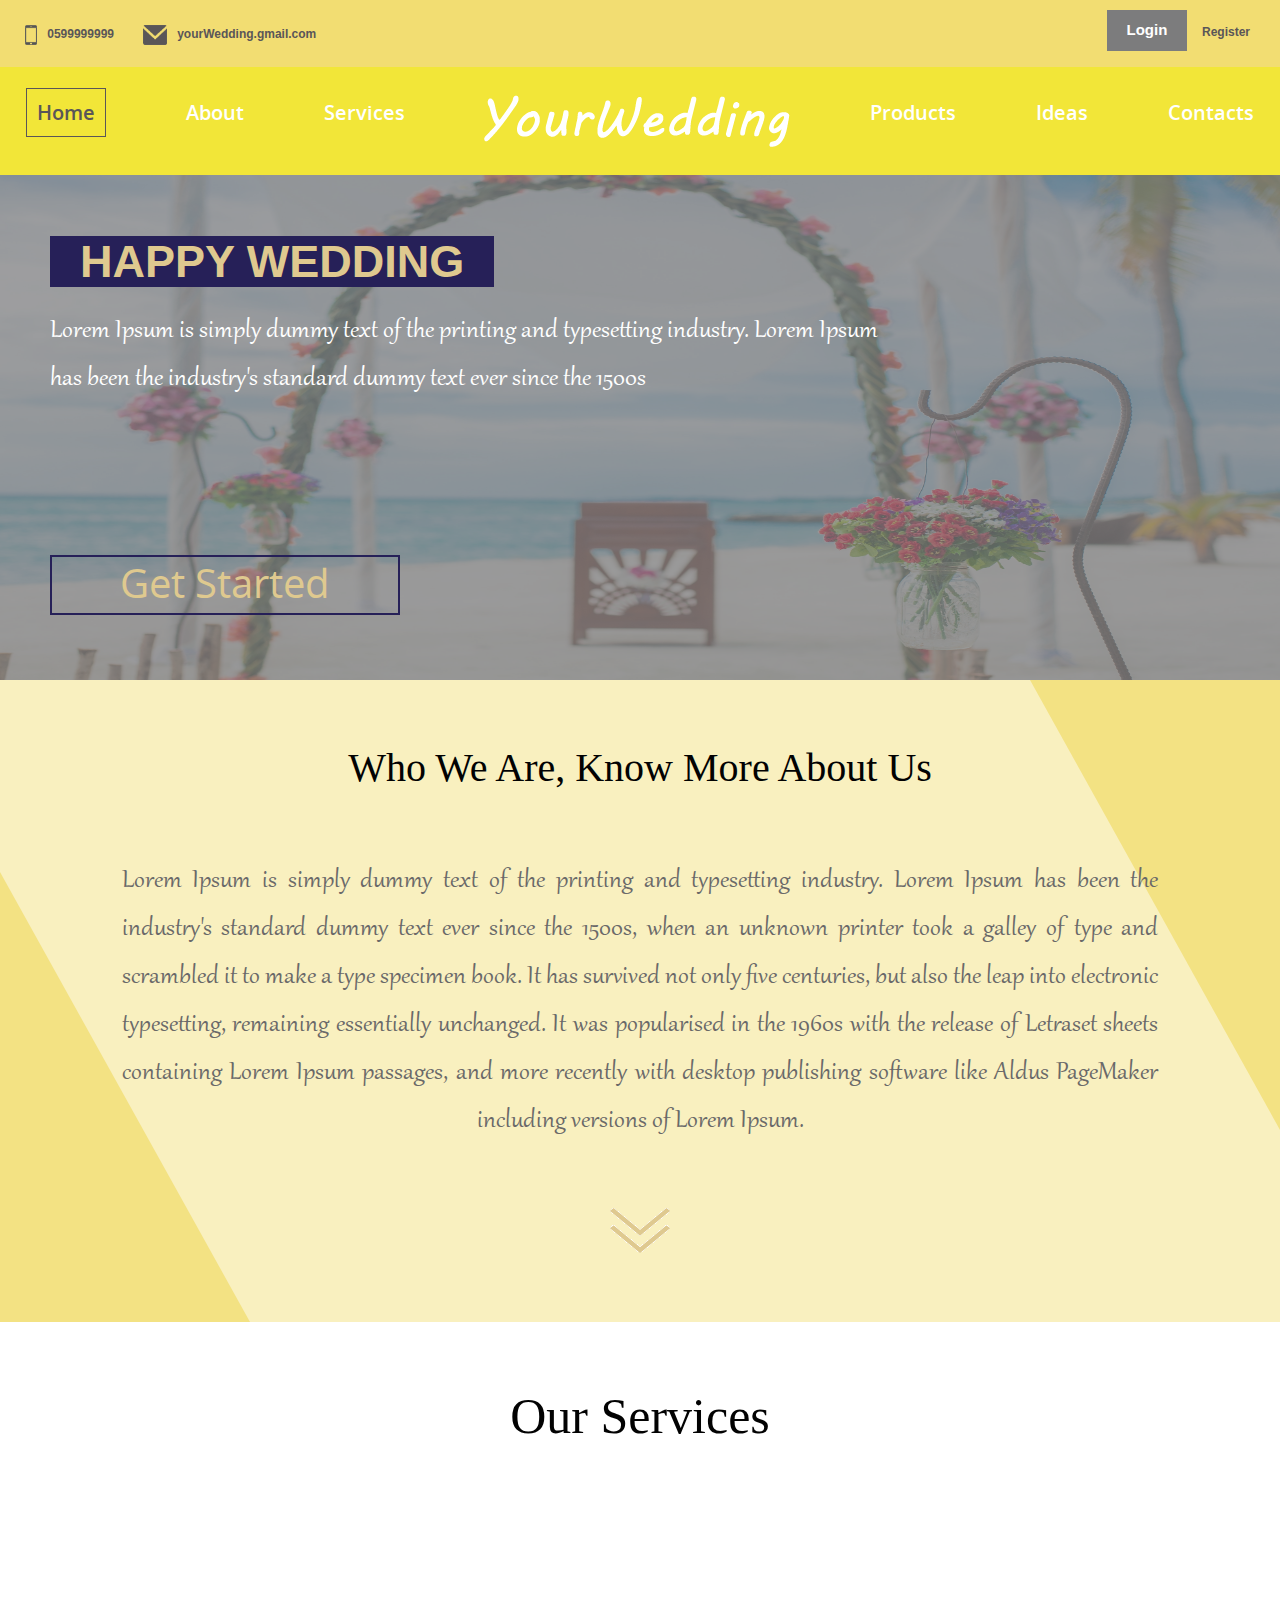
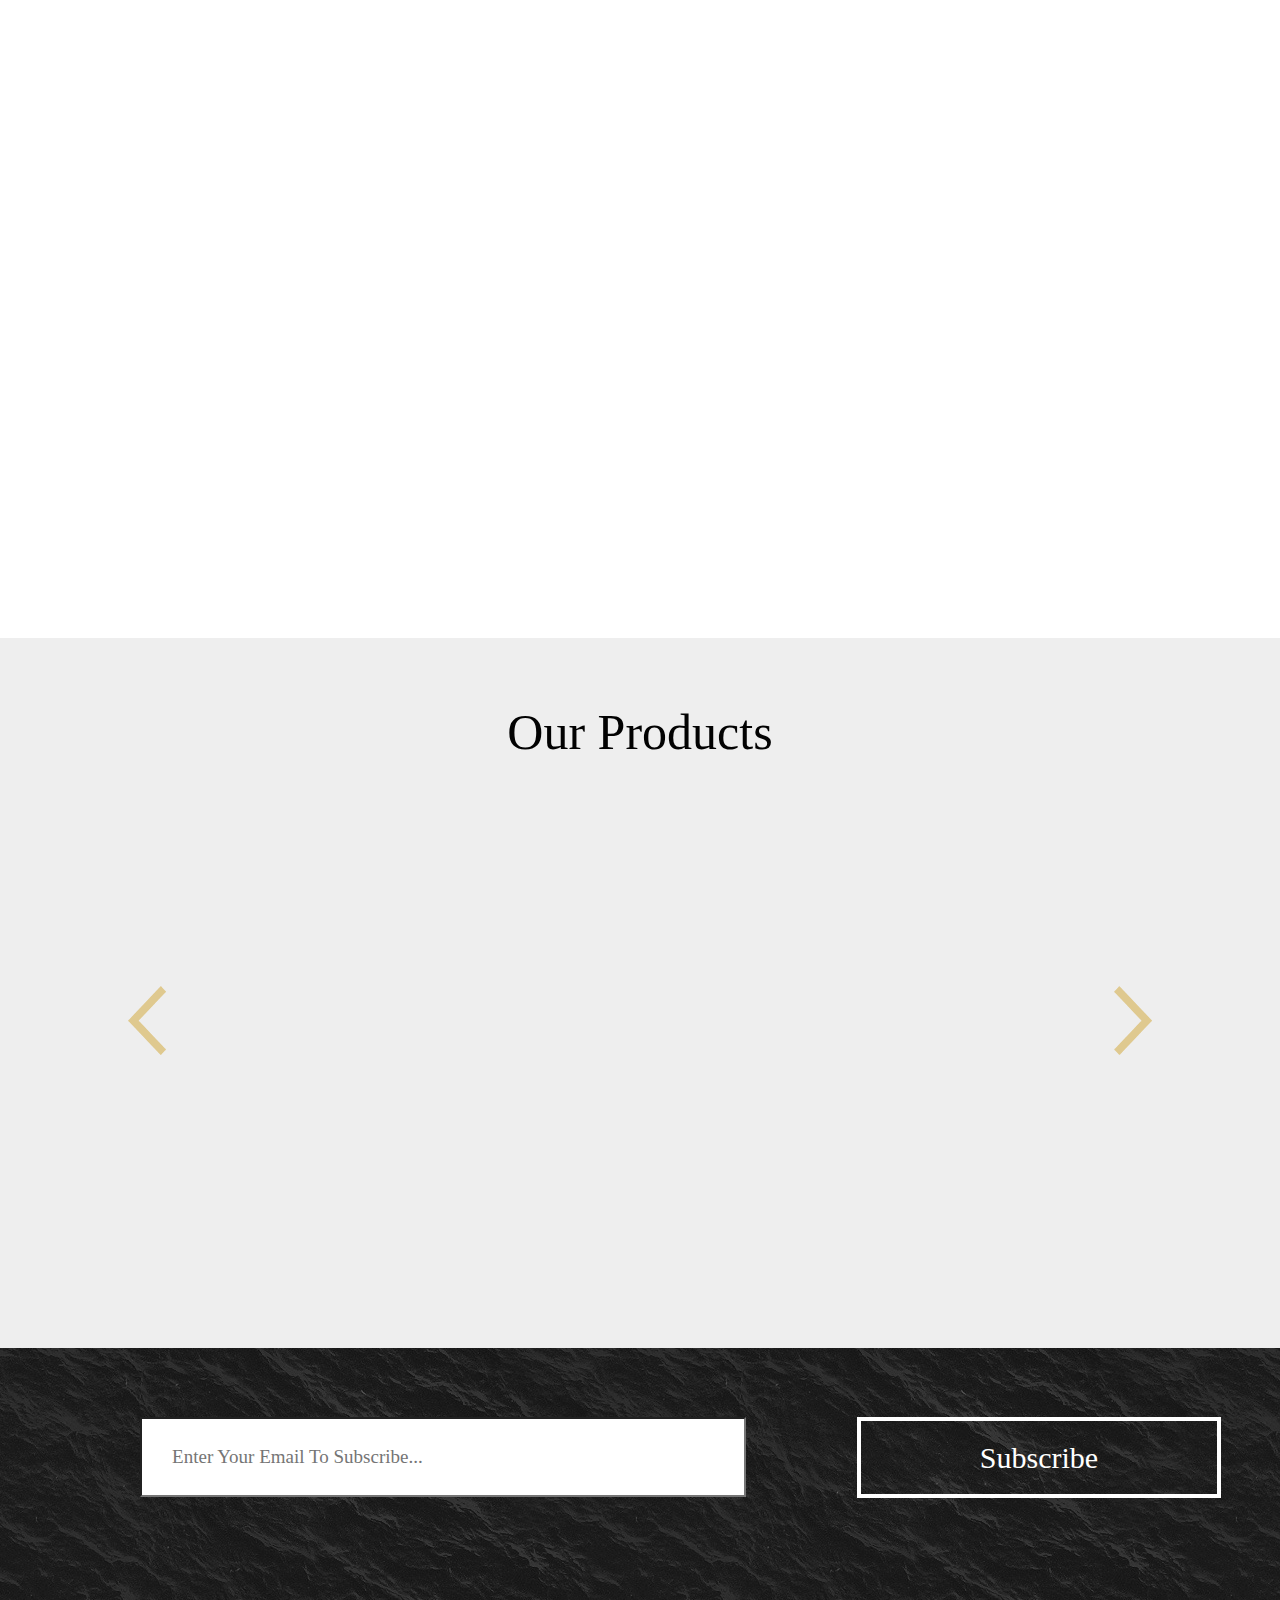
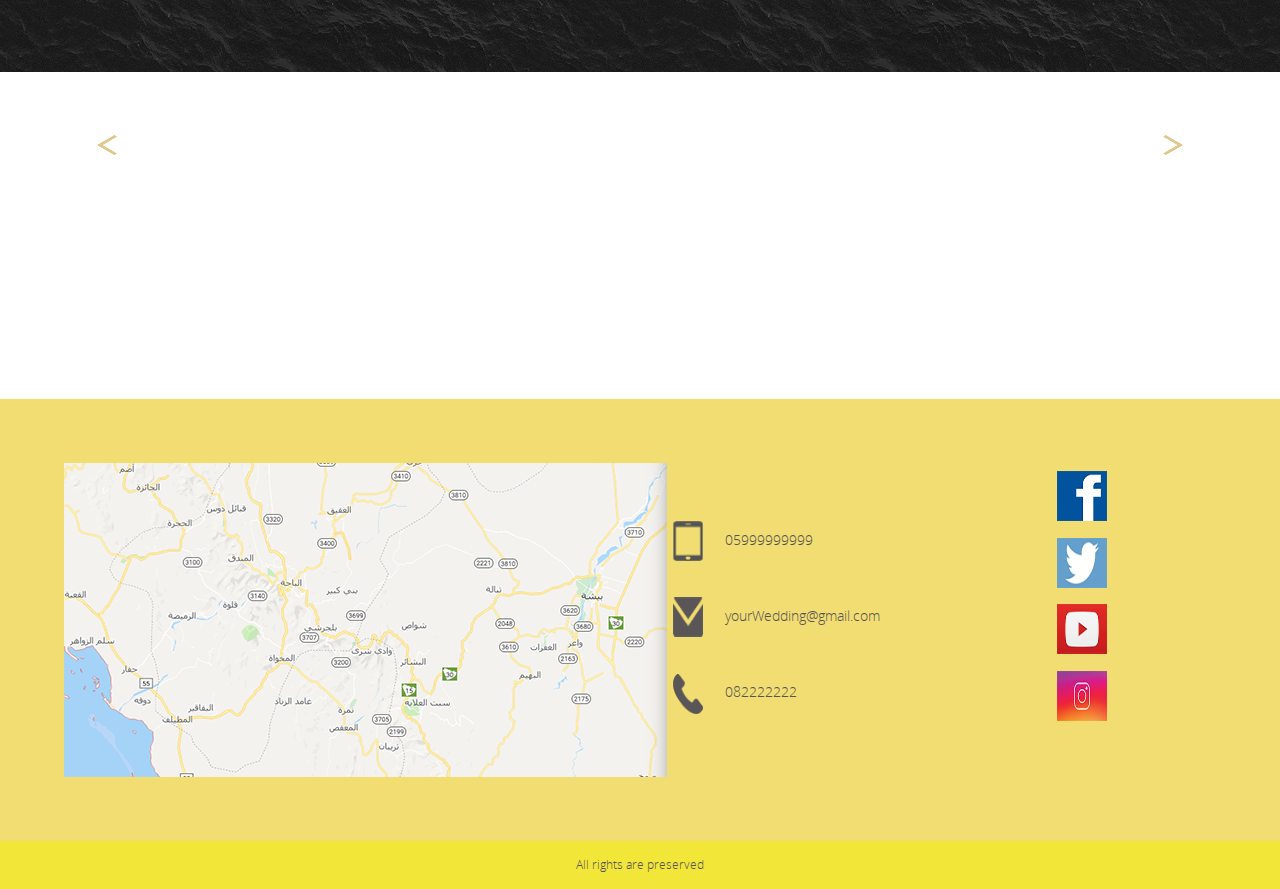
<file: index.html>
<!DOCTYPE html>
<html>
<head>
    <meta http-equiv="content-type" content="text/html; charset=utf-8"/>
    <!--[if IE]><meta http-equiv='X-UA-Compatible' content='IE=edge,chrome=1'><![endif]-->
    <link rel="shortcut icon" href=""/>
    <title>Home</title>
    <meta name="viewport" content="user-scalable=no,initial-scale=1,maximum-scale=1"/>
    <meta name="description" content="Home"/>
    <link rel="shortcut icon" href="img/favicon.ico"/>
    <!--Global css-->
    <link rel="stylesheet" href="bower_components/bootstrap4/css/bootstrap.min.css" rel="stylesheet" type="text/css"/ >
    <link href="https://fonts.googleapis.com/css?family=Roboto:100,100i,300,300i,400,400i,500,500i,700,700i,900,900i" rel="stylesheet">
    <link href="bower_components/font-awesome/css/font-awesome.css" rel="stylesheet" type="text/css"/>
    <link href="bower_components/aos/dist/aos.css" rel="stylesheet" type="text/css"/>
    <link href="bower_components/slick-carousel/slick/slick.css" rel="stylesheet" type="text/css"/>
    <link href="bower_components/slick-carousel/slick/slick-theme.css" rel="stylesheet" type="text/css"/>
    <link href="bower_components/animate.css/animate.css" rel="stylesheet" type="text/css"/>
    <link href="bower_components/bootstrapValidator/bootstrapValidator.min.css" rel="stylesheet" type="text/css"/>
    <!--end Global css-->
    <!--page css-->
    <link href="css/main.css" rel="stylesheet" type="text/css"/>
    <!--end page css-->
    <!--page-->
</head>
<body data-lang="en">
    <div class="main-wrapper">
        <header class="main-header">
            <div class="top-bar">
                <ul class="flex-basis-60 clearfix remove-when-shrink">
                   <li><img src="images/header-phone-icon.png" alt="">0599999999</li>
                   <li><img src="images/header-email-icon.png"   alt="">yourWedding.gmail.com</li> 
                </ul>
                <ul class="flex-basis-40  clearfix"  style="float: right">
                    <li class="float-right">
                        <a href="#"  >Register</a>
                    </li>
                    <li class="float-right">
                        <a href="#" class=" btn  gray">Login</a>
                    </li>
                </ul>
            </div>
            <div class="bottom-bar">
                <nav class="navbar navbar-expand-lg">
                    <button class="navbar-toggler" type="button" data-toggle="collapse" data-target="#navbarNav" aria-controls="navbarNav" aria-expanded="false" aria-label="Toggle navigation">
                        <span class="fa fa-bars"></span>
                    </button>
                    <!-- Collect the nav links, forms, and other content for toggling -->
                    <div class="collapse navbar-collapse" id="navbarNav">
                        <ul class="navbar-nav main-nav">
                            <li class="nav-item"><a class="active" href="index.html">Home<span class="sr-only">(current)</span></a></li>
                            <li class="nav-item"><a  href="#" id="about" >About</a></li>
                            <li class="nav-item"><a  href="#" id="services">Services</a></li>
                            <li class="nav-item logo-item">
                                <!-- Brand and toggle get grouped for better mobile display -->
                                    <a class="" href="#">
                                        <img  class="logo"src="images/logo.png">
                                    </a>
                            </li> 
                            <li class="nav-item"><a  href="#" id="products">Products</a> </li>
                            <li class="nav-item"><a  href="#">Ideas</a> </li>
                            <li class="nav-item"><a  href="#" id="contact">Contacts</a></li>
                        </ul>
                    </div><!-- /.navbar-collapse -->
                </nav>
            </div>
        </header>
        <section>
            <div class="inspiration-wrapper">
                <div id="carousel" class="carousel slide carousel-fade" data-ride="carousel">
                    <div class="carousel-inner">
                        <div class=" carousel-item active">
                            <img src="images/inspireBack5.jpg" alt="">
                            <div class="inspiration-up-wrapper"></div>
                            <div class="inspiration-words ">
                                <div class="">
                                    <h3 class="main-headline">Happy Wedding</h3>
                                    <p class="paragraph">
                                            Lorem Ipsum is simply dummy text of the printing and typesetting industry. Lorem Ipsum has been the industry's standard dummy text ever since the 1500s
                                    </p>
                                    <a href="#" class="btn btn-transparent">Get Started</a>
                                </div>
                            </div>
                        </div>
                        <div class="carousel-item">
                            <img src="images/inspireBack3.jpg" alt="">
                            <div class="inspiration-up-wrapper"></div>
                            <div class="inspiration-words">
                                <div class="">
                                    <h3 class="main-headline">Pretty Bride</h3>
                                    <p class="paragraph">
                                            It is a long established fact that a reader will be distracted by the readable content of a page when looking at its layout. 
                                    </p>
                                    <a href="#" class="btn btn-transparent">Get Started</a>

                                </div>
                            </div>
                        </div>
                        <div class="carousel-item">
                            <img src="images/inspireBack6.jpg" alt="">
                            <div class="inspiration-up-wrapper"></div>
                            <div class="inspiration-words">
                                <div class="">
                                    <h3 class="main-headline">Shiny Night</h3>
                                    <p class="paragraph">
                                            It is a long established fact that a reader will be distracted by the readable content of a page when looking at its layout. 
                                    </p>
                                    <a href="#" class="btn btn-transparent">Get Started</a>

                                </div>
                            </div>
                        </div>
                    </div>
                </div>
            </div>
        </section>
        <section class="about-section">
            <div class="part-wraper">
                <div class="about-shape">
                    <div class=" content" data-aos="fade-up" data-aos-duration="500" data-aos-once="true">
                        <h2 > Who We Are, Know More About Us </h2>
                        <p>
                            Lorem Ipsum is simply dummy text of the printing and typesetting industry. Lorem Ipsum has been the industry's standard dummy text ever since the 1500s, when an unknown printer took a galley of type and scrambled it to make a type specimen book. It has survived not only five centuries, but also the leap into electronic typesetting, remaining essentially unchanged. It was popularised in the 1960s with the release of Letraset sheets containing Lorem Ipsum passages, and more recently with desktop publishing software like Aldus PageMaker including versions of Lorem Ipsum.
                        </p>
                        <div class="down-icon">
                            <a href="#" id="go-services"><img src="images/down-arraw.gif" alt="down-arraw" ></a> 
                        </div>
                    </div>
                </div>
                
            </div>
        </section>
        <section class="services-section">
            <div class="part-wraper">
                <div class="container content service">
                    <h2>Our Services</h2>
                </div>
                <div class="service-items-containter">
                    <div  class="item" data-aos="zoom-in" data-aos-duration="500" data-aos-once="false">
                        <img  src="images/pic.jpg"  alt="">
                        <div  class="top-part top-part-1"></div>
                        <a href="services.html"><h1>Music</h1></a>
                    </div>
                    <div class="item" data-aos="zoom-in" data-aos-duration="800" data-aos-once="false">
                        <img src="images/reg.jpg" alt=""/>
                        <div class="top-part top-part-2"></div>
                        <a href="services.html"><h1>Regulation</h1></a>
                        <div class="offer">Offer</div>
                    </div>
                    <div class="item" data-aos="zoom-in" data-aos-duration="1100" data-aos-once="false">
                        <img src="images/light.jpg" alt="">
                        <div class="top-part top-part-3"></div>
                        <a href="services.html"><h1>Light</h1></a>
                    </div>

                    <div class="item" data-aos="zoom-in" data-aos-duration="500" data-aos-once="false">
                        <img src="images/koash.jpg" alt="">
                        <div class="top-part top-part-4"></div>
                        <a href="services.html"><h1>Daises</h1></a>
                    </div>
                    <div class="item" data-aos="zoom-in" data-aos-duration="800" data-aos-once="false">
                        <img src="images/gun.jpg" alt="">
                        <div class="top-part top-part-5"></div>
                        <a href="services.html"><h1>Flower Gun</h1></a>
                    </div>
                    <div class="item" data-aos="zoom-in" data-aos-duration="1100" data-aos-once="false">
                        <img src="images/steam.jpg" alt="">
                        <div class="top-part top-part-6"></div>
                        <a href="services.html"><h1>Steam</h1></a>
                        <div class="offer">Offer</div>
                    </div>
                </div>
            </div>
        </section>
        <section class="products-section">
            <div class="part-wraper">
                <div class="product-wrapper">
                    <div class="container content products">
                        <h2>Our Products</h2>
                    </div>
                    <div class="products-items-containter">
                        <div  class="item" data-aos="flip-left" data-aos-duration="500" data-aos-once="false">
                           <div class="inner">
                                <img  src="images/shinebride.jpg"  alt="">
                                <div  class="top-part"></div>
                                <a href="#"><h1>Bride Shine</h1></a>
                                <a href="#" class="btn btn-order ">Order Now</a>
                           </div>
                        </div>
                        <div  class="item" data-aos="flip-left" data-aos-duration="500" data-aos-once="false">
                            <div class="inner">
                                <div  class="top-part"></div>
                                <img  src="images/sweets.jpg"  alt="">
                                <a href="#"><h1>Sweets</h1></a>
                                <a href="#" class="btn btn-order ">Order Now</a>
                            </div>
                        </div>
                        <div  class="item" data-aos="flip-left" data-aos-duration="500" data-aos-once="false">
                            <div class="inner">
                                <div  class="top-part"></div>
                                <img  src="images/dresses.jpg"  alt="">
                                <a href="#"><h1>Dresses</h1></a>
                                <a href="#" class="btn btn-order ">Order Now</a>
                            </div>
                        </div>
                        <div  class="item" data-aos="flip-left" data-aos-duration="500" data-aos-once="false">
                            <div class="inner">
                                <img  src="images/koash.jpg"  alt="">
                                <div  class="top-part"></div>
                                <a href="#"><h1>Daises</h1></a>
                                <a href="#" class="btn btn-order ">Order Now</a>
                            </div>
                        </div>
                        <div  class="item" data-aos="flip-left" data-aos-duration="500" data-aos-once="false">
                            <div class="inner">
                                <div  class="top-part"></div>
                                <img  src="images/light.jpg"  alt="">
                                <a href="#"><h1>Lights</h1></a>
                                <a href="#" class="btn btn-order ">Order Now</a>
                            </div>
                        </div>
                        <div  class="item" data-aos="flip-left" data-aos-duration="500" data-aos-once="false">
                            <div class="inner">
                                <div  class="top-part"></div>
                                <img  src="images/pic.jpg"  alt="">
                                <a href="#"><h1>DJ</h1></a>
                                <a href="#" class="btn btn-order ">Order Now</a>
                            </div>
                        </div>
                    </div>
                    
                    <br><br>
                </div>
            </div>
        </section>
        <section>
            <div class="part-wraper">
                <div class="back">
                    <div class="row">
                        <div class="form group col-sm-8 col-xs-8">
                             <input type="text" class="subscribe-input" placeholder="Enter Your Email To Subscribe...">
                        </div>
                        <div class="form group col-sm-4 col-xs-4">
                            <button  class="btn btn-outline-subscribe">Subscribe</button>
                        </div>
                    </div>
                    <br><br><br><br><br>
                </div>
                <div class="bottom-part">
                    <div class="opinion-container">
                        <div class=" col-md-4" data-aos="zoom-in-down" data-aos-duration="500" data-aos-once="false">
                            <img class="person-photo" src="images/customer1.jpg" alt="">
                            <h1>Lorem Ipsum</h1>
                            <p>
                                    is simply dummy text of the printing and typesetting industry. Lorem Ipsum has been the industry's standard dummy text ever since the 1500s, 
                            </p>
                        </div>
                        <div class=" col-md-4" data-aos="zoom-in-down" data-aos-duration="500" data-aos-once="false">
                            <img class="person-photo" src="images/customer2jpg.jpg" alt="">
                            <h1>Lorem Ipsum</h1>
                            <p>
                                    is simply dummy text of the printing and typesetting industry. Lorem Ipsum has been the industry's standard dummy text ever since the 1500s, 
                            </p>
                        </div>
                        <div class=" col-md-4" data-aos="zoom-in-down" data-aos-duration="500" data-aos-once="false">
                            <img  class="person-photo" src="images/customer3.jpg" alt="">
                            <h1>Lorem Ipsum</h1>
                            <p>
                                    is simply dummy text of the printing and typesetting industry. Lorem Ipsum has been the industry's standard dummy text ever since the 1500s, 
                            </p>
                        </div>
                        <div class=" col-md-4" data-aos="zoom-in-down" data-aos-duration="500" data-aos-once="false">
                            <img class="person-photo" src="images/customer3.jpg" alt="">
                            <h1>Lorem Ipsum</h1>
                            <p>
                                    is simply dummy text of the printing and typesetting industry. Lorem Ipsum has been the industry's standard dummy text ever since the 1500s, 
                            </p>
                        </div>
                    </div>
                </div>
            </div>
        </section>
        <footer class="contact-section">
            <div class="part-wraper">
                <div class="footer-container">
                    <div class="row">
                        <div class="col-sm-6 col-xs-6">
                            <img  src="images/map.png" alt="">
                        </div>
                        <div class="col-sm-4 col-xs-4 mt-40">
                            <div class="footer-group">
                                <img class="footer-icon" src="images/footer-mobile-icon.png" alt="">
                                <label for="">05999999999</label>
                            </div>
                            <div class="footer-group">
                                <img class="footer-icon" src="images/header-email-icon.png" alt="">
                                <label for="">yourWedding@gmail.com</label>
                            </div>
                            <div class="footer-group">
                                <img class="footer-icon" src="images/footer-phone-icon.png" alt="">
                                <label for="">082222222</label>
                            </div>
                        </div>
                        <div class="col-sm-2 col-xs-2">
                            <div class="footer-group"> <a href="#"><img class="footer-social-icon" src="images/facebook-icon.png" alt=""></a></div>
                            <div class="footer-group"><a href="#"><img class="footer-social-icon" src="images/twitter-icon.png" alt=""></a></div>
                            <div class="footer-group"><a href="#"><img class="footer-social-icon" src="images/youtube-icon.png" alt=""></a></div>
                            <div class="footer-group"><a href="#"><img class="footer-social-icon" src="images/instagram-icon.png" alt=""></a></div>
                        </div>
                    </div>
                </div>
                <div class="bottom-footer">
                    All rights are preserved
                </div>
            </div>
        </footer>
    </div>
</body>

<!--end global js-->
<script src="bower_components/cdnjs/jquery.slim.min.js" type="text/javascript"></script>
<script src="bower_components/ajax/popper.min.js" type="text/javascript"></script>
<script src="bower_components/bootstrap4/js/bootstrap.min.js" type="text/javascript"></script>
<script src="bower_components/jquery/dist/jquery.js" type="text/javascript"></script>
<script src="bower_components/aos/dist/aos.js" type="text/javascript"></script>
<script src="bower_components/slick-carousel/slick/slick.js" type="text/javascript"></script>
<script src="bower_components/wow/dist/wow.js" type="text/javascript"></script>
<script src="bower_components/bootstrapValidator/bootstrapValidator.min.js" type="text/javascript"></script>
<!--page js-->

<script src="js/main.js" type="text/javascript"></script>
<!--end page js-->

</html>
</file>
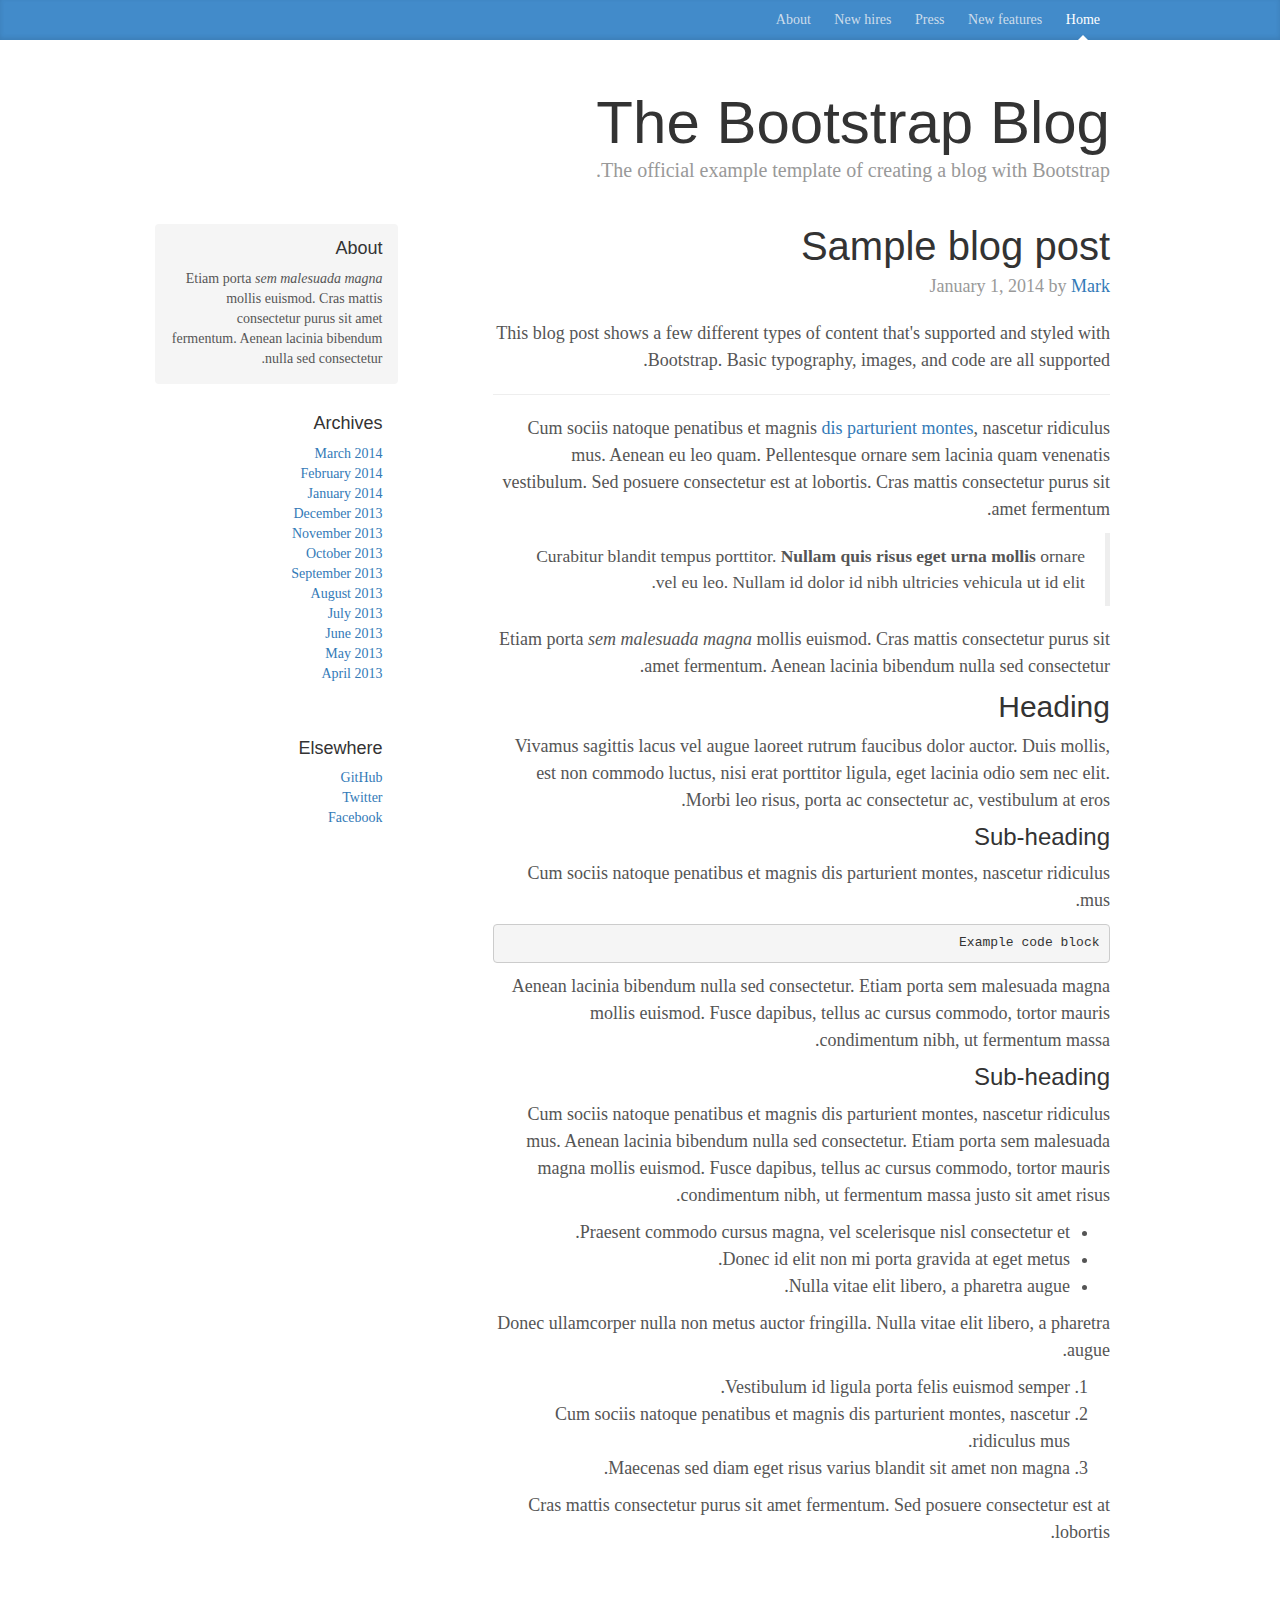
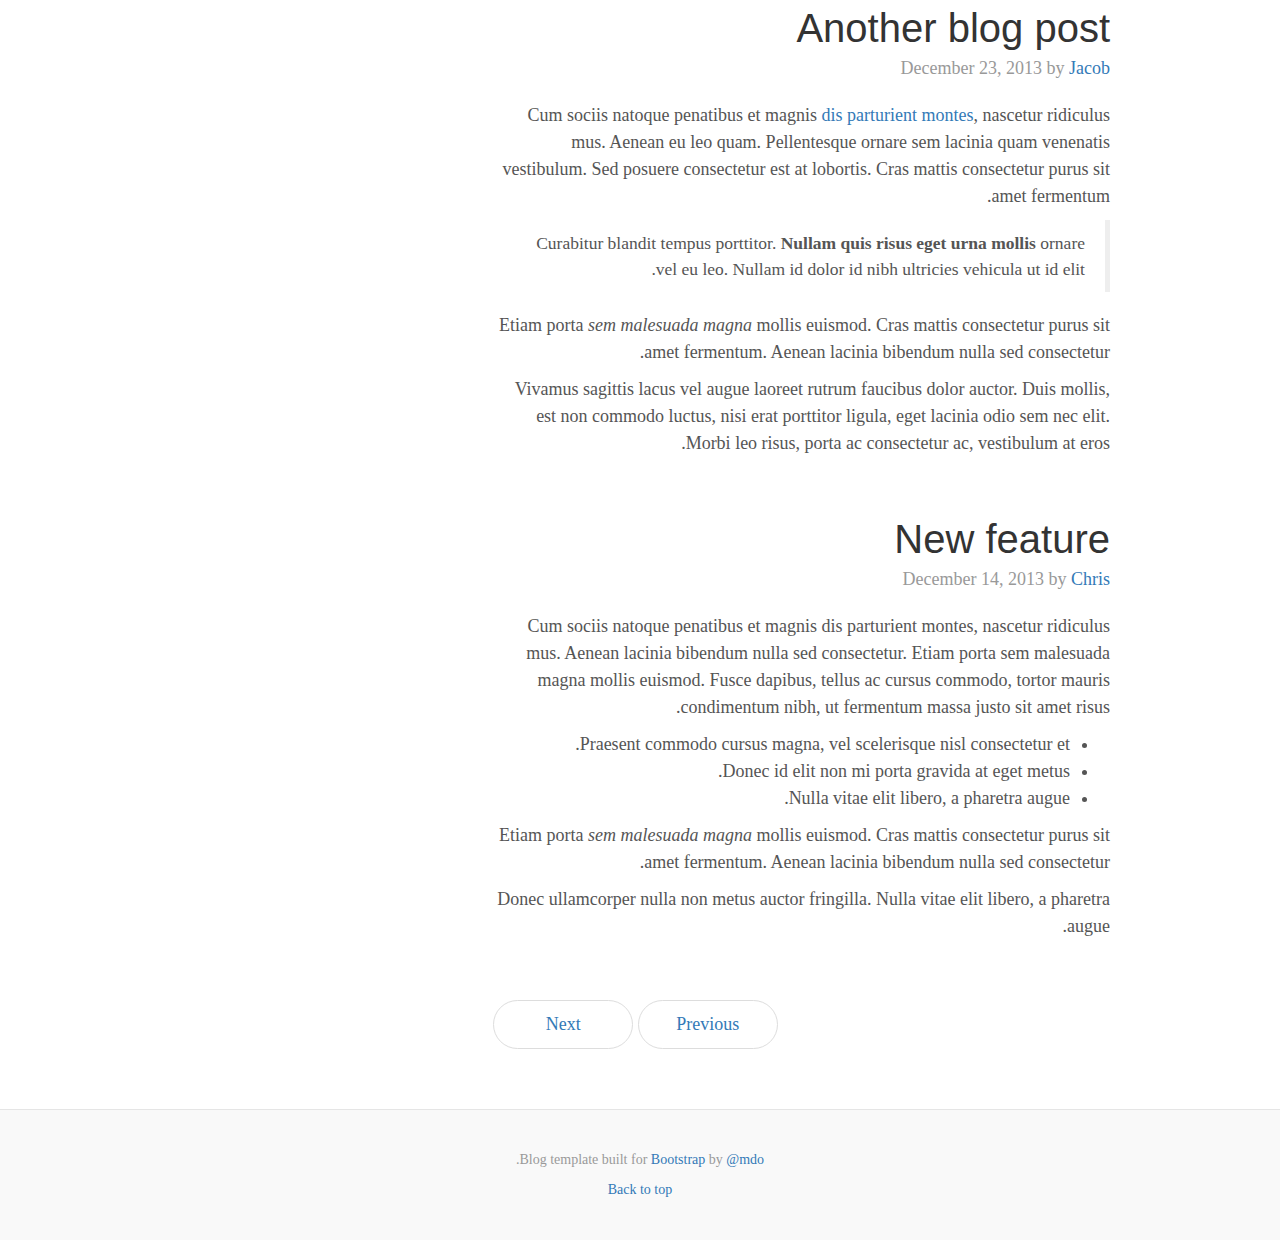
<file: bower_components/bootstrap-rtl/examples/originals/examples/blog/index.html>
<!DOCTYPE html>
<html lang="en">
  <head>
    <meta charset="utf-8">
    <meta http-equiv="X-UA-Compatible" content="IE=edge">
    <meta name="viewport" content="width=device-width, initial-scale=1">
    <!-- The above 3 meta tags *must* come first in the head; any other head content must come *after* these tags -->
    <meta name="description" content="">
    <meta name="author" content="">
    <link rel="icon" href="../../favicon.ico">

    <title>Blog Template for Bootstrap</title>

    <!-- Bootstrap core CSS -->
    <link href="../../dist/css/bootstrap.min.css" rel="stylesheet">
    <link href="../../dist/css/bootstrap-rtl.min.css" rel="stylesheet">

    <!-- Custom styles for this template -->
    <link href="blog.css" rel="stylesheet">

    <!-- Just for debugging purposes. Don't actually copy these 2 lines! -->
    <!--[if lt IE 9]><script src="../../assets/js/ie8-responsive-file-warning.js"></script><![endif]-->
    <script src="../../assets/js/ie-emulation-modes-warning.js"></script>

    <!-- HTML5 shim and Respond.js for IE8 support of HTML5 elements and media queries -->
    <!--[if lt IE 9]>
      <script src="https://oss.maxcdn.com/html5shiv/3.7.2/html5shiv.min.js"></script>
      <script src="https://oss.maxcdn.com/respond/1.4.2/respond.min.js"></script>
    <![endif]-->
  </head>

  <body>

    <div class="blog-masthead">
      <div class="container">
        <nav class="blog-nav">
          <a class="blog-nav-item active" href="#">Home</a>
          <a class="blog-nav-item" href="#">New features</a>
          <a class="blog-nav-item" href="#">Press</a>
          <a class="blog-nav-item" href="#">New hires</a>
          <a class="blog-nav-item" href="#">About</a>
        </nav>
      </div>
    </div>

    <div class="container">

      <div class="blog-header">
        <h1 class="blog-title">The Bootstrap Blog</h1>
        <p class="lead blog-description">The official example template of creating a blog with Bootstrap.</p>
      </div>

      <div class="row">

        <div class="col-sm-8 blog-main">

          <div class="blog-post">
            <h2 class="blog-post-title">Sample blog post</h2>
            <p class="blog-post-meta">January 1, 2014 by <a href="#">Mark</a></p>

            <p>This blog post shows a few different types of content that's supported and styled with Bootstrap. Basic typography, images, and code are all supported.</p>
            <hr>
            <p>Cum sociis natoque penatibus et magnis <a href="#">dis parturient montes</a>, nascetur ridiculus mus. Aenean eu leo quam. Pellentesque ornare sem lacinia quam venenatis vestibulum. Sed posuere consectetur est at lobortis. Cras mattis consectetur purus sit amet fermentum.</p>
            <blockquote>
              <p>Curabitur blandit tempus porttitor. <strong>Nullam quis risus eget urna mollis</strong> ornare vel eu leo. Nullam id dolor id nibh ultricies vehicula ut id elit.</p>
            </blockquote>
            <p>Etiam porta <em>sem malesuada magna</em> mollis euismod. Cras mattis consectetur purus sit amet fermentum. Aenean lacinia bibendum nulla sed consectetur.</p>
            <h2>Heading</h2>
            <p>Vivamus sagittis lacus vel augue laoreet rutrum faucibus dolor auctor. Duis mollis, est non commodo luctus, nisi erat porttitor ligula, eget lacinia odio sem nec elit. Morbi leo risus, porta ac consectetur ac, vestibulum at eros.</p>
            <h3>Sub-heading</h3>
            <p>Cum sociis natoque penatibus et magnis dis parturient montes, nascetur ridiculus mus.</p>
            <pre><code>Example code block</code></pre>
            <p>Aenean lacinia bibendum nulla sed consectetur. Etiam porta sem malesuada magna mollis euismod. Fusce dapibus, tellus ac cursus commodo, tortor mauris condimentum nibh, ut fermentum massa.</p>
            <h3>Sub-heading</h3>
            <p>Cum sociis natoque penatibus et magnis dis parturient montes, nascetur ridiculus mus. Aenean lacinia bibendum nulla sed consectetur. Etiam porta sem malesuada magna mollis euismod. Fusce dapibus, tellus ac cursus commodo, tortor mauris condimentum nibh, ut fermentum massa justo sit amet risus.</p>
            <ul>
              <li>Praesent commodo cursus magna, vel scelerisque nisl consectetur et.</li>
              <li>Donec id elit non mi porta gravida at eget metus.</li>
              <li>Nulla vitae elit libero, a pharetra augue.</li>
            </ul>
            <p>Donec ullamcorper nulla non metus auctor fringilla. Nulla vitae elit libero, a pharetra augue.</p>
            <ol>
              <li>Vestibulum id ligula porta felis euismod semper.</li>
              <li>Cum sociis natoque penatibus et magnis dis parturient montes, nascetur ridiculus mus.</li>
              <li>Maecenas sed diam eget risus varius blandit sit amet non magna.</li>
            </ol>
            <p>Cras mattis consectetur purus sit amet fermentum. Sed posuere consectetur est at lobortis.</p>
          </div><!-- /.blog-post -->

          <div class="blog-post">
            <h2 class="blog-post-title">Another blog post</h2>
            <p class="blog-post-meta">December 23, 2013 by <a href="#">Jacob</a></p>

            <p>Cum sociis natoque penatibus et magnis <a href="#">dis parturient montes</a>, nascetur ridiculus mus. Aenean eu leo quam. Pellentesque ornare sem lacinia quam venenatis vestibulum. Sed posuere consectetur est at lobortis. Cras mattis consectetur purus sit amet fermentum.</p>
            <blockquote>
              <p>Curabitur blandit tempus porttitor. <strong>Nullam quis risus eget urna mollis</strong> ornare vel eu leo. Nullam id dolor id nibh ultricies vehicula ut id elit.</p>
            </blockquote>
            <p>Etiam porta <em>sem malesuada magna</em> mollis euismod. Cras mattis consectetur purus sit amet fermentum. Aenean lacinia bibendum nulla sed consectetur.</p>
            <p>Vivamus sagittis lacus vel augue laoreet rutrum faucibus dolor auctor. Duis mollis, est non commodo luctus, nisi erat porttitor ligula, eget lacinia odio sem nec elit. Morbi leo risus, porta ac consectetur ac, vestibulum at eros.</p>
          </div><!-- /.blog-post -->

          <div class="blog-post">
            <h2 class="blog-post-title">New feature</h2>
            <p class="blog-post-meta">December 14, 2013 by <a href="#">Chris</a></p>

            <p>Cum sociis natoque penatibus et magnis dis parturient montes, nascetur ridiculus mus. Aenean lacinia bibendum nulla sed consectetur. Etiam porta sem malesuada magna mollis euismod. Fusce dapibus, tellus ac cursus commodo, tortor mauris condimentum nibh, ut fermentum massa justo sit amet risus.</p>
            <ul>
              <li>Praesent commodo cursus magna, vel scelerisque nisl consectetur et.</li>
              <li>Donec id elit non mi porta gravida at eget metus.</li>
              <li>Nulla vitae elit libero, a pharetra augue.</li>
            </ul>
            <p>Etiam porta <em>sem malesuada magna</em> mollis euismod. Cras mattis consectetur purus sit amet fermentum. Aenean lacinia bibendum nulla sed consectetur.</p>
            <p>Donec ullamcorper nulla non metus auctor fringilla. Nulla vitae elit libero, a pharetra augue.</p>
          </div><!-- /.blog-post -->

          <nav>
            <ul class="pager">
              <li><a href="#">Previous</a></li>
              <li><a href="#">Next</a></li>
            </ul>
          </nav>

        </div><!-- /.blog-main -->

        <div class="col-sm-3 col-sm-offset-1 blog-sidebar">
          <div class="sidebar-module sidebar-module-inset">
            <h4>About</h4>
            <p>Etiam porta <em>sem malesuada magna</em> mollis euismod. Cras mattis consectetur purus sit amet fermentum. Aenean lacinia bibendum nulla sed consectetur.</p>
          </div>
          <div class="sidebar-module">
            <h4>Archives</h4>
            <ol class="list-unstyled">
              <li><a href="#">March 2014</a></li>
              <li><a href="#">February 2014</a></li>
              <li><a href="#">January 2014</a></li>
              <li><a href="#">December 2013</a></li>
              <li><a href="#">November 2013</a></li>
              <li><a href="#">October 2013</a></li>
              <li><a href="#">September 2013</a></li>
              <li><a href="#">August 2013</a></li>
              <li><a href="#">July 2013</a></li>
              <li><a href="#">June 2013</a></li>
              <li><a href="#">May 2013</a></li>
              <li><a href="#">April 2013</a></li>
            </ol>
          </div>
          <div class="sidebar-module">
            <h4>Elsewhere</h4>
            <ol class="list-unstyled">
              <li><a href="#">GitHub</a></li>
              <li><a href="#">Twitter</a></li>
              <li><a href="#">Facebook</a></li>
            </ol>
          </div>
        </div><!-- /.blog-sidebar -->

      </div><!-- /.row -->

    </div><!-- /.container -->

    <footer class="blog-footer">
      <p>Blog template built for <a href="http://getbootstrap.com">Bootstrap</a> by <a href="https://twitter.com/mdo">@mdo</a>.</p>
      <p>
        <a href="#">Back to top</a>
      </p>
    </footer>


    <!-- Bootstrap core JavaScript
    ================================================== -->
    <!-- Placed at the end of the document so the pages load faster -->
    <script src="https://ajax.googleapis.com/ajax/libs/jquery/1.11.2/jquery.min.js"></script>
    <script src="../../dist/js/bootstrap.min.js"></script>
    <!-- IE10 viewport hack for Surface/desktop Windows 8 bug -->
    <script src="../../assets/js/ie10-viewport-bug-workaround.js"></script>
  </body>
</html>
</file>
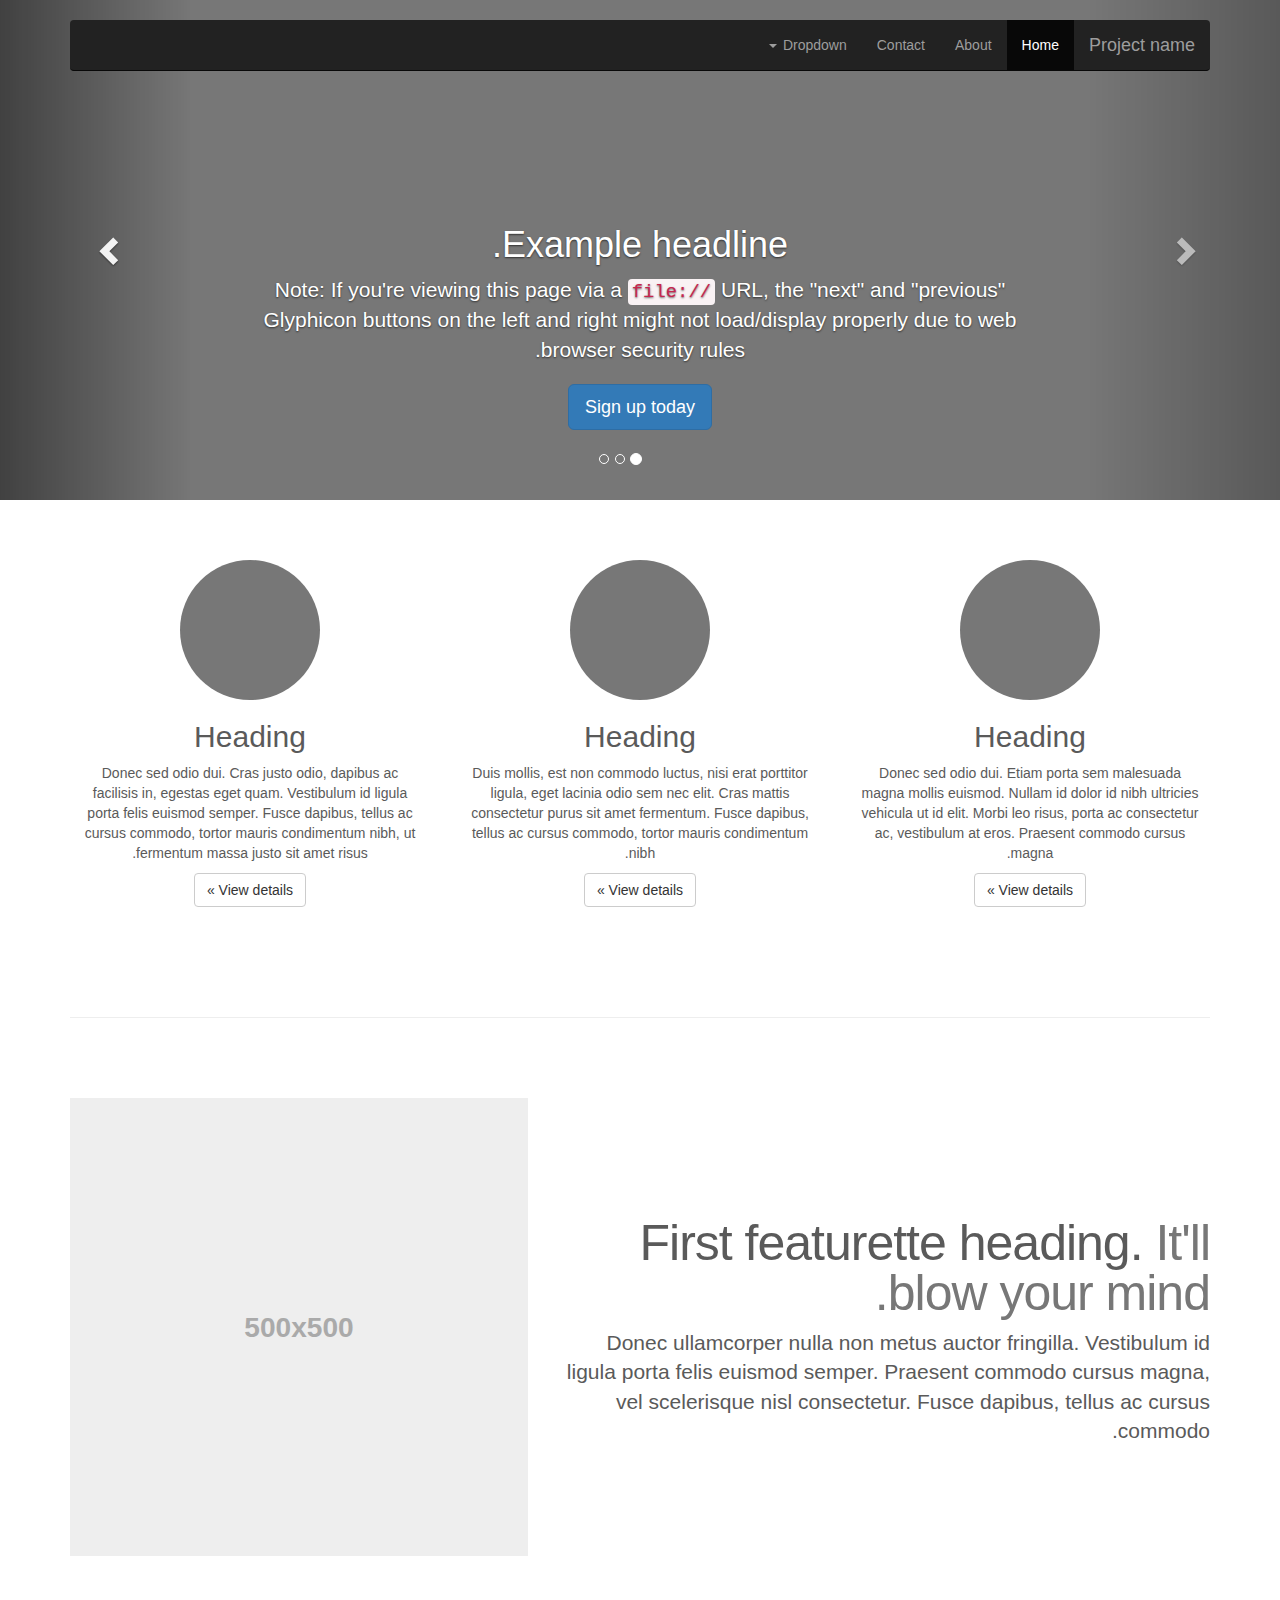
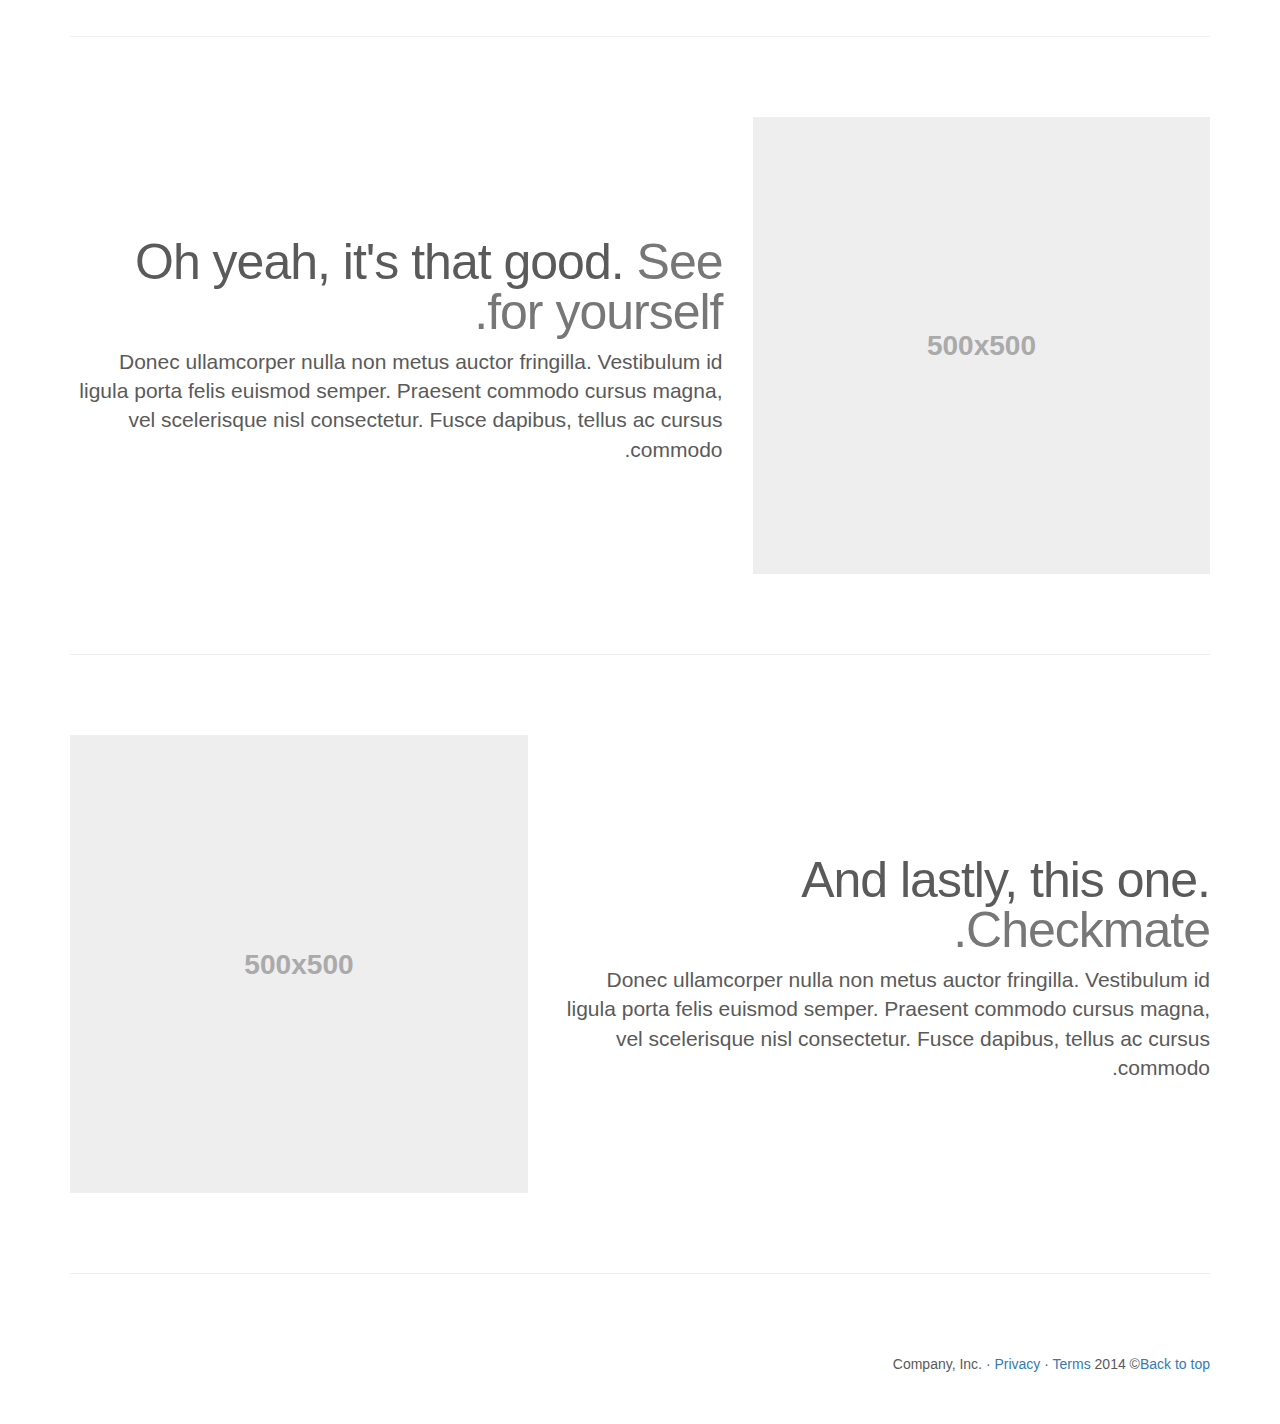
<file: bower_components/bootstrap-rtl/examples/originals/examples/carousel/index.html>
<!DOCTYPE html>
<html lang="en">
  <head>
    <meta charset="utf-8">
    <meta http-equiv="X-UA-Compatible" content="IE=edge">
    <meta name="viewport" content="width=device-width, initial-scale=1">
    <!-- The above 3 meta tags *must* come first in the head; any other head content must come *after* these tags -->
    <meta name="description" content="">
    <meta name="author" content="">
    <link rel="icon" href="../../favicon.ico">

    <title>Carousel Template for Bootstrap</title>

    <!-- Bootstrap core CSS -->
    <link href="../../dist/css/bootstrap.min.css" rel="stylesheet">
    <link href="../../dist/css/bootstrap-rtl.min.css" rel="stylesheet">

    <!-- Just for debugging purposes. Don't actually copy these 2 lines! -->
    <!--[if lt IE 9]><script src="../../assets/js/ie8-responsive-file-warning.js"></script><![endif]-->
    <script src="../../assets/js/ie-emulation-modes-warning.js"></script>

    <!-- HTML5 shim and Respond.js for IE8 support of HTML5 elements and media queries -->
    <!--[if lt IE 9]>
      <script src="https://oss.maxcdn.com/html5shiv/3.7.2/html5shiv.min.js"></script>
      <script src="https://oss.maxcdn.com/respond/1.4.2/respond.min.js"></script>
    <![endif]-->

    <!-- Custom styles for this template -->
    <link href="carousel.css" rel="stylesheet">
  </head>
<!-- NAVBAR
================================================== -->
  <body>
    <div class="navbar-wrapper">
      <div class="container">

        <nav class="navbar navbar-inverse navbar-static-top">
          <div class="container">
            <div class="navbar-header">
              <button type="button" class="navbar-toggle collapsed" data-toggle="collapse" data-target="#navbar" aria-expanded="false" aria-controls="navbar">
                <span class="sr-only">Toggle navigation</span>
                <span class="icon-bar"></span>
                <span class="icon-bar"></span>
                <span class="icon-bar"></span>
              </button>
              <a class="navbar-brand" href="#">Project name</a>
            </div>
            <div id="navbar" class="navbar-collapse collapse">
              <ul class="nav navbar-nav">
                <li class="active"><a href="#">Home</a></li>
                <li><a href="#about">About</a></li>
                <li><a href="#contact">Contact</a></li>
                <li class="dropdown">
                  <a href="#" class="dropdown-toggle" data-toggle="dropdown" role="button" aria-expanded="false">Dropdown <span class="caret"></span></a>
                  <ul class="dropdown-menu" role="menu">
                    <li><a href="#">Action</a></li>
                    <li><a href="#">Another action</a></li>
                    <li><a href="#">Something else here</a></li>
                    <li class="divider"></li>
                    <li class="dropdown-header">Nav header</li>
                    <li><a href="#">Separated link</a></li>
                    <li><a href="#">One more separated link</a></li>
                  </ul>
                </li>
              </ul>
            </div>
          </div>
        </nav>

      </div>
    </div>


    <!-- Carousel
    ================================================== -->
    <div id="myCarousel" class="carousel slide" data-ride="carousel">
      <!-- Indicators -->
      <ol class="carousel-indicators">
        <li data-target="#myCarousel" data-slide-to="0" class="active"></li>
        <li data-target="#myCarousel" data-slide-to="1"></li>
        <li data-target="#myCarousel" data-slide-to="2"></li>
      </ol>
      <div class="carousel-inner" role="listbox">
        <div class="item active">
          <img class="first-slide" src="[data-uri]" alt="First slide">
          <div class="container">
            <div class="carousel-caption">
              <h1>Example headline.</h1>
              <p>Note: If you're viewing this page via a <code>file://</code> URL, the "next" and "previous" Glyphicon buttons on the left and right might not load/display properly due to web browser security rules.</p>
              <p><a class="btn btn-lg btn-primary" href="#" role="button">Sign up today</a></p>
            </div>
          </div>
        </div>
        <div class="item">
          <img class="second-slide" src="[data-uri]" alt="Second slide">
          <div class="container">
            <div class="carousel-caption">
              <h1>Another example headline.</h1>
              <p>Cras justo odio, dapibus ac facilisis in, egestas eget quam. Donec id elit non mi porta gravida at eget metus. Nullam id dolor id nibh ultricies vehicula ut id elit.</p>
              <p><a class="btn btn-lg btn-primary" href="#" role="button">Learn more</a></p>
            </div>
          </div>
        </div>
        <div class="item">
          <img class="third-slide" src="[data-uri]" alt="Third slide">
          <div class="container">
            <div class="carousel-caption">
              <h1>One more for good measure.</h1>
              <p>Cras justo odio, dapibus ac facilisis in, egestas eget quam. Donec id elit non mi porta gravida at eget metus. Nullam id dolor id nibh ultricies vehicula ut id elit.</p>
              <p><a class="btn btn-lg btn-primary" href="#" role="button">Browse gallery</a></p>
            </div>
          </div>
        </div>
      </div>
      <a class="left carousel-control" href="#myCarousel" role="button" data-slide="prev">
        <span class="glyphicon glyphicon-chevron-left" aria-hidden="true"></span>
        <span class="sr-only">Previous</span>
      </a>
      <a class="right carousel-control" href="#myCarousel" role="button" data-slide="next">
        <span class="glyphicon glyphicon-chevron-right" aria-hidden="true"></span>
        <span class="sr-only">Next</span>
      </a>
    </div><!-- /.carousel -->


    <!-- Marketing messaging and featurettes
    ================================================== -->
    <!-- Wrap the rest of the page in another container to center all the content. -->

    <div class="container marketing">

      <!-- Three columns of text below the carousel -->
      <div class="row">
        <div class="col-lg-4">
          <img class="img-circle" src="[data-uri]" alt="Generic placeholder image" width="140" height="140">
          <h2>Heading</h2>
          <p>Donec sed odio dui. Etiam porta sem malesuada magna mollis euismod. Nullam id dolor id nibh ultricies vehicula ut id elit. Morbi leo risus, porta ac consectetur ac, vestibulum at eros. Praesent commodo cursus magna.</p>
          <p><a class="btn btn-default" href="#" role="button">View details &raquo;</a></p>
        </div><!-- /.col-lg-4 -->
        <div class="col-lg-4">
          <img class="img-circle" src="[data-uri]" alt="Generic placeholder image" width="140" height="140">
          <h2>Heading</h2>
          <p>Duis mollis, est non commodo luctus, nisi erat porttitor ligula, eget lacinia odio sem nec elit. Cras mattis consectetur purus sit amet fermentum. Fusce dapibus, tellus ac cursus commodo, tortor mauris condimentum nibh.</p>
          <p><a class="btn btn-default" href="#" role="button">View details &raquo;</a></p>
        </div><!-- /.col-lg-4 -->
        <div class="col-lg-4">
          <img class="img-circle" src="[data-uri]" alt="Generic placeholder image" width="140" height="140">
          <h2>Heading</h2>
          <p>Donec sed odio dui. Cras justo odio, dapibus ac facilisis in, egestas eget quam. Vestibulum id ligula porta felis euismod semper. Fusce dapibus, tellus ac cursus commodo, tortor mauris condimentum nibh, ut fermentum massa justo sit amet risus.</p>
          <p><a class="btn btn-default" href="#" role="button">View details &raquo;</a></p>
        </div><!-- /.col-lg-4 -->
      </div><!-- /.row -->


      <!-- START THE FEATURETTES -->

      <hr class="featurette-divider">

      <div class="row featurette">
        <div class="col-md-7">
          <h2 class="featurette-heading">First featurette heading. <span class="text-muted">It'll blow your mind.</span></h2>
          <p class="lead">Donec ullamcorper nulla non metus auctor fringilla. Vestibulum id ligula porta felis euismod semper. Praesent commodo cursus magna, vel scelerisque nisl consectetur. Fusce dapibus, tellus ac cursus commodo.</p>
        </div>
        <div class="col-md-5">
          <img class="featurette-image img-responsive center-block" data-src="holder.js/500x500/auto" alt="Generic placeholder image">
        </div>
      </div>

      <hr class="featurette-divider">

      <div class="row featurette">
        <div class="col-md-7 col-md-push-5">
          <h2 class="featurette-heading">Oh yeah, it's that good. <span class="text-muted">See for yourself.</span></h2>
          <p class="lead">Donec ullamcorper nulla non metus auctor fringilla. Vestibulum id ligula porta felis euismod semper. Praesent commodo cursus magna, vel scelerisque nisl consectetur. Fusce dapibus, tellus ac cursus commodo.</p>
        </div>
        <div class="col-md-5 col-md-pull-7">
          <img class="featurette-image img-responsive center-block" data-src="holder.js/500x500/auto" alt="Generic placeholder image">
        </div>
      </div>

      <hr class="featurette-divider">

      <div class="row featurette">
        <div class="col-md-7">
          <h2 class="featurette-heading">And lastly, this one. <span class="text-muted">Checkmate.</span></h2>
          <p class="lead">Donec ullamcorper nulla non metus auctor fringilla. Vestibulum id ligula porta felis euismod semper. Praesent commodo cursus magna, vel scelerisque nisl consectetur. Fusce dapibus, tellus ac cursus commodo.</p>
        </div>
        <div class="col-md-5">
          <img class="featurette-image img-responsive center-block" data-src="holder.js/500x500/auto" alt="Generic placeholder image">
        </div>
      </div>

      <hr class="featurette-divider">

      <!-- /END THE FEATURETTES -->


      <!-- FOOTER -->
      <footer>
        <p class="pull-right"><a href="#">Back to top</a></p>
        <p>&copy; 2014 Company, Inc. &middot; <a href="#">Privacy</a> &middot; <a href="#">Terms</a></p>
      </footer>

    </div><!-- /.container -->


    <!-- Bootstrap core JavaScript
    ================================================== -->
    <!-- Placed at the end of the document so the pages load faster -->
    <script src="https://ajax.googleapis.com/ajax/libs/jquery/1.11.2/jquery.min.js"></script>
    <script src="../../dist/js/bootstrap.min.js"></script>
    <!-- Just to make our placeholder images work. Don't actually copy the next line! -->
    <script src="../../assets/js/vendor/holder.js"></script>
    <!-- IE10 viewport hack for Surface/desktop Windows 8 bug -->
    <script src="../../assets/js/ie10-viewport-bug-workaround.js"></script>
  </body>
</html>
</file>
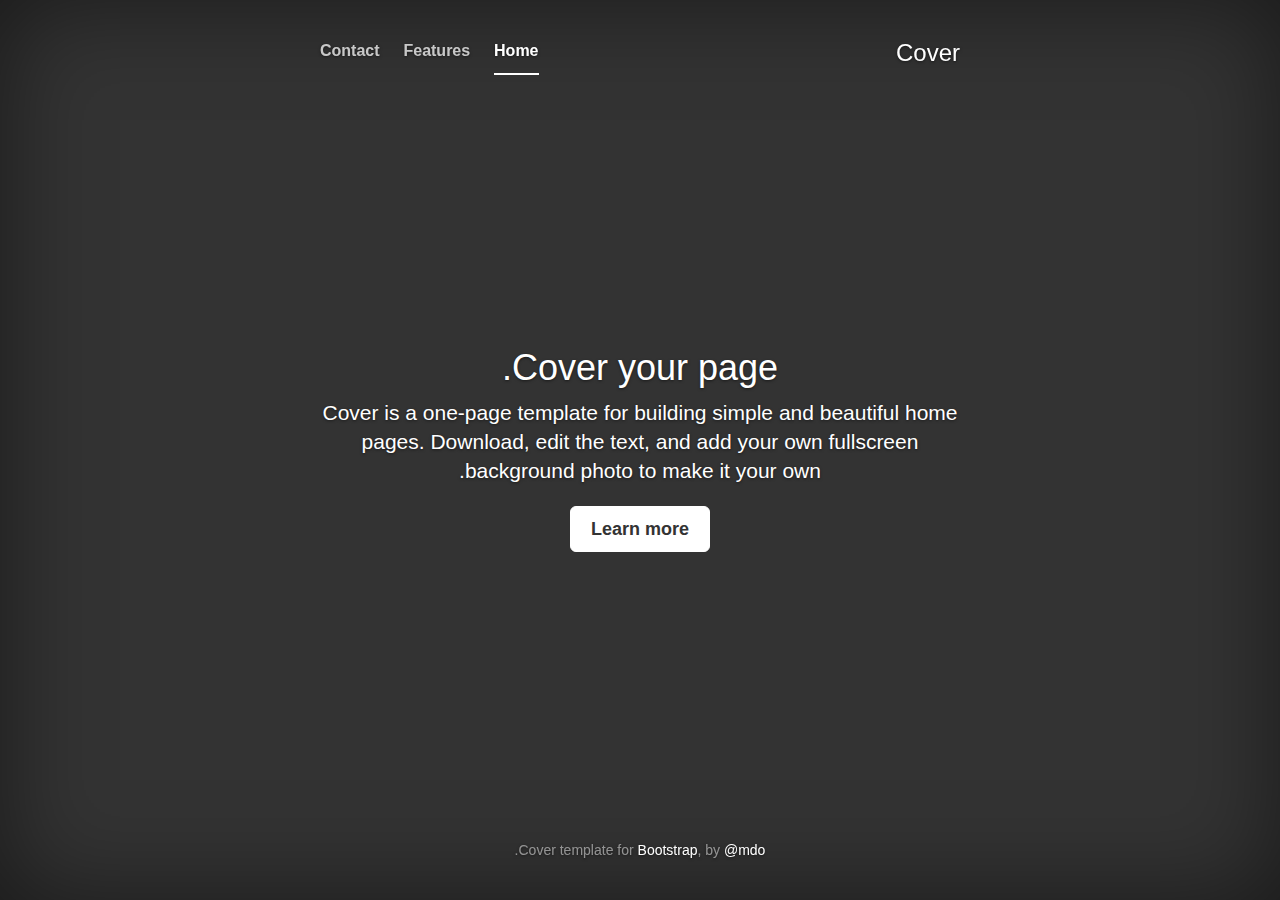
<file: bower_components/bootstrap-rtl/examples/originals/examples/cover/index.html>
<!DOCTYPE html>
<html lang="en">
  <head>
    <meta charset="utf-8">
    <meta http-equiv="X-UA-Compatible" content="IE=edge">
    <meta name="viewport" content="width=device-width, initial-scale=1">
    <!-- The above 3 meta tags *must* come first in the head; any other head content must come *after* these tags -->
    <meta name="description" content="">
    <meta name="author" content="">
    <link rel="icon" href="../../favicon.ico">

    <title>Cover Template for Bootstrap</title>

    <!-- Bootstrap core CSS -->
    <link href="../../dist/css/bootstrap.min.css" rel="stylesheet">
    <link href="../../dist/css/bootstrap-rtl.min.css" rel="stylesheet">

    <!-- Custom styles for this template -->
    <link href="cover.css" rel="stylesheet">

    <!-- Just for debugging purposes. Don't actually copy these 2 lines! -->
    <!--[if lt IE 9]><script src="../../assets/js/ie8-responsive-file-warning.js"></script><![endif]-->
    <script src="../../assets/js/ie-emulation-modes-warning.js"></script>

    <!-- HTML5 shim and Respond.js for IE8 support of HTML5 elements and media queries -->
    <!--[if lt IE 9]>
      <script src="https://oss.maxcdn.com/html5shiv/3.7.2/html5shiv.min.js"></script>
      <script src="https://oss.maxcdn.com/respond/1.4.2/respond.min.js"></script>
    <![endif]-->
  </head>

  <body>

    <div class="site-wrapper">

      <div class="site-wrapper-inner">

        <div class="cover-container">

          <div class="masthead clearfix">
            <div class="inner">
              <h3 class="masthead-brand">Cover</h3>
              <nav>
                <ul class="nav masthead-nav">
                  <li class="active"><a href="#">Home</a></li>
                  <li><a href="#">Features</a></li>
                  <li><a href="#">Contact</a></li>
                </ul>
              </nav>
            </div>
          </div>

          <div class="inner cover">
            <h1 class="cover-heading">Cover your page.</h1>
            <p class="lead">Cover is a one-page template for building simple and beautiful home pages. Download, edit the text, and add your own fullscreen background photo to make it your own.</p>
            <p class="lead">
              <a href="#" class="btn btn-lg btn-default">Learn more</a>
            </p>
          </div>

          <div class="mastfoot">
            <div class="inner">
              <p>Cover template for <a href="http://getbootstrap.com">Bootstrap</a>, by <a href="https://twitter.com/mdo">@mdo</a>.</p>
            </div>
          </div>

        </div>

      </div>

    </div>

    <!-- Bootstrap core JavaScript
    ================================================== -->
    <!-- Placed at the end of the document so the pages load faster -->
    <script src="https://ajax.googleapis.com/ajax/libs/jquery/1.11.2/jquery.min.js"></script>
    <script src="../../dist/js/bootstrap.min.js"></script>
    <!-- IE10 viewport hack for Surface/desktop Windows 8 bug -->
    <script src="../../assets/js/ie10-viewport-bug-workaround.js"></script>
  </body>
</html>
</file>
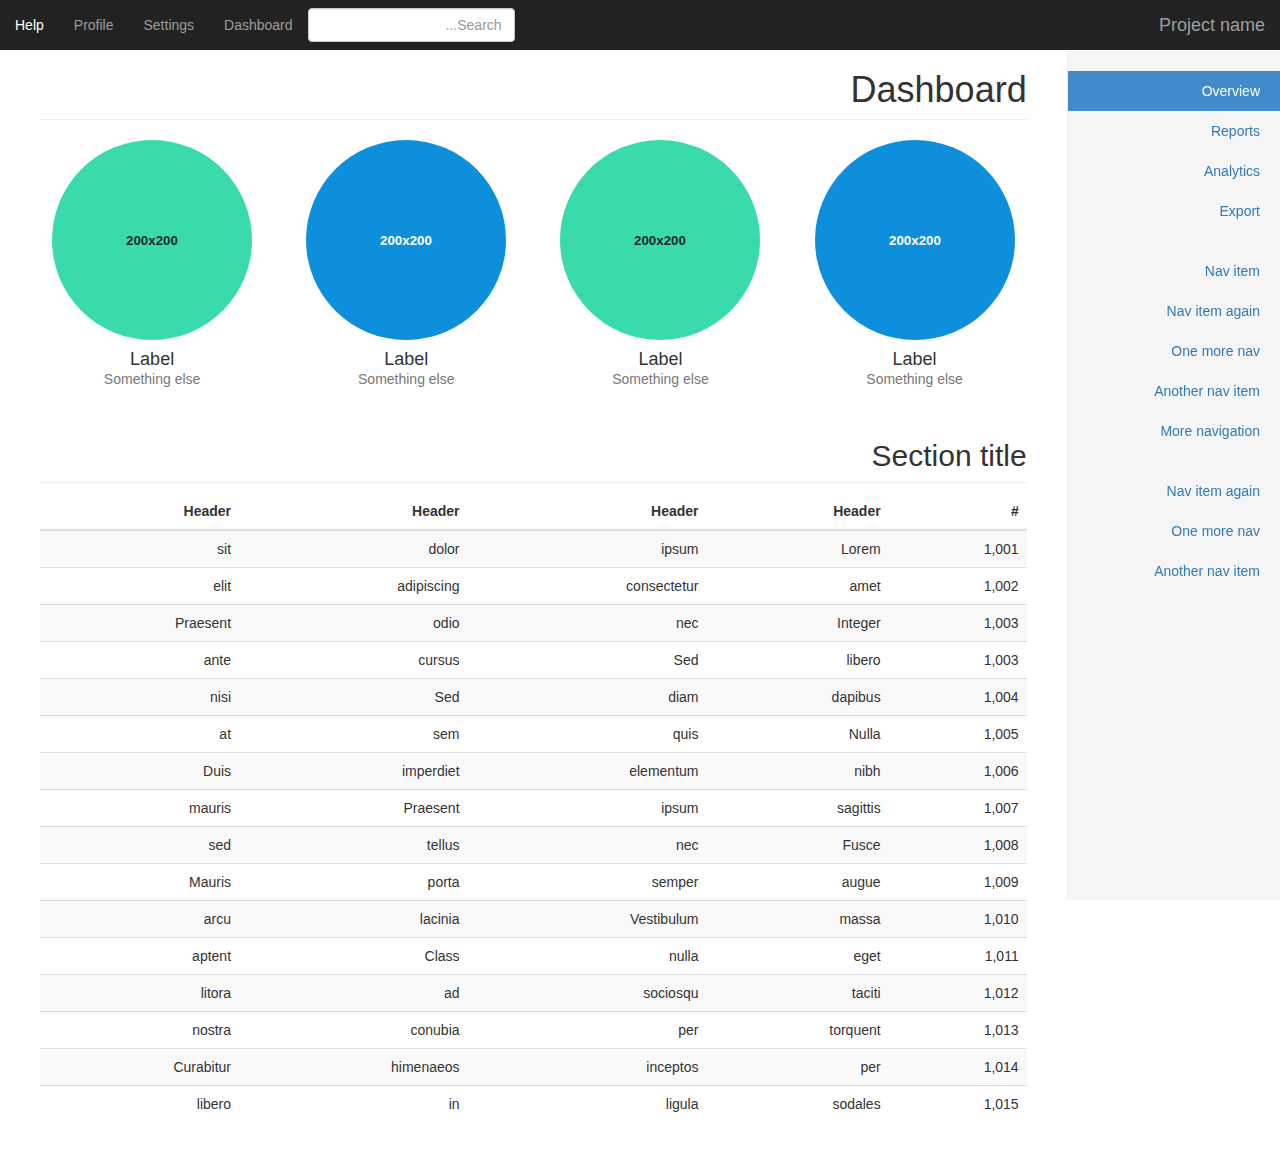
<file: bower_components/bootstrap-rtl/examples/originals/examples/dashboard/index.html>
<!DOCTYPE html>
<html lang="en">
  <head>
    <meta charset="utf-8">
    <meta http-equiv="X-UA-Compatible" content="IE=edge">
    <meta name="viewport" content="width=device-width, initial-scale=1">
    <!-- The above 3 meta tags *must* come first in the head; any other head content must come *after* these tags -->
    <meta name="description" content="">
    <meta name="author" content="">
    <link rel="icon" href="../../favicon.ico">

    <title>Dashboard Template for Bootstrap</title>

    <!-- Bootstrap core CSS -->
    <link href="../../dist/css/bootstrap.min.css" rel="stylesheet">
    <link href="../../dist/css/bootstrap-rtl.min.css" rel="stylesheet">

    <!-- Custom styles for this template -->
    <link href="dashboard.css" rel="stylesheet">

    <!-- Just for debugging purposes. Don't actually copy these 2 lines! -->
    <!--[if lt IE 9]><script src="../../assets/js/ie8-responsive-file-warning.js"></script><![endif]-->
    <script src="../../assets/js/ie-emulation-modes-warning.js"></script>

    <!-- HTML5 shim and Respond.js for IE8 support of HTML5 elements and media queries -->
    <!--[if lt IE 9]>
      <script src="https://oss.maxcdn.com/html5shiv/3.7.2/html5shiv.min.js"></script>
      <script src="https://oss.maxcdn.com/respond/1.4.2/respond.min.js"></script>
    <![endif]-->
  </head>

  <body>

    <nav class="navbar navbar-inverse navbar-fixed-top">
      <div class="container-fluid">
        <div class="navbar-header">
          <button type="button" class="navbar-toggle collapsed" data-toggle="collapse" data-target="#navbar" aria-expanded="false" aria-controls="navbar">
            <span class="sr-only">Toggle navigation</span>
            <span class="icon-bar"></span>
            <span class="icon-bar"></span>
            <span class="icon-bar"></span>
          </button>
          <a class="navbar-brand" href="#">Project name</a>
        </div>
        <div id="navbar" class="navbar-collapse collapse">
          <ul class="nav navbar-nav navbar-right flip">
            <li><a href="#">Dashboard</a></li>
            <li><a href="#">Settings</a></li>
            <li><a href="#">Profile</a></li>
            <li><a href="#">Help</a></li>
          </ul>
          <form class="navbar-form navbar-right flip">
            <input type="text" class="form-control" placeholder="Search...">
          </form>
        </div>
      </div>
    </nav>

    <div class="container-fluid">
      <div class="row">
        <div class="col-sm-3 col-md-2 sidebar">
          <ul class="nav nav-sidebar">
            <li class="active"><a href="#">Overview <span class="sr-only">(current)</span></a></li>
            <li><a href="#">Reports</a></li>
            <li><a href="#">Analytics</a></li>
            <li><a href="#">Export</a></li>
          </ul>
          <ul class="nav nav-sidebar">
            <li><a href="">Nav item</a></li>
            <li><a href="">Nav item again</a></li>
            <li><a href="">One more nav</a></li>
            <li><a href="">Another nav item</a></li>
            <li><a href="">More navigation</a></li>
          </ul>
          <ul class="nav nav-sidebar">
            <li><a href="">Nav item again</a></li>
            <li><a href="">One more nav</a></li>
            <li><a href="">Another nav item</a></li>
          </ul>
        </div>
        <div class="col-sm-9 col-sm-offset-3 col-md-10 col-md-offset-2 main">
          <h1 class="page-header">Dashboard</h1>

          <div class="row placeholders">
            <div class="col-xs-6 col-sm-3 placeholder">
              <img data-src="holder.js/200x200/auto/sky" class="img-responsive" alt="Generic placeholder thumbnail">
              <h4>Label</h4>
              <span class="text-muted">Something else</span>
            </div>
            <div class="col-xs-6 col-sm-3 placeholder">
              <img data-src="holder.js/200x200/auto/vine" class="img-responsive" alt="Generic placeholder thumbnail">
              <h4>Label</h4>
              <span class="text-muted">Something else</span>
            </div>
            <div class="col-xs-6 col-sm-3 placeholder">
              <img data-src="holder.js/200x200/auto/sky" class="img-responsive" alt="Generic placeholder thumbnail">
              <h4>Label</h4>
              <span class="text-muted">Something else</span>
            </div>
            <div class="col-xs-6 col-sm-3 placeholder">
              <img data-src="holder.js/200x200/auto/vine" class="img-responsive" alt="Generic placeholder thumbnail">
              <h4>Label</h4>
              <span class="text-muted">Something else</span>
            </div>
          </div>

          <h2 class="sub-header">Section title</h2>
          <div class="table-responsive">
            <table class="table table-striped">
              <thead>
                <tr>
                  <th>#</th>
                  <th>Header</th>
                  <th>Header</th>
                  <th>Header</th>
                  <th>Header</th>
                </tr>
              </thead>
              <tbody>
                <tr>
                  <td>1,001</td>
                  <td>Lorem</td>
                  <td>ipsum</td>
                  <td>dolor</td>
                  <td>sit</td>
                </tr>
                <tr>
                  <td>1,002</td>
                  <td>amet</td>
                  <td>consectetur</td>
                  <td>adipiscing</td>
                  <td>elit</td>
                </tr>
                <tr>
                  <td>1,003</td>
                  <td>Integer</td>
                  <td>nec</td>
                  <td>odio</td>
                  <td>Praesent</td>
                </tr>
                <tr>
                  <td>1,003</td>
                  <td>libero</td>
                  <td>Sed</td>
                  <td>cursus</td>
                  <td>ante</td>
                </tr>
                <tr>
                  <td>1,004</td>
                  <td>dapibus</td>
                  <td>diam</td>
                  <td>Sed</td>
                  <td>nisi</td>
                </tr>
                <tr>
                  <td>1,005</td>
                  <td>Nulla</td>
                  <td>quis</td>
                  <td>sem</td>
                  <td>at</td>
                </tr>
                <tr>
                  <td>1,006</td>
                  <td>nibh</td>
                  <td>elementum</td>
                  <td>imperdiet</td>
                  <td>Duis</td>
                </tr>
                <tr>
                  <td>1,007</td>
                  <td>sagittis</td>
                  <td>ipsum</td>
                  <td>Praesent</td>
                  <td>mauris</td>
                </tr>
                <tr>
                  <td>1,008</td>
                  <td>Fusce</td>
                  <td>nec</td>
                  <td>tellus</td>
                  <td>sed</td>
                </tr>
                <tr>
                  <td>1,009</td>
                  <td>augue</td>
                  <td>semper</td>
                  <td>porta</td>
                  <td>Mauris</td>
                </tr>
                <tr>
                  <td>1,010</td>
                  <td>massa</td>
                  <td>Vestibulum</td>
                  <td>lacinia</td>
                  <td>arcu</td>
                </tr>
                <tr>
                  <td>1,011</td>
                  <td>eget</td>
                  <td>nulla</td>
                  <td>Class</td>
                  <td>aptent</td>
                </tr>
                <tr>
                  <td>1,012</td>
                  <td>taciti</td>
                  <td>sociosqu</td>
                  <td>ad</td>
                  <td>litora</td>
                </tr>
                <tr>
                  <td>1,013</td>
                  <td>torquent</td>
                  <td>per</td>
                  <td>conubia</td>
                  <td>nostra</td>
                </tr>
                <tr>
                  <td>1,014</td>
                  <td>per</td>
                  <td>inceptos</td>
                  <td>himenaeos</td>
                  <td>Curabitur</td>
                </tr>
                <tr>
                  <td>1,015</td>
                  <td>sodales</td>
                  <td>ligula</td>
                  <td>in</td>
                  <td>libero</td>
                </tr>
              </tbody>
            </table>
          </div>
        </div>
      </div>
    </div>

    <!-- Bootstrap core JavaScript
    ================================================== -->
    <!-- Placed at the end of the document so the pages load faster -->
    <script src="https://ajax.googleapis.com/ajax/libs/jquery/1.11.2/jquery.min.js"></script>
    <script src="../../dist/js/bootstrap.min.js"></script>
    <!-- Just to make our placeholder images work. Don't actually copy the next line! -->
    <script src="../../assets/js/vendor/holder.js"></script>
    <!-- IE10 viewport hack for Surface/desktop Windows 8 bug -->
    <script src="../../assets/js/ie10-viewport-bug-workaround.js"></script>
  </body>
</html>
</file>
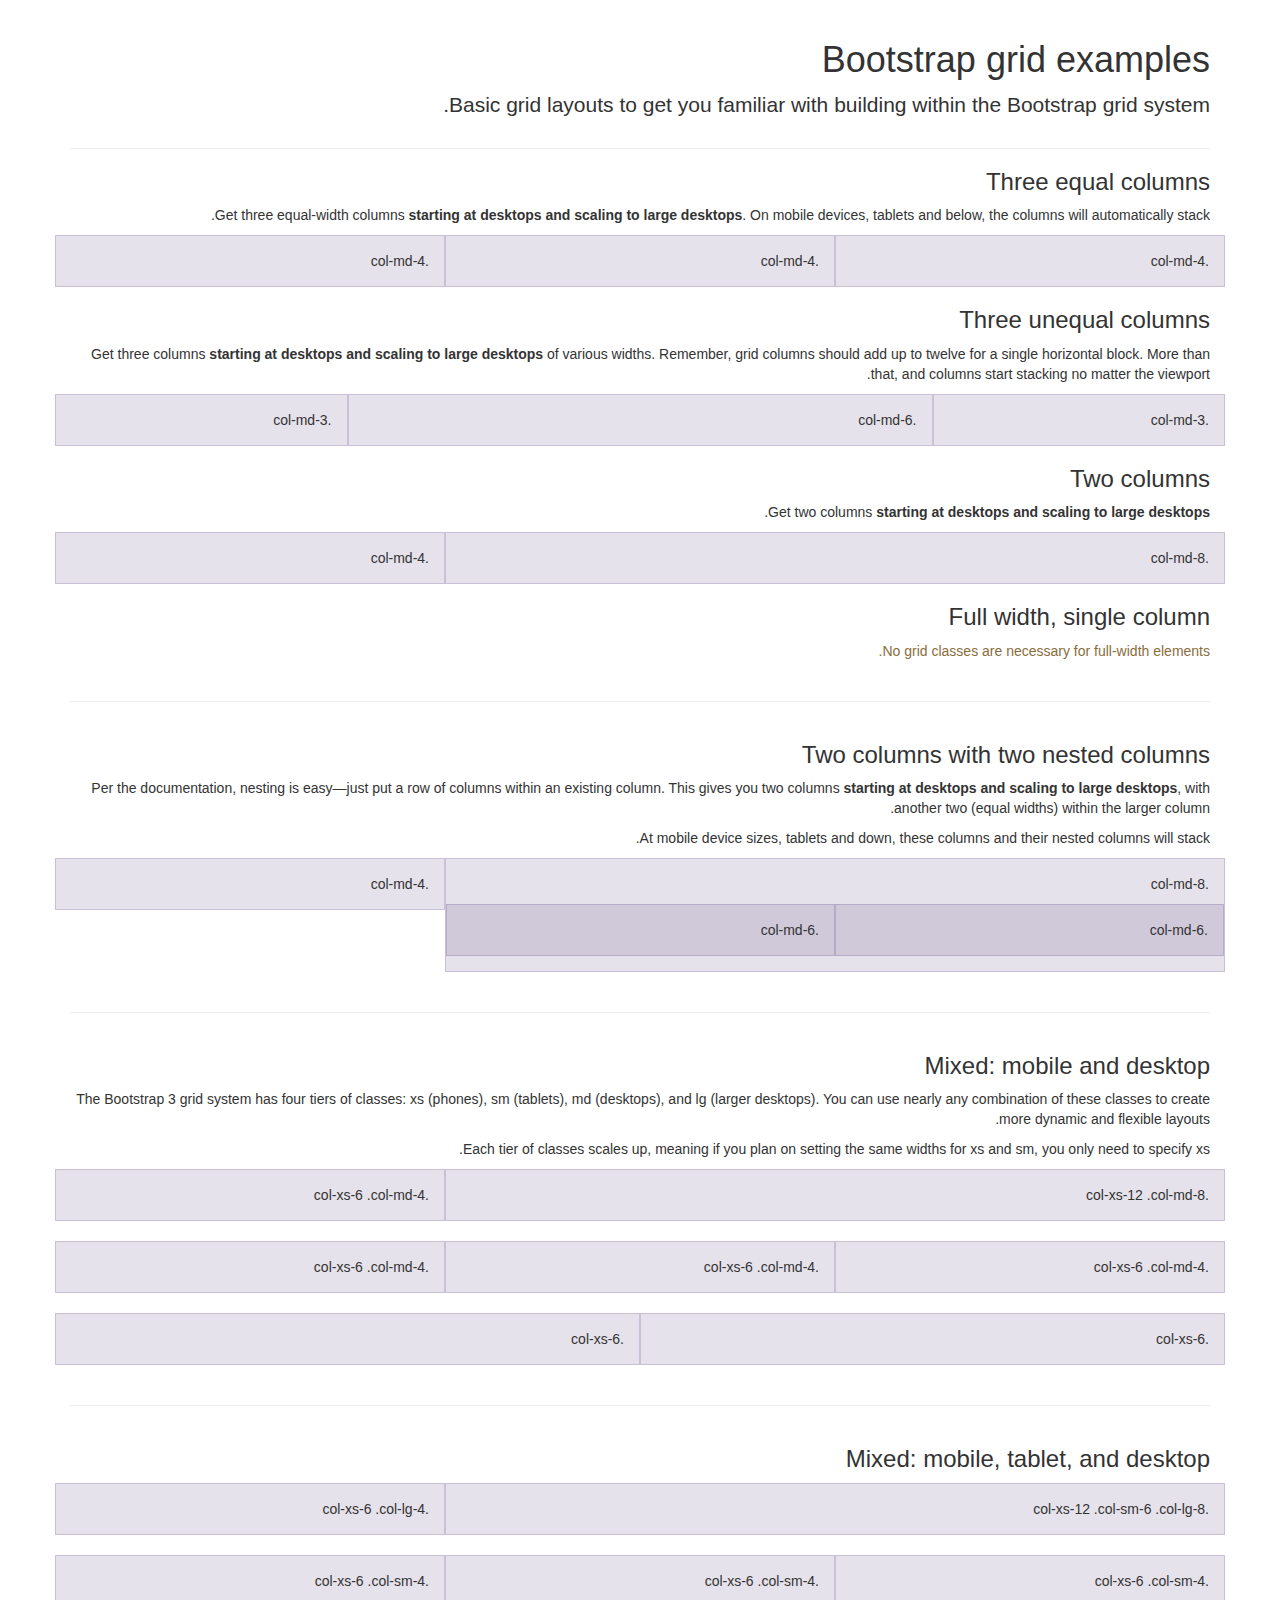
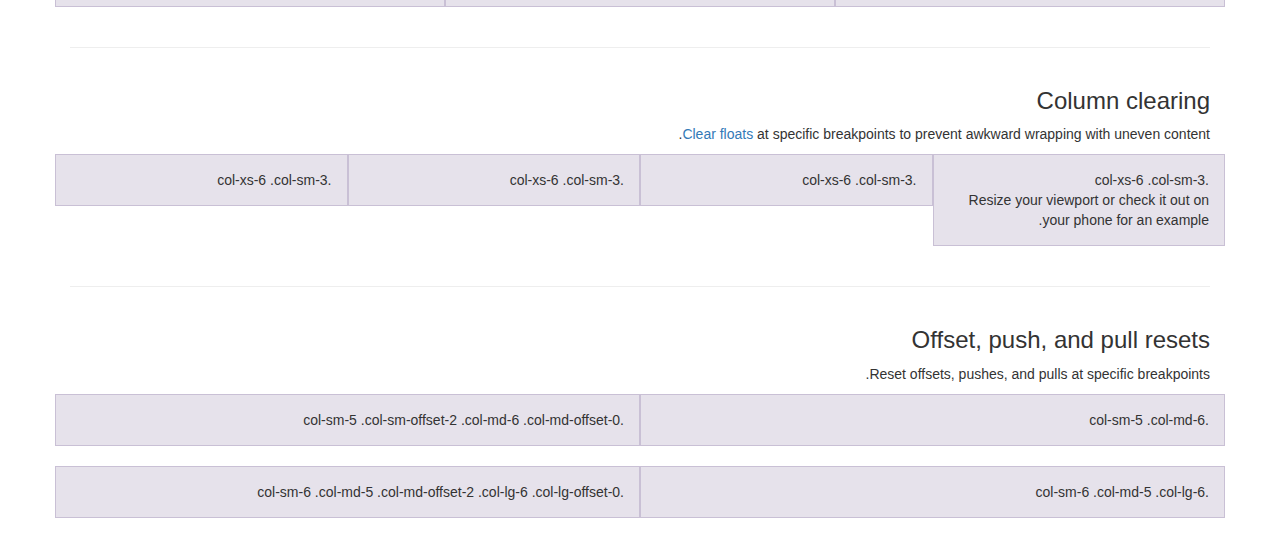
<file: bower_components/bootstrap-rtl/examples/originals/examples/grid/index.html>
<!DOCTYPE html>
<html lang="en">
  <head>
    <meta charset="utf-8">
    <meta http-equiv="X-UA-Compatible" content="IE=edge">
    <meta name="viewport" content="width=device-width, initial-scale=1">
    <!-- The above 3 meta tags *must* come first in the head; any other head content must come *after* these tags -->
    <meta name="description" content="">
    <meta name="author" content="">
    <link rel="icon" href="../../favicon.ico">

    <title>Grid Template for Bootstrap</title>

    <!-- Bootstrap core CSS -->
    <link href="../../dist/css/bootstrap.min.css" rel="stylesheet">
    <link href="../../dist/css/bootstrap-rtl.min.css" rel="stylesheet">

    <!-- Custom styles for this template -->
    <link href="grid.css" rel="stylesheet">

    <!-- Just for debugging purposes. Don't actually copy these 2 lines! -->
    <!--[if lt IE 9]><script src="../../assets/js/ie8-responsive-file-warning.js"></script><![endif]-->
    <script src="../../assets/js/ie-emulation-modes-warning.js"></script>

    <!-- HTML5 shim and Respond.js for IE8 support of HTML5 elements and media queries -->
    <!--[if lt IE 9]>
      <script src="https://oss.maxcdn.com/html5shiv/3.7.2/html5shiv.min.js"></script>
      <script src="https://oss.maxcdn.com/respond/1.4.2/respond.min.js"></script>
    <![endif]-->
  </head>

  <body>
    <div class="container">

      <div class="page-header">
        <h1>Bootstrap grid examples</h1>
        <p class="lead">Basic grid layouts to get you familiar with building within the Bootstrap grid system.</p>
      </div>

      <h3>Three equal columns</h3>
      <p>Get three equal-width columns <strong>starting at desktops and scaling to large desktops</strong>. On mobile devices, tablets and below, the columns will automatically stack.</p>
      <div class="row">
        <div class="col-md-4">.col-md-4</div>
        <div class="col-md-4">.col-md-4</div>
        <div class="col-md-4">.col-md-4</div>
      </div>

      <h3>Three unequal columns</h3>
      <p>Get three columns <strong>starting at desktops and scaling to large desktops</strong> of various widths. Remember, grid columns should add up to twelve for a single horizontal block. More than that, and columns start stacking no matter the viewport.</p>
      <div class="row">
        <div class="col-md-3">.col-md-3</div>
        <div class="col-md-6">.col-md-6</div>
        <div class="col-md-3">.col-md-3</div>
      </div>

      <h3>Two columns</h3>
      <p>Get two columns <strong>starting at desktops and scaling to large desktops</strong>.</p>
      <div class="row">
        <div class="col-md-8">.col-md-8</div>
        <div class="col-md-4">.col-md-4</div>
      </div>

      <h3>Full width, single column</h3>
      <p class="text-warning">No grid classes are necessary for full-width elements.</p>

      <hr>

      <h3>Two columns with two nested columns</h3>
      <p>Per the documentation, nesting is easy—just put a row of columns within an existing column. This gives you two columns <strong>starting at desktops and scaling to large desktops</strong>, with another two (equal widths) within the larger column.</p>
      <p>At mobile device sizes, tablets and down, these columns and their nested columns will stack.</p>
      <div class="row">
        <div class="col-md-8">
          .col-md-8
          <div class="row">
            <div class="col-md-6">.col-md-6</div>
            <div class="col-md-6">.col-md-6</div>
          </div>
        </div>
        <div class="col-md-4">.col-md-4</div>
      </div>

      <hr>

      <h3>Mixed: mobile and desktop</h3>
      <p>The Bootstrap 3 grid system has four tiers of classes: xs (phones), sm (tablets), md (desktops), and lg (larger desktops). You can use nearly any combination of these classes to create more dynamic and flexible layouts.</p>
      <p>Each tier of classes scales up, meaning if you plan on setting the same widths for xs and sm, you only need to specify xs.</p>
      <div class="row">
        <div class="col-xs-12 col-md-8">.col-xs-12 .col-md-8</div>
        <div class="col-xs-6 col-md-4">.col-xs-6 .col-md-4</div>
      </div>
      <div class="row">
        <div class="col-xs-6 col-md-4">.col-xs-6 .col-md-4</div>
        <div class="col-xs-6 col-md-4">.col-xs-6 .col-md-4</div>
        <div class="col-xs-6 col-md-4">.col-xs-6 .col-md-4</div>
      </div>
      <div class="row">
        <div class="col-xs-6">.col-xs-6</div>
        <div class="col-xs-6">.col-xs-6</div>
      </div>

      <hr>

      <h3>Mixed: mobile, tablet, and desktop</h3>
      <p></p>
      <div class="row">
        <div class="col-xs-12 col-sm-6 col-lg-8">.col-xs-12 .col-sm-6 .col-lg-8</div>
        <div class="col-xs-6 col-lg-4">.col-xs-6 .col-lg-4</div>
      </div>
      <div class="row">
        <div class="col-xs-6 col-sm-4">.col-xs-6 .col-sm-4</div>
        <div class="col-xs-6 col-sm-4">.col-xs-6 .col-sm-4</div>
        <div class="col-xs-6 col-sm-4">.col-xs-6 .col-sm-4</div>
      </div>

      <hr>

      <h3>Column clearing</h3>
      <p><a href="http://getbootstrap.com/css/#grid-responsive-resets">Clear floats</a> at specific breakpoints to prevent awkward wrapping with uneven content.</p>
      <div class="row">
        <div class="col-xs-6 col-sm-3">
          .col-xs-6 .col-sm-3
          <br>
          Resize your viewport or check it out on your phone for an example.
        </div>
        <div class="col-xs-6 col-sm-3">.col-xs-6 .col-sm-3</div>

        <!-- Add the extra clearfix for only the required viewport -->
        <div class="clearfix visible-xs"></div>

        <div class="col-xs-6 col-sm-3">.col-xs-6 .col-sm-3</div>
        <div class="col-xs-6 col-sm-3">.col-xs-6 .col-sm-3</div>
      </div>

      <hr>

      <h3>Offset, push, and pull resets</h3>
      <p>Reset offsets, pushes, and pulls at specific breakpoints.</p>
      <div class="row">
        <div class="col-sm-5 col-md-6">.col-sm-5 .col-md-6</div>
        <div class="col-sm-5 col-sm-offset-2 col-md-6 col-md-offset-0">.col-sm-5 .col-sm-offset-2 .col-md-6 .col-md-offset-0</div>
      </div>
      <div class="row">
        <div class="col-sm-6 col-md-5 col-lg-6">.col-sm-6 .col-md-5 .col-lg-6</div>
        <div class="col-sm-6 col-md-5 col-md-offset-2 col-lg-6 col-lg-offset-0">.col-sm-6 .col-md-5 .col-md-offset-2 .col-lg-6 .col-lg-offset-0</div>
      </div>


    </div> <!-- /container -->


    <!-- IE10 viewport hack for Surface/desktop Windows 8 bug -->
    <script src="../../assets/js/ie10-viewport-bug-workaround.js"></script>
  </body>
</html>
</file>
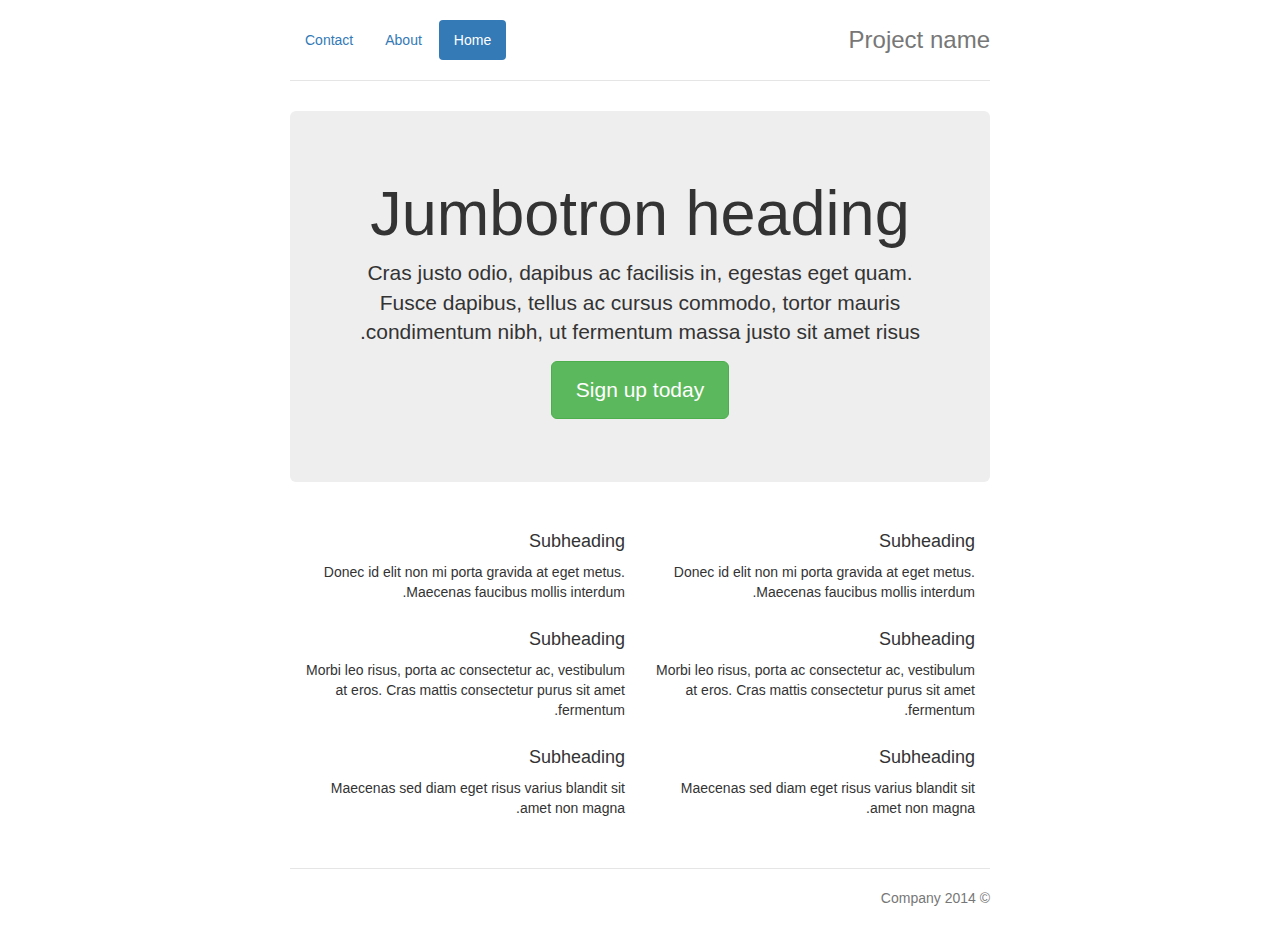
<file: bower_components/bootstrap-rtl/examples/originals/examples/jumbotron-narrow/index.html>
<!DOCTYPE html>
<html lang="en">
  <head>
    <meta charset="utf-8">
    <meta http-equiv="X-UA-Compatible" content="IE=edge">
    <meta name="viewport" content="width=device-width, initial-scale=1">
    <!-- The above 3 meta tags *must* come first in the head; any other head content must come *after* these tags -->
    <meta name="description" content="">
    <meta name="author" content="">
    <link rel="icon" href="../../favicon.ico">

    <title>Narrow Jumbotron Template for Bootstrap</title>

    <!-- Bootstrap core CSS -->
    <link href="../../dist/css/bootstrap.min.css" rel="stylesheet">
    <link href="../../dist/css/bootstrap-rtl.min.css" rel="stylesheet">

    <!-- Custom styles for this template -->
    <link href="jumbotron-narrow.css" rel="stylesheet">

    <!-- Just for debugging purposes. Don't actually copy these 2 lines! -->
    <!--[if lt IE 9]><script src="../../assets/js/ie8-responsive-file-warning.js"></script><![endif]-->
    <script src="../../assets/js/ie-emulation-modes-warning.js"></script>

    <!-- HTML5 shim and Respond.js for IE8 support of HTML5 elements and media queries -->
    <!--[if lt IE 9]>
      <script src="https://oss.maxcdn.com/html5shiv/3.7.2/html5shiv.min.js"></script>
      <script src="https://oss.maxcdn.com/respond/1.4.2/respond.min.js"></script>
    <![endif]-->
  </head>

  <body>

    <div class="container">
      <div class="header clearfix">
        <nav>
          <ul class="nav nav-pills pull-right flip">
            <li role="presentation" class="active"><a href="#">Home</a></li>
            <li role="presentation"><a href="#">About</a></li>
            <li role="presentation"><a href="#">Contact</a></li>
          </ul>
        </nav>
        <h3 class="text-muted">Project name</h3>
      </div>

      <div class="jumbotron">
        <h1>Jumbotron heading</h1>
        <p class="lead">Cras justo odio, dapibus ac facilisis in, egestas eget quam. Fusce dapibus, tellus ac cursus commodo, tortor mauris condimentum nibh, ut fermentum massa justo sit amet risus.</p>
        <p><a class="btn btn-lg btn-success" href="#" role="button">Sign up today</a></p>
      </div>

      <div class="row marketing">
        <div class="col-lg-6">
          <h4>Subheading</h4>
          <p>Donec id elit non mi porta gravida at eget metus. Maecenas faucibus mollis interdum.</p>

          <h4>Subheading</h4>
          <p>Morbi leo risus, porta ac consectetur ac, vestibulum at eros. Cras mattis consectetur purus sit amet fermentum.</p>

          <h4>Subheading</h4>
          <p>Maecenas sed diam eget risus varius blandit sit amet non magna.</p>
        </div>

        <div class="col-lg-6">
          <h4>Subheading</h4>
          <p>Donec id elit non mi porta gravida at eget metus. Maecenas faucibus mollis interdum.</p>

          <h4>Subheading</h4>
          <p>Morbi leo risus, porta ac consectetur ac, vestibulum at eros. Cras mattis consectetur purus sit amet fermentum.</p>

          <h4>Subheading</h4>
          <p>Maecenas sed diam eget risus varius blandit sit amet non magna.</p>
        </div>
      </div>

      <footer class="footer">
        <p>&copy; Company 2014</p>
      </footer>

    </div> <!-- /container -->


    <!-- IE10 viewport hack for Surface/desktop Windows 8 bug -->
    <script src="../../assets/js/ie10-viewport-bug-workaround.js"></script>
  </body>
</html>
</file>
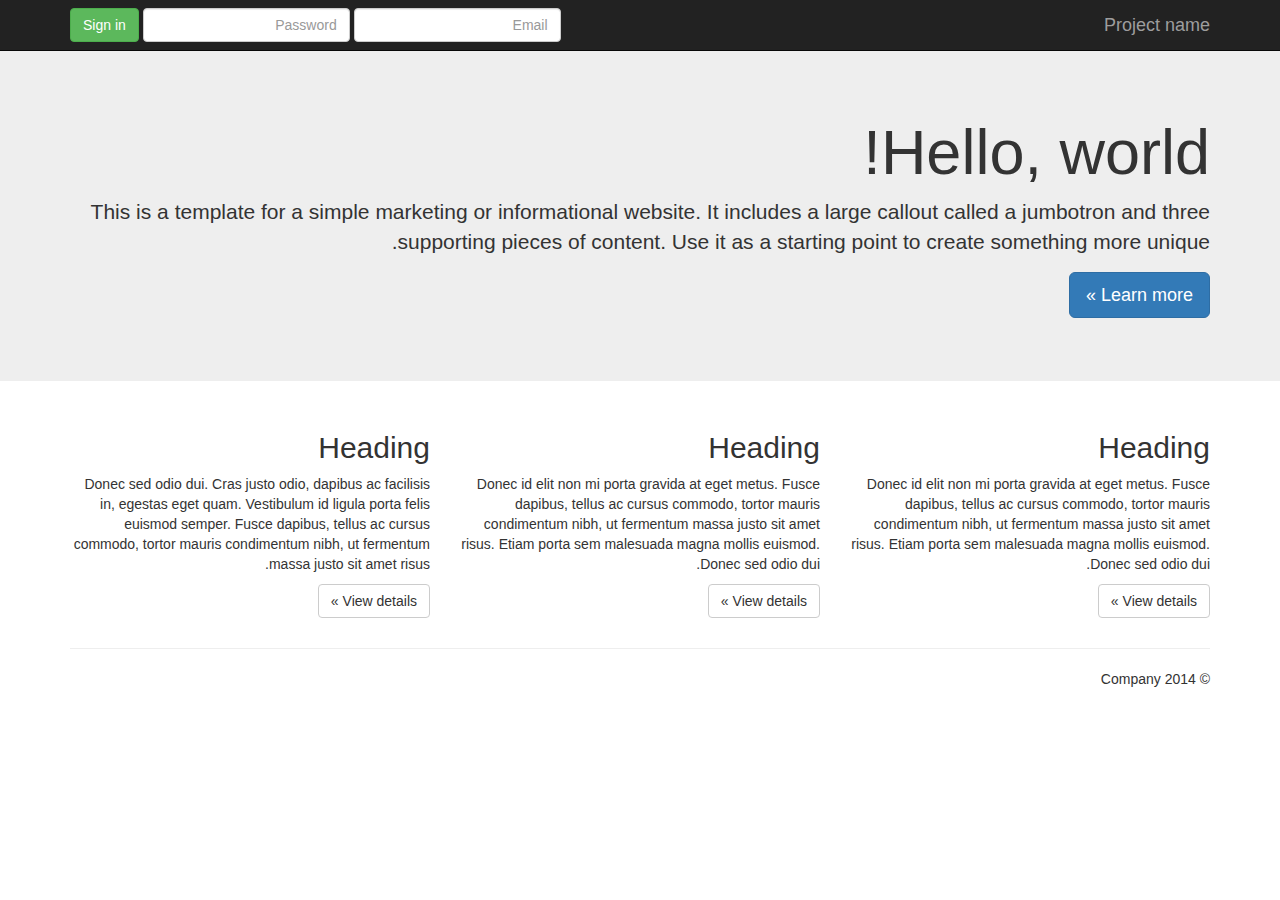
<file: bower_components/bootstrap-rtl/examples/originals/examples/jumbotron/index.html>
<!DOCTYPE html>
<html lang="en">
  <head>
    <meta charset="utf-8">
    <meta http-equiv="X-UA-Compatible" content="IE=edge">
    <meta name="viewport" content="width=device-width, initial-scale=1">
    <!-- The above 3 meta tags *must* come first in the head; any other head content must come *after* these tags -->
    <meta name="description" content="">
    <meta name="author" content="">
    <link rel="icon" href="../../favicon.ico">

    <title>Jumbotron Template for Bootstrap</title>

    <!-- Bootstrap core CSS -->
    <link href="../../dist/css/bootstrap.min.css" rel="stylesheet">
    <link href="../../dist/css/bootstrap-rtl.min.css" rel="stylesheet">

    <!-- Custom styles for this template -->
    <link href="jumbotron.css" rel="stylesheet">

    <!-- Just for debugging purposes. Don't actually copy these 2 lines! -->
    <!--[if lt IE 9]><script src="../../assets/js/ie8-responsive-file-warning.js"></script><![endif]-->
    <script src="../../assets/js/ie-emulation-modes-warning.js"></script>

    <!-- HTML5 shim and Respond.js for IE8 support of HTML5 elements and media queries -->
    <!--[if lt IE 9]>
      <script src="https://oss.maxcdn.com/html5shiv/3.7.2/html5shiv.min.js"></script>
      <script src="https://oss.maxcdn.com/respond/1.4.2/respond.min.js"></script>
    <![endif]-->
  </head>

  <body>

    <nav class="navbar navbar-inverse navbar-fixed-top">
      <div class="container">
        <div class="navbar-header">
          <button type="button" class="navbar-toggle collapsed" data-toggle="collapse" data-target="#navbar" aria-expanded="false" aria-controls="navbar">
            <span class="sr-only">Toggle navigation</span>
            <span class="icon-bar"></span>
            <span class="icon-bar"></span>
            <span class="icon-bar"></span>
          </button>
          <a class="navbar-brand" href="#">Project name</a>
        </div>
        <div id="navbar" class="navbar-collapse collapse">
          <form class="navbar-form navbar-right flip">
            <div class="form-group">
              <input type="text" placeholder="Email" class="form-control">
            </div>
            <div class="form-group">
              <input type="password" placeholder="Password" class="form-control">
            </div>
            <button type="submit" class="btn btn-success">Sign in</button>
          </form>
        </div><!--/.navbar-collapse -->
      </div>
    </nav>

    <!-- Main jumbotron for a primary marketing message or call to action -->
    <div class="jumbotron">
      <div class="container">
        <h1>Hello, world!</h1>
        <p>This is a template for a simple marketing or informational website. It includes a large callout called a jumbotron and three supporting pieces of content. Use it as a starting point to create something more unique.</p>
        <p><a class="btn btn-primary btn-lg" href="#" role="button">Learn more &raquo;</a></p>
      </div>
    </div>

    <div class="container">
      <!-- Example row of columns -->
      <div class="row">
        <div class="col-md-4">
          <h2>Heading</h2>
          <p>Donec id elit non mi porta gravida at eget metus. Fusce dapibus, tellus ac cursus commodo, tortor mauris condimentum nibh, ut fermentum massa justo sit amet risus. Etiam porta sem malesuada magna mollis euismod. Donec sed odio dui. </p>
          <p><a class="btn btn-default" href="#" role="button">View details &raquo;</a></p>
        </div>
        <div class="col-md-4">
          <h2>Heading</h2>
          <p>Donec id elit non mi porta gravida at eget metus. Fusce dapibus, tellus ac cursus commodo, tortor mauris condimentum nibh, ut fermentum massa justo sit amet risus. Etiam porta sem malesuada magna mollis euismod. Donec sed odio dui. </p>
          <p><a class="btn btn-default" href="#" role="button">View details &raquo;</a></p>
       </div>
        <div class="col-md-4">
          <h2>Heading</h2>
          <p>Donec sed odio dui. Cras justo odio, dapibus ac facilisis in, egestas eget quam. Vestibulum id ligula porta felis euismod semper. Fusce dapibus, tellus ac cursus commodo, tortor mauris condimentum nibh, ut fermentum massa justo sit amet risus.</p>
          <p><a class="btn btn-default" href="#" role="button">View details &raquo;</a></p>
        </div>
      </div>

      <hr>

      <footer>
        <p>&copy; Company 2014</p>
      </footer>
    </div> <!-- /container -->


    <!-- Bootstrap core JavaScript
    ================================================== -->
    <!-- Placed at the end of the document so the pages load faster -->
    <script src="https://ajax.googleapis.com/ajax/libs/jquery/1.11.2/jquery.min.js"></script>
    <script src="../../dist/js/bootstrap.min.js"></script>
    <!-- IE10 viewport hack for Surface/desktop Windows 8 bug -->
    <script src="../../assets/js/ie10-viewport-bug-workaround.js"></script>
  </body>
</html>
</file>
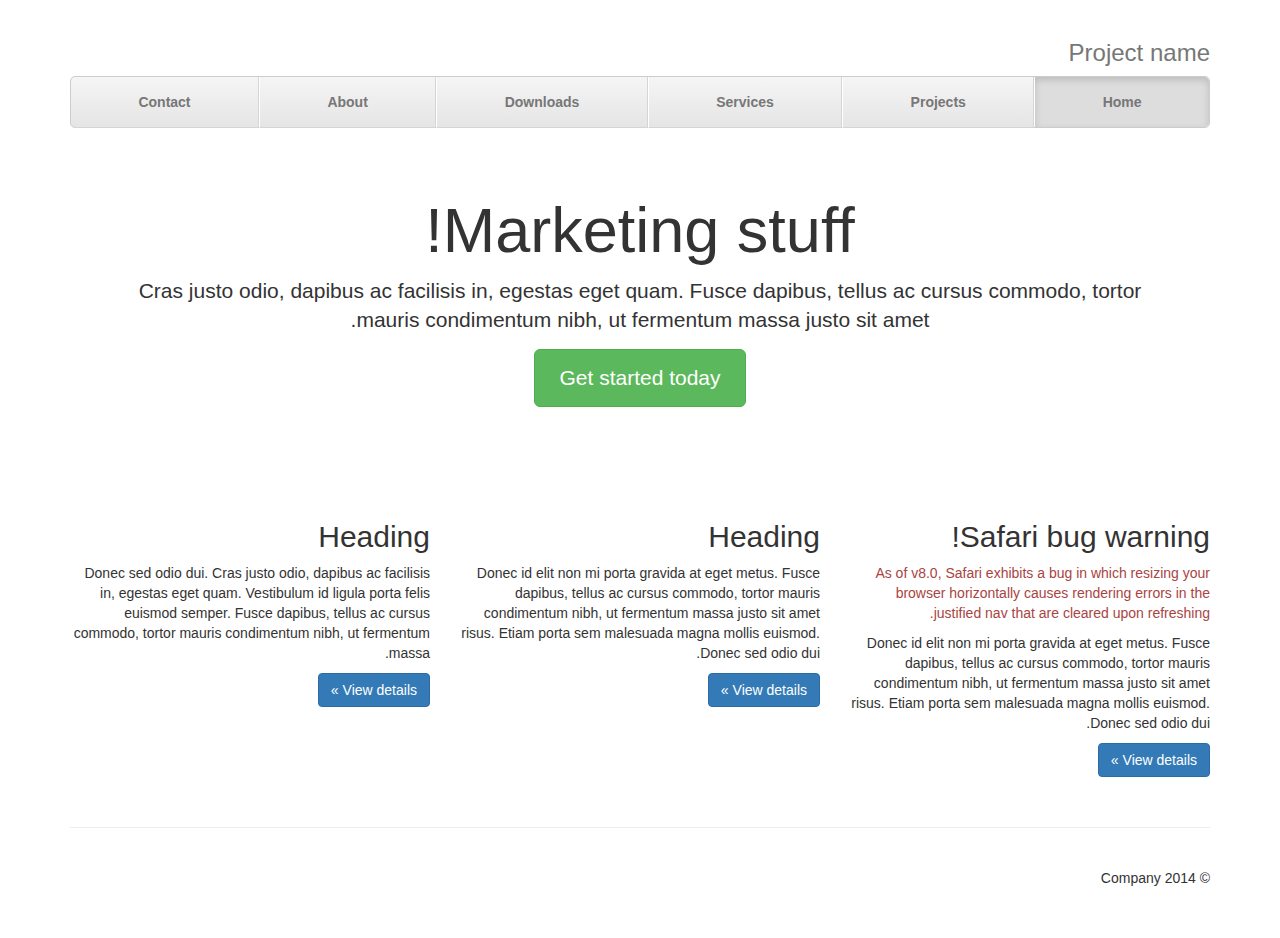
<file: bower_components/bootstrap-rtl/examples/originals/examples/justified-nav/index.html>
<!DOCTYPE html>
<html lang="en">
  <head>
    <meta charset="utf-8">
    <meta http-equiv="X-UA-Compatible" content="IE=edge">
    <meta name="viewport" content="width=device-width, initial-scale=1">
    <!-- The above 3 meta tags *must* come first in the head; any other head content must come *after* these tags -->
    <meta name="description" content="">
    <meta name="author" content="">
    <link rel="icon" href="../../favicon.ico">

    <title>Justified Nav Template for Bootstrap</title>

    <!-- Bootstrap core CSS -->
    <link href="../../dist/css/bootstrap.min.css" rel="stylesheet">
    <link href="../../dist/css/bootstrap-rtl.min.css" rel="stylesheet">

    <!-- Custom styles for this template -->
    <link href="justified-nav.css" rel="stylesheet">

    <!-- Just for debugging purposes. Don't actually copy these 2 lines! -->
    <!--[if lt IE 9]><script src="../../assets/js/ie8-responsive-file-warning.js"></script><![endif]-->
    <script src="../../assets/js/ie-emulation-modes-warning.js"></script>

    <!-- HTML5 shim and Respond.js for IE8 support of HTML5 elements and media queries -->
    <!--[if lt IE 9]>
      <script src="https://oss.maxcdn.com/html5shiv/3.7.2/html5shiv.min.js"></script>
      <script src="https://oss.maxcdn.com/respond/1.4.2/respond.min.js"></script>
    <![endif]-->
  </head>

  <body>

    <div class="container">

      <!-- The justified navigation menu is meant for single line per list item.
           Multiple lines will require custom code not provided by Bootstrap. -->
      <div class="masthead">
        <h3 class="text-muted">Project name</h3>
        <nav>
          <ul class="nav nav-justified">
            <li class="active"><a href="#">Home</a></li>
            <li><a href="#">Projects</a></li>
            <li><a href="#">Services</a></li>
            <li><a href="#">Downloads</a></li>
            <li><a href="#">About</a></li>
            <li><a href="#">Contact</a></li>
          </ul>
        </nav>
      </div>

      <!-- Jumbotron -->
      <div class="jumbotron">
        <h1>Marketing stuff!</h1>
        <p class="lead">Cras justo odio, dapibus ac facilisis in, egestas eget quam. Fusce dapibus, tellus ac cursus commodo, tortor mauris condimentum nibh, ut fermentum massa justo sit amet.</p>
        <p><a class="btn btn-lg btn-success" href="#" role="button">Get started today</a></p>
      </div>

      <!-- Example row of columns -->
      <div class="row">
        <div class="col-lg-4">
          <h2>Safari bug warning!</h2>
          <p class="text-danger">As of v8.0, Safari exhibits a bug in which resizing your browser horizontally causes rendering errors in the justified nav that are cleared upon refreshing.</p>
          <p>Donec id elit non mi porta gravida at eget metus. Fusce dapibus, tellus ac cursus commodo, tortor mauris condimentum nibh, ut fermentum massa justo sit amet risus. Etiam porta sem malesuada magna mollis euismod. Donec sed odio dui. </p>
          <p><a class="btn btn-primary" href="#" role="button">View details &raquo;</a></p>
        </div>
        <div class="col-lg-4">
          <h2>Heading</h2>
          <p>Donec id elit non mi porta gravida at eget metus. Fusce dapibus, tellus ac cursus commodo, tortor mauris condimentum nibh, ut fermentum massa justo sit amet risus. Etiam porta sem malesuada magna mollis euismod. Donec sed odio dui. </p>
          <p><a class="btn btn-primary" href="#" role="button">View details &raquo;</a></p>
       </div>
        <div class="col-lg-4">
          <h2>Heading</h2>
          <p>Donec sed odio dui. Cras justo odio, dapibus ac facilisis in, egestas eget quam. Vestibulum id ligula porta felis euismod semper. Fusce dapibus, tellus ac cursus commodo, tortor mauris condimentum nibh, ut fermentum massa.</p>
          <p><a class="btn btn-primary" href="#" role="button">View details &raquo;</a></p>
        </div>
      </div>

      <!-- Site footer -->
      <footer class="footer">
        <p>&copy; Company 2014</p>
      </footer>

    </div> <!-- /container -->


    <!-- IE10 viewport hack for Surface/desktop Windows 8 bug -->
    <script src="../../assets/js/ie10-viewport-bug-workaround.js"></script>
  </body>
</html>
</file>
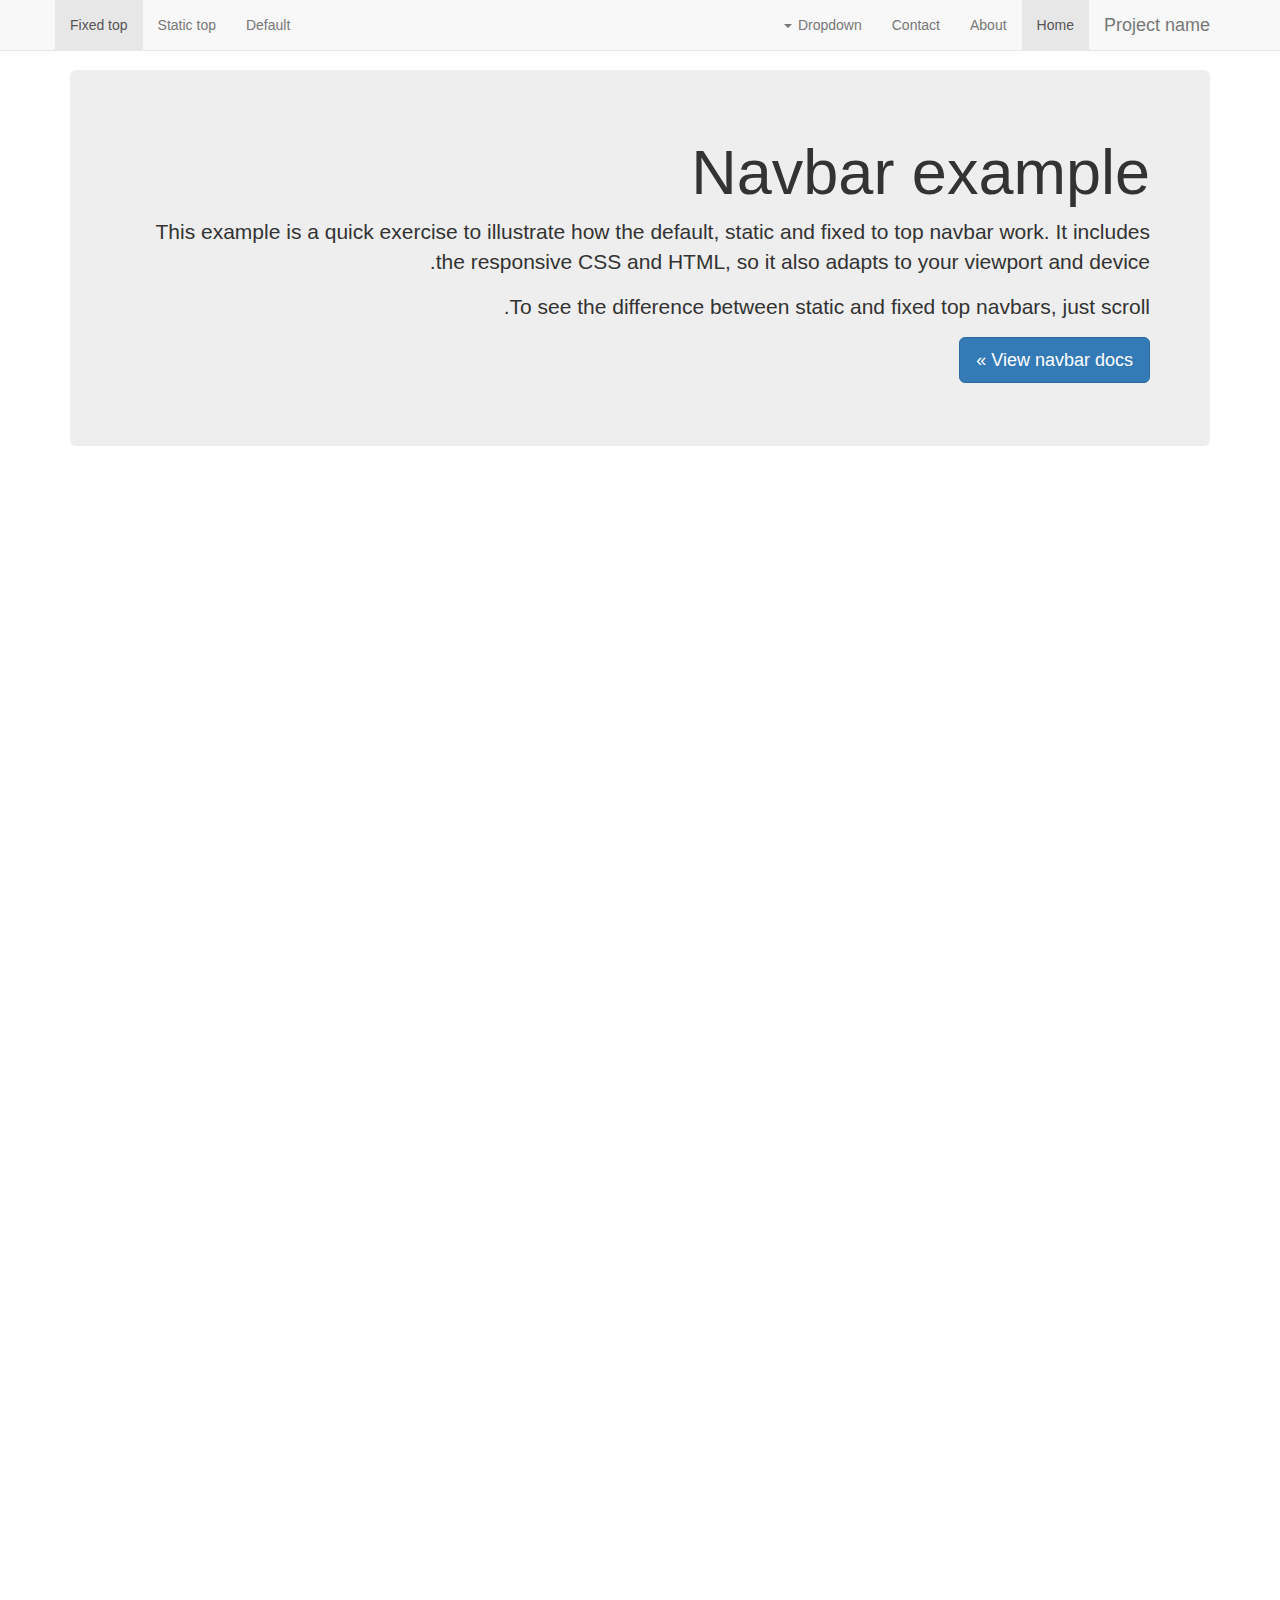
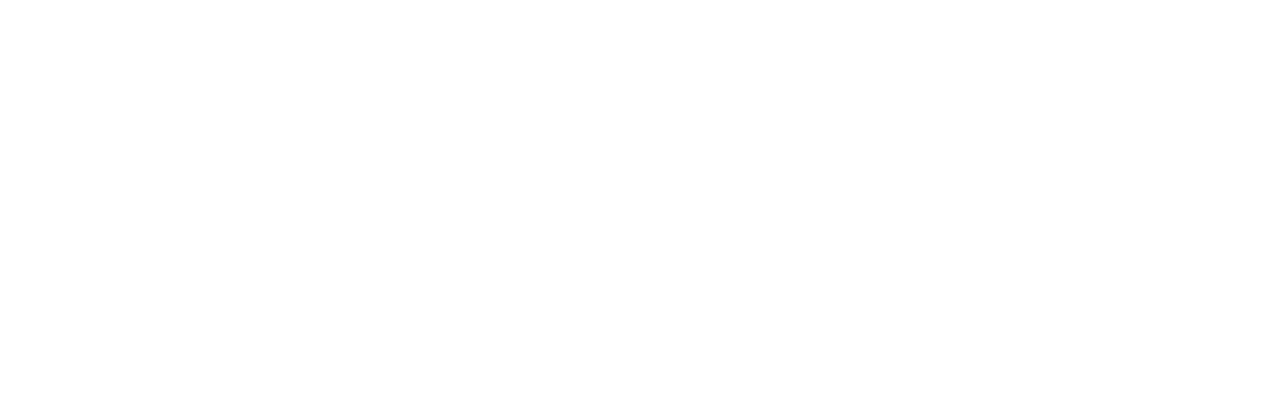
<file: bower_components/bootstrap-rtl/examples/originals/examples/navbar-fixed-top/index.html>
<!DOCTYPE html>
<html lang="en">
  <head>
    <meta charset="utf-8">
    <meta http-equiv="X-UA-Compatible" content="IE=edge">
    <meta name="viewport" content="width=device-width, initial-scale=1">
    <!-- The above 3 meta tags *must* come first in the head; any other head content must come *after* these tags -->
    <meta name="description" content="">
    <meta name="author" content="">
    <link rel="icon" href="../../favicon.ico">

    <title>Fixed Top Navbar Example for Bootstrap</title>

    <!-- Bootstrap core CSS -->
    <link href="../../dist/css/bootstrap.min.css" rel="stylesheet">
    <link href="../../dist/css/bootstrap-rtl.min.css" rel="stylesheet">

    <!-- Custom styles for this template -->
    <link href="navbar-fixed-top.css" rel="stylesheet">

    <!-- Just for debugging purposes. Don't actually copy these 2 lines! -->
    <!--[if lt IE 9]><script src="../../assets/js/ie8-responsive-file-warning.js"></script><![endif]-->
    <script src="../../assets/js/ie-emulation-modes-warning.js"></script>

    <!-- HTML5 shim and Respond.js for IE8 support of HTML5 elements and media queries -->
    <!--[if lt IE 9]>
      <script src="https://oss.maxcdn.com/html5shiv/3.7.2/html5shiv.min.js"></script>
      <script src="https://oss.maxcdn.com/respond/1.4.2/respond.min.js"></script>
    <![endif]-->
  </head>

  <body>

    <!-- Fixed navbar -->
    <nav class="navbar navbar-default navbar-fixed-top">
      <div class="container">
        <div class="navbar-header">
          <button type="button" class="navbar-toggle collapsed" data-toggle="collapse" data-target="#navbar" aria-expanded="false" aria-controls="navbar">
            <span class="sr-only">Toggle navigation</span>
            <span class="icon-bar"></span>
            <span class="icon-bar"></span>
            <span class="icon-bar"></span>
          </button>
          <a class="navbar-brand" href="#">Project name</a>
        </div>
        <div id="navbar" class="navbar-collapse collapse">
          <ul class="nav navbar-nav">
            <li class="active"><a href="#">Home</a></li>
            <li><a href="#about">About</a></li>
            <li><a href="#contact">Contact</a></li>
            <li class="dropdown">
              <a href="#" class="dropdown-toggle" data-toggle="dropdown" role="button" aria-expanded="false">Dropdown <span class="caret"></span></a>
              <ul class="dropdown-menu" role="menu">
                <li><a href="#">Action</a></li>
                <li><a href="#">Another action</a></li>
                <li><a href="#">Something else here</a></li>
                <li class="divider"></li>
                <li class="dropdown-header">Nav header</li>
                <li><a href="#">Separated link</a></li>
                <li><a href="#">One more separated link</a></li>
              </ul>
            </li>
          </ul>
          <ul class="nav navbar-nav navbar-right flip">
            <li><a href="../navbar/">Default</a></li>
            <li><a href="../navbar-static-top/">Static top</a></li>
            <li class="active"><a href="./">Fixed top <span class="sr-only">(current)</span></a></li>
          </ul>
        </div><!--/.nav-collapse -->
      </div>
    </nav>

    <div class="container">

      <!-- Main component for a primary marketing message or call to action -->
      <div class="jumbotron">
        <h1>Navbar example</h1>
        <p>This example is a quick exercise to illustrate how the default, static and fixed to top navbar work. It includes the responsive CSS and HTML, so it also adapts to your viewport and device.</p>
        <p>To see the difference between static and fixed top navbars, just scroll.</p>
        <p>
          <a class="btn btn-lg btn-primary" href="../../components/#navbar" role="button">View navbar docs &raquo;</a>
        </p>
      </div>

    </div> <!-- /container -->


    <!-- Bootstrap core JavaScript
    ================================================== -->
    <!-- Placed at the end of the document so the pages load faster -->
    <script src="https://ajax.googleapis.com/ajax/libs/jquery/1.11.2/jquery.min.js"></script>
    <script src="../../dist/js/bootstrap.min.js"></script>
    <!-- IE10 viewport hack for Surface/desktop Windows 8 bug -->
    <script src="../../assets/js/ie10-viewport-bug-workaround.js"></script>
  </body>
</html>
</file>
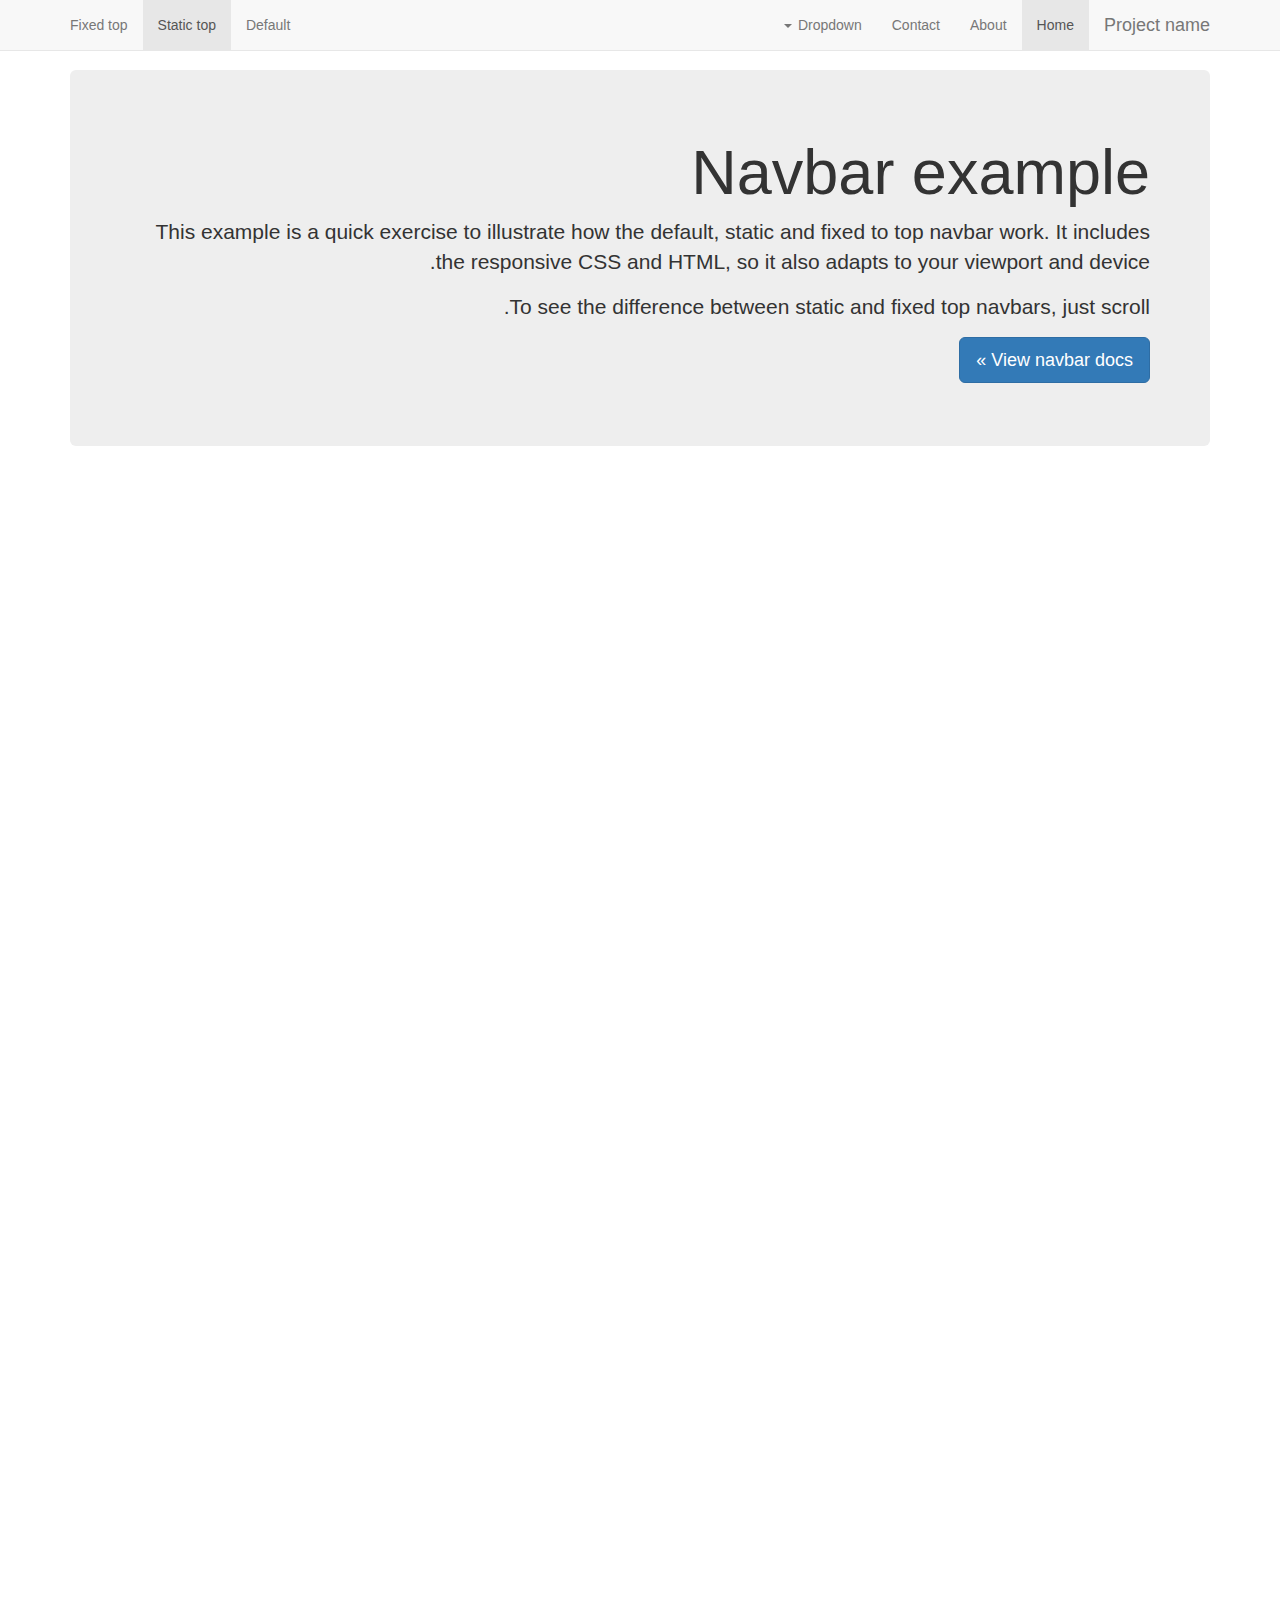
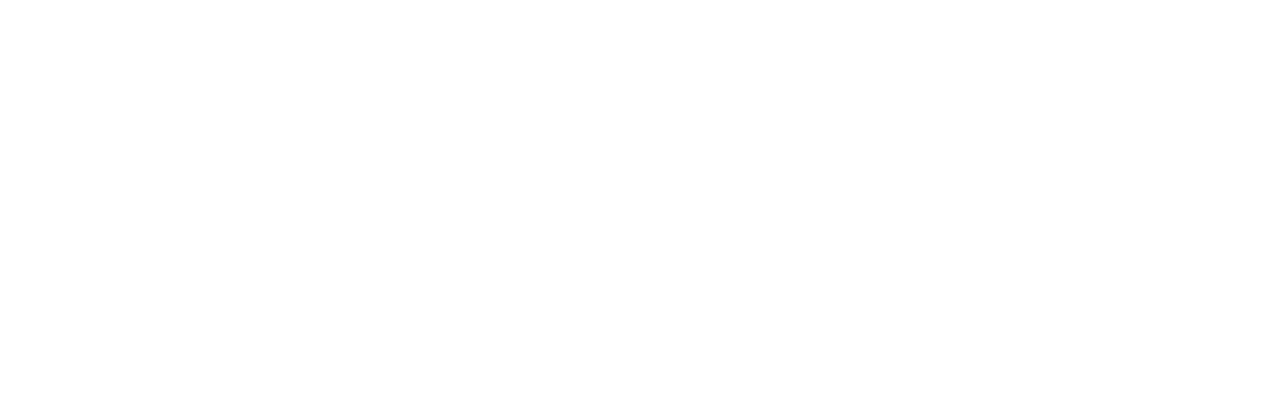
<file: bower_components/bootstrap-rtl/examples/originals/examples/navbar-static-top/index.html>
<!DOCTYPE html>
<html lang="en">
  <head>
    <meta charset="utf-8">
    <meta http-equiv="X-UA-Compatible" content="IE=edge">
    <meta name="viewport" content="width=device-width, initial-scale=1">
    <!-- The above 3 meta tags *must* come first in the head; any other head content must come *after* these tags -->
    <meta name="description" content="">
    <meta name="author" content="">
    <link rel="icon" href="../../favicon.ico">

    <title>Static Top Navbar Example for Bootstrap</title>

    <!-- Bootstrap core CSS -->
    <link href="../../dist/css/bootstrap.min.css" rel="stylesheet">
    <link href="../../dist/css/bootstrap-rtl.min.css" rel="stylesheet">

    <!-- Custom styles for this template -->
    <link href="navbar-static-top.css" rel="stylesheet">

    <!-- Just for debugging purposes. Don't actually copy these 2 lines! -->
    <!--[if lt IE 9]><script src="../../assets/js/ie8-responsive-file-warning.js"></script><![endif]-->
    <script src="../../assets/js/ie-emulation-modes-warning.js"></script>

    <!-- HTML5 shim and Respond.js for IE8 support of HTML5 elements and media queries -->
    <!--[if lt IE 9]>
      <script src="https://oss.maxcdn.com/html5shiv/3.7.2/html5shiv.min.js"></script>
      <script src="https://oss.maxcdn.com/respond/1.4.2/respond.min.js"></script>
    <![endif]-->
  </head>

  <body>

    <!-- Static navbar -->
    <nav class="navbar navbar-default navbar-static-top">
      <div class="container">
        <div class="navbar-header">
          <button type="button" class="navbar-toggle collapsed" data-toggle="collapse" data-target="#navbar" aria-expanded="false" aria-controls="navbar">
            <span class="sr-only">Toggle navigation</span>
            <span class="icon-bar"></span>
            <span class="icon-bar"></span>
            <span class="icon-bar"></span>
          </button>
          <a class="navbar-brand" href="#">Project name</a>
        </div>
        <div id="navbar" class="navbar-collapse collapse">
          <ul class="nav navbar-nav">
            <li class="active"><a href="#">Home</a></li>
            <li><a href="#about">About</a></li>
            <li><a href="#contact">Contact</a></li>
            <li class="dropdown">
              <a href="#" class="dropdown-toggle" data-toggle="dropdown" role="button" aria-expanded="false">Dropdown <span class="caret"></span></a>
              <ul class="dropdown-menu" role="menu">
                <li><a href="#">Action</a></li>
                <li><a href="#">Another action</a></li>
                <li><a href="#">Something else here</a></li>
                <li class="divider"></li>
                <li class="dropdown-header">Nav header</li>
                <li><a href="#">Separated link</a></li>
                <li><a href="#">One more separated link</a></li>
              </ul>
            </li>
          </ul>
          <ul class="nav navbar-nav navbar-right flip">
            <li><a href="../navbar/">Default</a></li>
            <li class="active"><a href="./">Static top <span class="sr-only">(current)</span></a></li>
            <li><a href="../navbar-fixed-top/">Fixed top</a></li>
          </ul>
        </div><!--/.nav-collapse -->
      </div>
    </nav>


    <div class="container">

      <!-- Main component for a primary marketing message or call to action -->
      <div class="jumbotron">
        <h1>Navbar example</h1>
        <p>This example is a quick exercise to illustrate how the default, static and fixed to top navbar work. It includes the responsive CSS and HTML, so it also adapts to your viewport and device.</p>
        <p>To see the difference between static and fixed top navbars, just scroll.</p>
        <p>
          <a class="btn btn-lg btn-primary" href="../../components/#navbar" role="button">View navbar docs &raquo;</a>
        </p>
      </div>

    </div> <!-- /container -->


    <!-- Bootstrap core JavaScript
    ================================================== -->
    <!-- Placed at the end of the document so the pages load faster -->
    <script src="https://ajax.googleapis.com/ajax/libs/jquery/1.11.2/jquery.min.js"></script>
    <script src="../../dist/js/bootstrap.min.js"></script>
    <!-- IE10 viewport hack for Surface/desktop Windows 8 bug -->
    <script src="../../assets/js/ie10-viewport-bug-workaround.js"></script>
  </body>
</html>
</file>
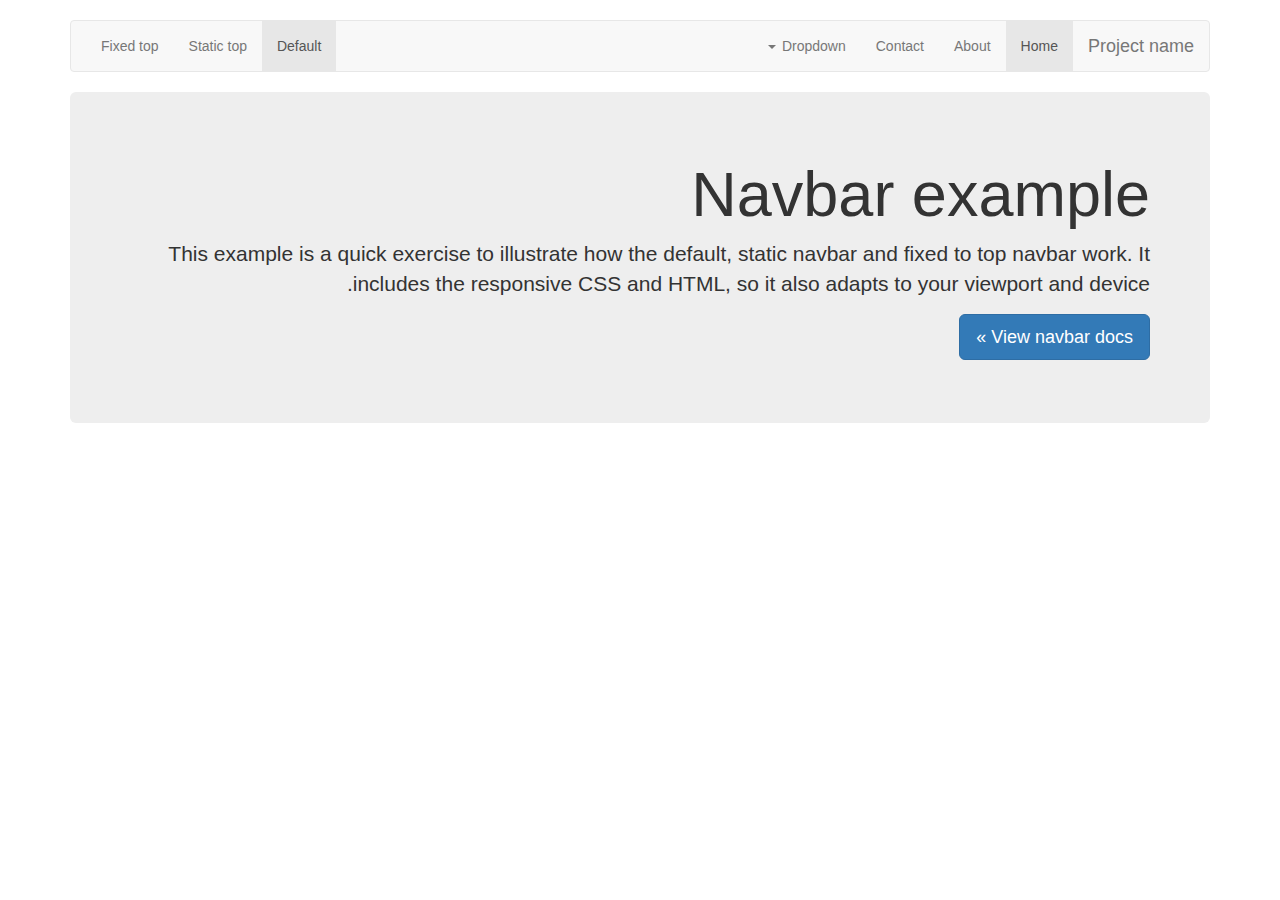
<file: bower_components/bootstrap-rtl/examples/originals/examples/navbar/index.html>
<!DOCTYPE html>
<html lang="en">
  <head>
    <meta charset="utf-8">
    <meta http-equiv="X-UA-Compatible" content="IE=edge">
    <meta name="viewport" content="width=device-width, initial-scale=1">
    <!-- The above 3 meta tags *must* come first in the head; any other head content must come *after* these tags -->
    <meta name="description" content="">
    <meta name="author" content="">
    <link rel="icon" href="../../favicon.ico">

    <title>Navbar Template for Bootstrap</title>

    <!-- Bootstrap core CSS -->
    <link href="../../dist/css/bootstrap.min.css" rel="stylesheet">
    <link href="../../dist/css/bootstrap-rtl.min.css" rel="stylesheet">

    <!-- Custom styles for this template -->
    <link href="navbar.css" rel="stylesheet">

    <!-- Just for debugging purposes. Don't actually copy these 2 lines! -->
    <!--[if lt IE 9]><script src="../../assets/js/ie8-responsive-file-warning.js"></script><![endif]-->
    <script src="../../assets/js/ie-emulation-modes-warning.js"></script>

    <!-- HTML5 shim and Respond.js for IE8 support of HTML5 elements and media queries -->
    <!--[if lt IE 9]>
      <script src="https://oss.maxcdn.com/html5shiv/3.7.2/html5shiv.min.js"></script>
      <script src="https://oss.maxcdn.com/respond/1.4.2/respond.min.js"></script>
    <![endif]-->
  </head>

  <body>

    <div class="container">

      <!-- Static navbar -->
      <nav class="navbar navbar-default">
        <div class="container-fluid">
          <div class="navbar-header">
            <button type="button" class="navbar-toggle collapsed" data-toggle="collapse" data-target="#navbar" aria-expanded="false" aria-controls="navbar">
              <span class="sr-only">Toggle navigation</span>
              <span class="icon-bar"></span>
              <span class="icon-bar"></span>
              <span class="icon-bar"></span>
            </button>
            <a class="navbar-brand" href="#">Project name</a>
          </div>
          <div id="navbar" class="navbar-collapse collapse">
            <ul class="nav navbar-nav">
              <li class="active"><a href="#">Home</a></li>
              <li><a href="#">About</a></li>
              <li><a href="#">Contact</a></li>
              <li class="dropdown">
                <a href="#" class="dropdown-toggle" data-toggle="dropdown" role="button" aria-expanded="false">Dropdown <span class="caret"></span></a>
                <ul class="dropdown-menu" role="menu">
                  <li><a href="#">Action</a></li>
                  <li><a href="#">Another action</a></li>
                  <li><a href="#">Something else here</a></li>
                  <li class="divider"></li>
                  <li class="dropdown-header">Nav header</li>
                  <li><a href="#">Separated link</a></li>
                  <li><a href="#">One more separated link</a></li>
                </ul>
              </li>
            </ul>
            <ul class="nav navbar-nav navbar-right flip">
              <li class="active"><a href="./">Default <span class="sr-only">(current)</span></a></li>
              <li><a href="../navbar-static-top/">Static top</a></li>
              <li><a href="../navbar-fixed-top/">Fixed top</a></li>
            </ul>
          </div><!--/.nav-collapse -->
        </div><!--/.container-fluid -->
      </nav>

      <!-- Main component for a primary marketing message or call to action -->
      <div class="jumbotron">
        <h1>Navbar example</h1>
        <p>This example is a quick exercise to illustrate how the default, static navbar and fixed to top navbar work. It includes the responsive CSS and HTML, so it also adapts to your viewport and device.</p>
        <p>
          <a class="btn btn-lg btn-primary" href="../../components/#navbar" role="button">View navbar docs &raquo;</a>
        </p>
      </div>

    </div> <!-- /container -->


    <!-- Bootstrap core JavaScript
    ================================================== -->
    <!-- Placed at the end of the document so the pages load faster -->
    <script src="https://ajax.googleapis.com/ajax/libs/jquery/1.11.2/jquery.min.js"></script>
    <script src="../../dist/js/bootstrap.min.js"></script>
    <!-- IE10 viewport hack for Surface/desktop Windows 8 bug -->
    <script src="../../assets/js/ie10-viewport-bug-workaround.js"></script>
  </body>
</html>
</file>
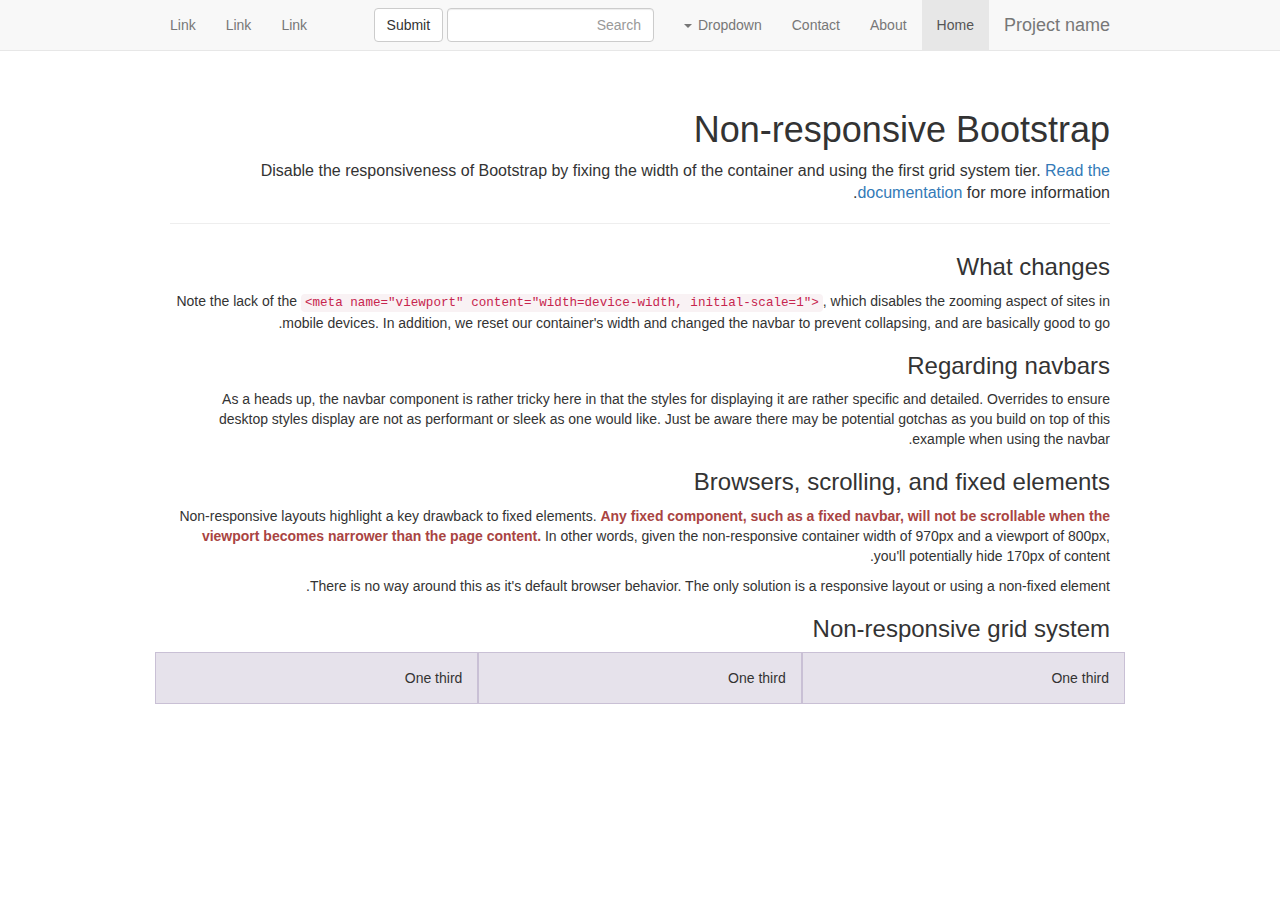
<file: bower_components/bootstrap-rtl/examples/originals/examples/non-responsive/index.html>
<!DOCTYPE html>
<html lang="en">
  <head>
    <meta charset="utf-8">
    <meta http-equiv="X-UA-Compatible" content="IE=edge">
    <!-- The above 2 meta tags *must* come first in the head; any other head content must come *after* these tags -->
    <meta name="description" content="">
    <meta name="author" content="">

    <!-- Note there is no responsive meta tag here -->

    <link rel="icon" href="../../favicon.ico">

    <title>Non-responsive Template for Bootstrap</title>

    <!-- Bootstrap core CSS -->
    <link href="../../dist/css/bootstrap.min.css" rel="stylesheet">
    <link href="../../dist/css/bootstrap-rtl.min.css" rel="stylesheet">

    <!-- Custom styles for this template -->
    <link href="non-responsive.css" rel="stylesheet">

    <!-- Just for debugging purposes. Don't actually copy these 2 lines! -->
    <!--[if lt IE 9]><script src="../../assets/js/ie8-responsive-file-warning.js"></script><![endif]-->
    <script src="../../assets/js/ie-emulation-modes-warning.js"></script>

    <!-- HTML5 shim and Respond.js for IE8 support of HTML5 elements and media queries -->
    <!--[if lt IE 9]>
      <script src="https://oss.maxcdn.com/html5shiv/3.7.2/html5shiv.min.js"></script>
      <script src="https://oss.maxcdn.com/respond/1.4.2/respond.min.js"></script>
    <![endif]-->
  </head>

  <body>

    <!-- Fixed navbar -->
    <nav class="navbar navbar-default navbar-fixed-top">
      <div class="container">
        <div class="navbar-header">
          <!-- The mobile navbar-toggle button can be safely removed since you do not need it in a non-responsive implementation -->
          <a class="navbar-brand" href="#">Project name</a>
        </div>
        <!-- Note that the .navbar-collapse and .collapse classes have been removed from the #navbar -->
        <div id="navbar">
          <ul class="nav navbar-nav">
            <li class="active"><a href="#">Home</a></li>
            <li><a href="#about">About</a></li>
            <li><a href="#contact">Contact</a></li>
            <li class="dropdown">
              <a href="#" class="dropdown-toggle" data-toggle="dropdown" role="button" aria-expanded="false">Dropdown <span class="caret"></span></a>
              <ul class="dropdown-menu" role="menu">
                <li><a href="#">Action</a></li>
                <li><a href="#">Another action</a></li>
                <li><a href="#">Something else here</a></li>
                <li class="divider"></li>
                <li class="dropdown-header">Nav header</li>
                <li><a href="#">Separated link</a></li>
                <li><a href="#">One more separated link</a></li>
              </ul>
            </li>
          </ul>
          <form class="navbar-form navbar-left flip" role="search">
            <div class="form-group">
              <input type="text" class="form-control" placeholder="Search">
            </div>
            <button type="submit" class="btn btn-default">Submit</button>
          </form>
          <ul class="nav navbar-nav navbar-right flip">
            <li><a href="#">Link</a></li>
            <li><a href="#">Link</a></li>
            <li><a href="#">Link</a></li>
          </ul>
        </div><!--/.nav-collapse -->
      </div>
    </nav>

    <div class="container">

      <div class="page-header">
        <h1>Non-responsive Bootstrap</h1>
        <p class="lead">Disable the responsiveness of Bootstrap by fixing the width of the container and using the first grid system tier. <a href="http://getbootstrap.com/getting-started/#disable-responsive">Read the documentation</a> for more information.</p>
      </div>

      <h3>What changes</h3>
      <p>Note the lack of the <code>&lt;meta name="viewport" content="width=device-width, initial-scale=1"&gt;</code>, which disables the zooming aspect of sites in mobile devices. In addition, we reset our container's width and changed the navbar to prevent collapsing, and are basically good to go.</p>

      <h3>Regarding navbars</h3>
      <p>As a heads up, the navbar component is rather tricky here in that the styles for displaying it are rather specific and detailed. Overrides to ensure desktop styles display are not as performant or sleek as one would like. Just be aware there may be potential gotchas as you build on top of this example when using the navbar.</p>

      <h3>Browsers, scrolling, and fixed elements</h3>
      <p>Non-responsive layouts highlight a key drawback to fixed elements. <strong class="text-danger">Any fixed component, such as a fixed navbar, will not be scrollable when the viewport becomes narrower than the page content.</strong> In other words, given the non-responsive container width of 970px and a viewport of 800px, you'll potentially hide 170px of content.</p>
      <p>There is no way around this as it's default browser behavior. The only solution is a responsive layout or using a non-fixed element.</p>

      <h3>Non-responsive grid system</h3>
      <div class="row">
        <div class="col-xs-4">One third</div>
        <div class="col-xs-4">One third</div>
        <div class="col-xs-4">One third</div>
      </div>

    </div> <!-- /container -->


    <!-- Bootstrap core JavaScript
    ================================================== -->
    <!-- Placed at the end of the document so the pages load faster -->
    <script src="https://ajax.googleapis.com/ajax/libs/jquery/1.11.2/jquery.min.js"></script>
    <script src="../../dist/js/bootstrap.min.js"></script>
    <!-- IE10 viewport hack for Surface/desktop Windows 8 bug -->
    <script src="../../assets/js/ie10-viewport-bug-workaround.js"></script>
  </body>
</html>
</file>
<file: css/main.css>
/* start fonts */
@charset "UTF-8";
/* content better media queries */

@font-face {
  font-family: 'opensans';
  font-style: normal;
  font-weight: 400;
  src: url("../fonts/Opensans/regular/opensans-regular-webfont.ttf") format("truetype"),
  url("../fonts/Opensans/regular/opensans-regular-webfont.eot") format("embedded-opentype"),
  url("../fonts/Opensans/regular/opensans-regular-webfont.woff") format("woff"),
  url("../fonts/Opensans/regular/opensans-regular-webfont.svg") format("svg");
}
@font-face {
  font-family: 'opensans';
  font-style: normal;
  font-weight: 300;
  src: url("../fonts/Opensans/light/opensans-light-webfont.ttf") format("truetype"),
  url("../fonts/Opensans/light/opensans-light-webfont.eot") format("embedded-opentype"),
  url("../fonts/Opensans/light/opensans-light-webfont.woff") format("woff"),
  url("../fonts/Opensans/light/opensans-light-webfont.svg") format("svg");
}
@font-face {
  font-family: 'opensans';
  font-style: normal;
  font-weight: 600;
  src: url("../fonts/Opensans/semibold/opensans-semibold-webfont.ttf") format("truetype"),
  url("../fonts/Opensans/semibold/opensans-semibold-webfont.eot") format("embedded-opentype"),
  url("../fonts/Opensans/semibold/opensans-semibold-webfont.woff") format("woff"),
  url("../fonts/Opensans/semibold/opensans-semibold-webfont.svg") format("svg");
}
@font-face {
    font-family: 'opensans';
    font-style: normal;
    font-weight: 700;
    src: url("../fonts/Opensans/bold/opensans-bold-webfont.ttf") format("truetype"),
    url("../fonts/Opensans/bold/opensans-bold-webfont.eot") format("embedded-opentype"),
    url("../fonts/Opensans/bold/opensans-bold-webfont.woff") format("woff"),
    url("../fonts/Opensans/bold/opensans-bold-webfont.svg") format("svg");
  }
  @font-face {
    font-family: 'Gabriola';
    font-style: normal;
    font-weight: 700;
    src: url("../fonts/Gabriola/Gabriola.ttf") format("truetype"),
    url("../fonts/Gabriola/Gabriola.eot") format("embedded-opentype"),
    url("../fonts/Gabriola/Gabriola.woff") format("woff"),
    url("../fonts/Gabriola/Gabriola.svg") format("svg");
  }
/* end fonts */


html {
    height: 100%;
    box-sizing: border-box;
    min-height: 100%;
  }
  
  body {
    background-color: #fff;
    font-family: 'opensans', arial,sans-serif;
    font-size: 14px;
    font-weight: 300;
    position: relative;
    margin: 0;
    min-height: 100%;
    /* padding-bottom: 6rem;*/
    /*min-height: 100%;*/
  }
  hr{
      margin-bottom: -1rem
  }
  ul{
      margin: 0;
  }
  button{
      border-radius: 0px;
  }
  
  .clearfix:before, .clearfix:after {
    content: "";
    display: table;
  }
  
  .clearfix, .clearfix:after {
    clear: both;
  }
  
  *, *:before, *:after {
    -moz-box-sizing: border-box;
    -webkit-box-sizing: border-box;
    box-sizing: border-box;
  }
  
  p {
    margin: 0;
  }
  
  ul {
    padding: 0;
    list-style-type: none;
  }
  
  a, a:hover, a:focus {
    text-decoration: none;
    color: inherit;
  }
  
  *:focus {
    outline: 0 !important;
  }
  
  *:focus {
    outline: 0 !important;
  }
  .mt-24minus{
      margin-top: -24px;
  }
  .main-wrapper {
      overflow: hidden;
      min-height: 100%;
  }
  .main-header{
      background-color: #ffffff
  }
  .top-bar{
      display: flex;
      background-color: #f2dd72;
      padding: 15px 15px;
      box-sizing: border-box;
  }
  ul{
      line-height: 35px;
  }
  .main-header .top-bar ul li{
      display: inline-block;
      color: #5a5658;
      font-size: 12px;
      font-weight: 600;
      font-family: Arial, Helvetica, sans-serif;
      margin-right: 15px;
      vertical-align: center;
  }
  .flex-basis-50{
      flex-basis: 50%;
      flex-shrink: 1;
      flex-grow: 1;
  }
  .flex-basis-60{
    flex-basis: 60%;
    flex-shrink: 1;
    flex-grow: 1;
}
.flex-basis-40{
    flex-basis: 40%;
    flex-shrink: 1;
    flex-grow: 1;
}
  .flex-basis-66{
      flex-basis: 66%;
      flex-shrink: 1;
      flex-grow: 0;
  }
  .flex-basis-34{
      flex-basis: 34%;
      flex-shrink: 1;
      flex-grow: 0;
  }
  .flex-basis-80{
      flex-basis: 80%;
      flex-shrink: 1;
      flex-grow: 0;
  }
  .flex-basis-20{
      flex-basis: 20%;
      flex-shrink: 1;
      flex-grow: 0;
  }
  .gray{
      background-color: #7c7c7d;
      color: #ffffff;
      border-radius: 0;
      padding: 8px;
      width: 80px;
      font-weight: bold;
      font-size: 15px;
  }
  
  .main-header .top-bar ul li img{
      margin: 0 10px;
      height: 20px;
  }
  .main-header .top-bar ul li a{
  margin-top: -5px;
  }
  .float-right{
      float: right !important;
  }
  .bottom-bar{
      background-color: #f2e638; 
      padding: 20px 10px;
      box-sizing: border-box;
  }
  .sticky-header header .bottom-bar{
      position: fixed;
      width: 100%;
      top: 0;
      z-index: 99999;
      -moz-box-shadow: 4px 0px 8px 0px #999;
      -webkit-box-shadow: 4px 0px 8px 0px #999;
      box-shadow: 4px 0px 8px 0px #999;
      background-color: #f5eb62;
  
    }
  .navbar{
      margin-bottom: 0;
  }
  .navbar-collapse{
      padding: 0 !important;
  }
  .navbar-toggler{
      padding: 5px;
      border: 1px solid #000000;
      width: 30px;
      height: 30px;
      border-radius: 0;
      float: right;
  }
  .navbar-toggler {
    margin-bottom: 5px !important;
}
  /* .navbar-collapse ul li{
      
  }  */
  /* .navbar-collapse ul li a{
      padding: 20px;
  } */
  .main-nav{
      display: flex;
      align-items: stretch; /* Default */
      justify-content: space-between;
      width: 100%;
      margin: 0;
      padding: 0;
  }
  .main-nav .active{
      border: 1px solid #5a5658;
      color: #5a5658;
      padding: 10px;
  }
  
  .navbar-collapse ul li {
      color:#ffffff;
      font-size: 20px;
      flex: 0 1 auto; /* Default */
      list-style-type: none;
      font-weight: 600;
  }
  .navbar-collapse ul li a:hover{
      background-color: transparent;
      color: #5a5658;
  }
  .inspiration-wrapper{
      position: relative;
  }
  .inspiration-up-wrapper{
      position: absolute;
      top: 0;
      right: 0;
      background-color: rgba(124, 124, 125, 0.72);
      height: 505px;
      width: 100%;
  }
  .inspiration-wrapper img{
      height: 505px;
      width: 100%;
  }
  .inspiration-words{
      top: 60px;
      position: absolute;
      padding-left: 50px;
  }
  
  .main-headline{
      color:#dfc98f;
      font-size: 45px;
      font-family: Arial, Helvetica, sans-serif;
      padding: 0px 30px;
      text-transform: uppercase;
      background-color: #262058;
      box-sizing: border-box;
      font-weight: bold;
      display: inline;
      overflow-wrap: break-word;
  
  }
  .paragraph{
      font-size: 30px;
      margin: 18px 0px;
      color: #ffffff;
      font-family: 'Gabriola', 'Gill Sans MT', Calibri, 'Trebuchet MS', sans-serif;
      line-height: 48px;
      overflow: hidden;
      height: 230px;
      width: 70%;
  }
  .btn-transparent{
      background-color: transparent;
      border: 2px solid #262058;
      border-radius: 0px;
      color:#dfc98f;
      width: 350px;
      height: 60px;
      line-height: 100%;
      font-size: 40px;
  }
  .btn-transparent:hover{
      background-color: rgba(223, 201, 143, 0.4);
      color:#262058;
  }
  .part-wraper{
      height: auto;
      text-align: center;
      position: relative;
  }
  .content{
      padding: 5%;
  }
  
  .part-wraper h2{
      font-size:40px;
      color: #020202;
      margin: 0;
      padding-bottom: 65px;
      font-family: 'Advent Pro';
      font-weight: 200;

  }
  .part-wraper .about-shape p{
      font-size:30px;
      color: #6a6969;
      font-family: 'Gabriola', 'Gill Sans MT', Calibri, 'Trebuchet MS', sans-serif;
      line-height: 48px;
      text-align: justify;
      text-align-last: center;
      padding:0 5% ;
  }
  .about-shape{
      background-color: rgba(242, 221, 114, 0.45);
  }
  .about-shape::after{
      width:0px;
      height: 0px;
      border-left: 250px solid transparent;
      border-top: 450px solid #f5e592; 
     position: absolute;
      right: 0;
      top:0;
      content: ' ';
      z-index: -1;
  }
  .about-shape::before{
      width:0px;
      height: 0px;
      border-right: 250px solid transparent;
      border-bottom: 450px solid #f5e592;    position: absolute;
      left: 0;
      bottom:0;
      position: absolute;
      content: ' ';
      z-index: -1;
  }
  .down-icon{
      text-align: center;
      margin-top: 5%;
      padding:5px;
  }
 
  .service h2{
      font-size: 50px;
      padding: 0;
  }
  .service-items-containter{
      display: flex;  
      margin:0 10%;
      flex-wrap: wrap;
  }
  .service-items-containter .item{
      flex: 0 1 33.33%;
      height: 300px;
      position: relative;
      text-align: center;
      overflow: hidden; /* hide the excess */
  }
  .service-items-containter .item img{
      display: inline-block;
      width: 100%;
      height: 100%;
      position: absolute;
      top:0;
      left: 0;
      z-index: -1;
      transition: .3s ease-in-out;
  }
  .top-part{
      width: 100%;
      height: 100%;
      background-color: rgba(75, 74, 74, 0.692);;
      position: absolute;
      top: 0;
      left: 0;
      z-index: -1;
  }
  .top-part-1{
      background-color: rgba(38, 32, 88, 0.82) !important;
  }
  .top-part-2{
      background-color: rgba(178, 48, 67 , 0.82) !important;
  }
  .top-part-3{
      background-color: rgba(219, 205, 88, 0.82);
  }
  .top-part-4{
      background-color: rgba(71, 203, 142, 0.82);
  }
  .top-part-5{
      background-color: rgba(217, 118, 177, 0.82);
  }
  .top-part-6{
      background-color: rgba(118, 217, 216, 0.82);
  }
  .service-items-containter .item a h1{
      font-size:400%;
      color: #ffffff;
      font-family: 'Gabriola', 'Gill Sans MT', Calibri, 'Trebuchet MS', sans-serif;
      line-height: 300px;
  }
  .service-items-containter .item:hover img{
      transform: scale(1.5);
      -ms-transform: scale(1.5); /* IE 9 */
      -webkit-transform: scale(1.5); /* Safari 3-8 */
      transform: scale(1.5);
      overflow: hidden;
  }
  .service-items-containter .item:hover .top-part{
      background-color: rgba(128, 128, 128, 0.719);
  
  }
  .service-items-containter .item:hover a h1{
      transform: scale(1.2);
      -ms-transform: scale(1.2); /* IE 9 */
      -webkit-transform: scale(1.2); /* Safari 3-8 */
      transform: scale(1.2);
      color: #f5e592;
   
  }
  .offer{
      width: 30%;
      height: 12%;
      background-color: #f2dd72;
      text-transform: uppercase;
      position: absolute;
      bottom: 0;
      left: 0;
      text-align: center;
      font-size: 20px;
      padding: 5px;
  
  }
  
  .products h2{
      font-size: 50px;
      padding: 0;
  }
  .product{
      background-color: #ccc;
  }
  .product-wrapper{
      background-color: #eeeeee;
      margin-top: 10%;
      position: relative;
  }
  
  .products-items-containter{
      display: flex;  
      margin:0 10%;
      flex-wrap: nowrap;
      justify-content: space-between;
  
  }
  
  .products-items-containter .item{
      flex: 0 1 30%;
      height: 450px;
      position: relative;
      text-align: center;
      overflow: hidden; /* hide the excess */
      background-color: #fff;
      padding:20px;
      margin: 15px;
  
  }
  .products-items-containter .item .inner{
      position: relative;
      z-index: 0;
      overflow: hidden; /* hide the excess */
  
  }
  .products-items-containter .item .inner img{
      display: inline-block;
      width: 100%;
      transition: .3s ease-in-out;
      height: 60%;
  }
  .products-items-containter .item .inner h1{
      color:#5e543c;
      font-family: 'Gabriola', 'Gill Sans MT', Calibri, 'Trebuchet MS', sans-serif;
      font-size:40px;
      font-weight: 200;
      margin:5%;
  }
  .products-items-containter .item .inner{
      height: 100%;
  }
  .products-items-containter .item .inner:hover img{
      transform: scaleX(1.5);
      -ms-transform: scaleX(1.5); /* IE 9 */
      -webkit-transform: scaleX(1.5); /* Safari 3-8 */
      transform: scaleX(1.5);
      overflow: hidden;
  }
  .products-items-containter .item .inner:hover h1{
      color: #836849;
  
  }
  .products-items-containter .item .inner .top-part{
      background-color: rgba(223, 201, 143, 0.42);
      position: absolute;
      top: 0;
      left: 0;
      height: 100%;
  }
  .btn-order{
      width:80%;
      border: 3px solid #dfc98f;
      border-radius: 10px;
      font-size: 150%;
      font-family: Arial, Helvetica, sans-serif;
      text-transform: uppercase;
      background-color: #ffffff;
      color: #836849;
  }
  .btn-order:hover{
      background-color: #836849;
      color: #ffffff;
      border: 3px solid #836849;
  
  }
 
  .mt-160{
    margin-top: 160px;
  }
  .left-arrow{
      margin-right:10px; 
  }
  .right-arrow{
      margin-left:10px; 
  }
  .back{
      background-image: url('../images/subscribeback.jpg');
      width: 100%;
      height: auto;
      padding: 5%;
  }
  .subscribe-input{
    background-color: #ffffff;
    width: 80%;
    height: 80px;
    padding: 4%;
    font-size: 19px;
    color: #202020;
    font-family: 'Advent Pro';
    font-weight: 200;
    margin: 5px;
  }
  .btn-outline-subscribe{
    border: 4px solid #ffffff;
    color: #ffffff;
    font-family: 'Advent Pro';
    font-weight: 400;
    border-radius: 0;
    width: 100%;
    height: 2.7em;
    font-size: 30px;
    background-color: transparent;
    margin: 5px;
  }
  .btn-outline-subscribe:hover{
      background-color: #dfc98f;
      color:#202020;
      border: 4px solid #202020;
  }
  .bottom-part{
    position: inherit;
    top:-90px;
    left: 0;
    margin: 0 5%;
  }
  
  .opinion-container{
    margin: 0 5%;
  }
  .opinion-container  .person-photo{
    width: 167px;
    height: 167px;
    border-radius: 50%;
    margin:auto;
  }
  .opinion-container h1{
      font-size: 25px;
      margin: 20px;
  }
  .opinion-container p{
      font-size: 15px;
      font-family: Arial, Helvetica, sans-serif;
      text-align: center;
      color: #020202;
  }
  .footer-container{
      height: auto;
      padding:5%;
      background-color: #f2dd72;
  
  }
  .footer-group{
      text-align: left;
      font-size: 100%;
      color: #555454;
  
  }
  .footer-icon{
      width:30px !important;
      height: 40px !important;
      margin: 5%;
  }
  .mt-40{
      margin-top: 40px;
  }
  .footer-social-icon{
    width: 50px !important;
    height: 50px !important;
    margin: 5%;
  }
  .bottom-footer{
      color: #555454;
      text-align: center;
      font-size: 12px;
      background-color: #f2e638;
      padding: 15px;
  }
/* start service page style*/ 
.top-wrapper{
    height: 500px;   
    position: relative; 
} 
.top-wrapper img{
    position: absolute;
    top:0;
    left: 0;
    height: 100%;
    width: 100%;
    z-index: -1;
}
.service-top-part{
    width: 100%;
    height: 100%;
    background-color: rgba(75, 74, 74, 0.692);;
    position: absolute;
    top: 0;
    left: 0;
    z-index: -1;
}
.top-wrapper h1{
    font-size: 50px;
    color: #ffffff;
    font-family: 'Gabriola', 'Gill Sans MT', Calibri, 'Trebuchet MS', sans-serif;
    padding:0 5% ;
    text-align: center;
    line-height: 500px;
}
.header2{
    position: absolute;
    top:60px;
    border-right: 8px solid #f2e638;
    background-color: #ffffff;
}
.main-nav2 li a{
    color: #202020;
    display: inline-block;
    padding:0 25px;
    font-size: 20px;
    height: 100%;;
    margin:0 5px;
}
.main-nav2 li a:hover{
    border-bottom: 4px solid #f2e638;
}
.main-nav2 .active{
    border-bottom: 4px solid #f2e638;
    
}
.pb-0{
    padding-bottom: 0;

}
.mt-24{
    margin-top: 24px !important;
}
.service-description{
  position: relative; 
  height: 300px;
}
.service-description .descreption{
    width:50%;
    height: 100%;
    background-color: #f2e638;
    color:#ffffff;
    font-size: 15px;
    font-family: Arial, Helvetica, sans-serif;
    padding: 2% 6%;
    position: relative;
    text-align: center;
    top:-50px; 
    float: right;
    z-index: -1;
    
}
.service-description .image-wrapper{
    position: absolute;
    top: -100px;
    left: 12%;
    width: 40%;
    height: 100%;
    color: #ffffff;
}
.image-wrapper::after{
    width: 100%;
    height: 100%;
    top:10px; 
    left: 10px;
    position: absolute;
    content: ' ';
    background-color: #0b2b33;
    z-index: -1;
}
.image-container{
    height: 100%;
    overflow: hidden;
    position: absolute;
}
.image-wrapper::before{
    width: 100%;
    height: 100%;
    top:20px; 
    left: 20px;
    position: absolute;
    content: ' ';
    background-color: #686d70;
    z-index: -1;
}
.image-container::before{
    width:100%;
    height: 65%;
    background-color:  rgba(235,210,58,.5);
    position: absolute;
    left: 0;
    bottom: -98px;
    content: ' ';
    transform: skewY(20deg); 
    
}
.service-description .image-wrapper .image-container>img{
    width: 100%;
    height: 300px;
}
.inner-desc{
    position: absolute;
    bottom: 0;
    width: 100%;
    padding: 15px;
    color: #3b3b3b;
}
.inner-desc h2{
    font-size: 18px;

}
.btn-section{
    margin:0;
    width:100%;
    height:auto;
    text-align: center;
    padding-bottom:10px;
    
}

.btn-blue:hover{
    color: #262058 !important;
    background-color: transparent;
    border:1px solid #262058;
    cursor: pointer;
}
.btn-blue{
    width: 30%;
    color:#ffffff !important;
    background-color: #262058;
    margin: 10px;
    font-size: 18px;
    border-radius: 0;
    outline:none;
    display: inline-block;
    vertical-align:baseline;
    text-align: center;
}
.back-shape{
    height: auto;
}
.back-shape::before{
    width:0px;
    height: 0px;
    border-left: 90em solid transparent;
    border-bottom: 40em solid #ffec83; 
    position: absolute;
    right: 0;
    bottom:0;
    content: ' ';
    z-index: -1;
}
.back-shape::after{
    width:0px;
    height: 0px;
    border-left: 95em solid transparent;
    border-bottom: 45em solid rgba(239,218,95,.5); 
    position: absolute;
    right: 0;
    bottom:0;
    content: ' ';
    z-index: -1;
}
.service-footer-back{
    background-color: #1f1f1f;
    height: auto;
    padding: 20px;
}
.service-footer-back .contact-info{
    color: #ffffff;
    text-align: center;
}
.service-footer-back .contact-info h2{
    font-size: 12px;
}

.service-footer-back .social-links img{
    margin:5px;
    width: 35px !important;
    height: 30px !important;
}
.services-types-wrapper{
    position: relative;    
    padding-bottom: 20px;
}
.types{
    padding:40px 110px;
}
.types .item{
    background-color: #eeeeee;
    padding: 20px;
    box-shadow: 5px 10px 70px #888888;
    text-align: center;
}
/* .types .item:hover{
    background-color: #262058;
    color: #ffffff;
}
.types .item:hover .sp-du{
    color:#ffffff;
}
.types .item:hover .durations ul li i{
    color: #ffffff;
} */
.types .item h2{
    font-size: 25px;
    margin: 20px 15px 10px;
    font-weight: 500;
}

.sp-du{
    color: #262058;
    font-size: 15px;
    font-weight: bold;
    margin-left: 20px;
}
.types .item .desc{
    margin:20px;
    font-size: 12px;
    border: 1px solid #eeeeee;
    font-family: Arial, Helvetica, sans-serif;
    padding: 20px;
    color: #555454;
    background-color: #ffffff;
    box-shadow: 10px 10px 70px #eeeeee inset;
    clear: both;
    box-sizing: border-box;

}
.types .item .durations{
    margin:20px;
    padding: 20px 20px;
    font-size: 12px;
    box-sizing: border-box;
    font-family: Arial, Helvetica, sans-serif;
}
.types .item .durations ul{
    padding: 0 18px;
}

.types .item .durations ul li{
    width:100%;
    text-align:center;
}
.types .item .durations ul li i{
    margin-top: 10px;
    float: left;
    color: #262058;
}
.fr{
    float: right;
}
.types .active{
    transform: scale(1.08);
    -ms-transform: scale(1.08); /* IE 9 */
    -webkit-transform: scale(1.08); /* Safari 3-8 */
    transform: scale(1.08);
    background-color: #eedc72;
    z-index: 999;
    box-shadow: 0px 0px 70px #888888 !important;
}
/* end service page style*/

/* start responsive design*/ 
@media (min-width: 768px) {
    .flex-basis-50 li{
        font-size: 14px;
    }  
}
@media (max-width: 1150px) {
    .main-headline{
        font-size: 40px;
    }
    .footer-container img{
        width: 80%;
        height: 100%;
    }
    
    .products-items-containter .item .inner h1{
        font-size: 45px;
    }
    .mt-40{
        margin-top: 20px;
    }

}
@media(max-width: 1200px){
    .footer-container img{
        width: 90%;
        height: 80%;
    }
    .types .item .durations{
        margin: 0;
    }
}
@media(max-width : 1040px){
    .about-shape::after{
        border-left: 150px solid transparent;
        border-top: 350px solid #f5e592;
    }
    .about-shape::before{
        border-right: 130px solid transparent;
        border-bottom: 350px solid #f5e592;
    }
    .btn-order{
        font-size: 130%;
    }
}
@media (max-width: 991px) {
.navbar-collapse ul li{
    font-size: 18px;
    margin: 5px;
    text-align: center;
}
.main-nav{
    padding: 20px;
}
.service-items-containter .item{
    height: 220px;
}
.service-items-containter .item a h1{
    line-height: 220px;
}
.bottom-bar{
    padding: 10px;
}
.logo-item{
    display: none;
}
.offer{
    font-size: 18px;
    width: 40%;
    font-weight: 500;
    height: 16%;
}
.part-wraper .about-shape p{
    font-size: 25px;
}
.part-wraper h2{
    font-size: 35px;
}
.paragraph{
    font-size: 25px;
}
.down-icon img{
    height: 30px;
    }
.types .item .desc{
    margin:0; } 
.types .item .durations ul{
    padding: 0px;
}
.service-description {
    height: 270px;
}
}
@media (max-width: 876px) {
 
.types{
    padding: 20px 50px;
}
}
/*767*/
@media(max-width : 785px){
.service-description {
    height: 250px;
}
.footer-group label{
    font-size: 12px;
}
.footer-icon{
    width:20px !important;
    height: 20px !important;
    margin: 5%;
}
.btn-transparent{
    width: 300px;
    height: 60px;
}
.service-items-containter .item{
    height: 200px;
}
.service-items-containter .item a h1{
    font-size:300%;
}
}
@media (max-width: 610px) {
.service-description .image-wrapper {
    left: 6%;
    width: 45%;
}

.part-wraper .about-shape p{
    font-size: 20px;
}
.part-wraper h2{
    font-size: 30px;
    padding: 15px 0;
}
.main-headline{
    font-size: 30px;
}
.inspiration-words{
    padding-left: 10%;
}
.inspiration-words p{
    font-size: 20px;
}
.btn-transparent{
    font-size: 30px;
    height: 50px;
    width: 270px;
    left:60px;
}
.service-items-containter .item{
    height: 180px;
}
.service-items-containter .item a h1{
    font-size: 30px;
    line-height: 180px;
}
.offer{
    font-size: 14px;
    line-height: 14px;
    width:50%;  
}
.products-items-containter .item{
flex: 0 1 30%;
height: 350px;
}
.products-items-containter .item .inner h1{
    font-size: 25px;
    margin:5%;
}
.btn-order{
    font-size: 120%;
} 
.remove-when-shrink{
    display: none;
}
/*start services section*/
.top-wrapper{
    height: 400px;
}
.top-wrapper h1{
    font-size: 40px;
    line-height: 400px;
}
.service-description {
    height: 250px;
}
/* end services section */
}
@media (max-width: 767px) {
    .service-description .descreption {
        font-size: 12px;
        top: 0px
    }
    .service-description .image-wrapper {
        position: absolute;
        top: 0;
        left: 0;
        width: 50%;
        height: 100%;
    }
    .image-wrapper::after{
        display: none;
    }
    .image-wrapper::before{
        display: none;
    }
    .image-container::before {
        height: 100%;
        transform: none; 
        bottom:0;
    }
    .inner-desc {
        bottom: 20%;
    }
    .types .item{
        margin: 10px 0;
    }
    .types .item h2{
        font-size: 18px;
    }
    .types .active{
        transform: none;
    }
    .btn-section {
        padding: 10px 0;
    }
    .types{
        padding:10px 200px;
   }
   .service-footer-back .social-links{
    text-align: center;
}
}
@media(max-width: 647px){
    .types{
        padding:10px 70px;
   }
}
@media (max-width: 480px) {
.service-items-containter .item {
    height: 150px;
}
.service-items-containter .item a h1 {
    font-size: 25px;
    line-height: 150px;
}
.btn-order{
    font-size: 12px;
}
}
@media (max-width: 380px) {
    .types{
        padding:40px 50px;
   }
    .service-items-containter .item {
        height: 120px;
    }
    .service-items-containter .item a h1 {
        font-size: 20px;
        line-height: 120px;
    }
    .offer{
        width: 65%;
        height: 18%;
        font-size: 12px;
    }
    .btn-order{
        font-size: 8px;
    }
    .products-items-containter .item {
        height: 300px;
        padding: 18px;
    }
    .btn-blue{
        width: 40%;
    }
}
@media(max-width: 575px){
    .footer-group {
        display: inline-block;
        margin: 5px;
    }
}
</file>
<file: bower_components/bootstrap-rtl/examples/originals/examples/blog/blog.css>
/*
 * Globals
 */

body {
  font-family: Georgia, "Times New Roman", Times, serif;
  color: #555;
}

h1, .h1,
h2, .h2,
h3, .h3,
h4, .h4,
h5, .h5,
h6, .h6 {
  margin-top: 0;
  font-family: "Helvetica Neue", Helvetica, Arial, sans-serif;
  font-weight: normal;
  color: #333;
}


/*
 * Override Bootstrap's default container.
 */

@media (min-width: 1200px) {
  .container {
    width: 970px;
  }
}


/*
 * Masthead for nav
 */

.blog-masthead {
  background-color: #428bca;
  -webkit-box-shadow: inset 0 -2px 5px rgba(0,0,0,.1);
          box-shadow: inset 0 -2px 5px rgba(0,0,0,.1);
}

/* Nav links */
.blog-nav-item {
  position: relative;
  display: inline-block;
  padding: 10px;
  font-weight: 500;
  color: #cdddeb;
}
.blog-nav-item:hover,
.blog-nav-item:focus {
  color: #fff;
  text-decoration: none;
}

/* Active state gets a caret at the bottom */
.blog-nav .active {
  color: #fff;
}
.blog-nav .active:after {
  position: absolute;
  bottom: 0;
  left: 50%;
  width: 0;
  height: 0;
  margin-left: -5px;
  vertical-align: middle;
  content: " ";
  border-right: 5px solid transparent;
  border-bottom: 5px solid;
  border-left: 5px solid transparent;
}


/*
 * Blog name and description
 */

.blog-header {
  padding-top: 20px;
  padding-bottom: 20px;
}
.blog-title {
  margin-top: 30px;
  margin-bottom: 0;
  font-size: 60px;
  font-weight: normal;
}
.blog-description {
  font-size: 20px;
  color: #999;
}


/*
 * Main column and sidebar layout
 */

.blog-main {
  font-size: 18px;
  line-height: 1.5;
}

/* Sidebar modules for boxing content */
.sidebar-module {
  padding: 15px;
  margin: 0 -15px 15px;
}
.sidebar-module-inset {
  padding: 15px;
  background-color: #f5f5f5;
  border-radius: 4px;
}
.sidebar-module-inset p:last-child,
.sidebar-module-inset ul:last-child,
.sidebar-module-inset ol:last-child {
  margin-bottom: 0;
}


/* Pagination */
.pager {
  margin-bottom: 60px;
  text-align: left;
}
.pager > li > a {
  width: 140px;
  padding: 10px 20px;
  text-align: center;
  border-radius: 30px;
}


/*
 * Blog posts
 */

.blog-post {
  margin-bottom: 60px;
}
.blog-post-title {
  margin-bottom: 5px;
  font-size: 40px;
}
.blog-post-meta {
  margin-bottom: 20px;
  color: #999;
}


/*
 * Footer
 */

.blog-footer {
  padding: 40px 0;
  color: #999;
  text-align: center;
  background-color: #f9f9f9;
  border-top: 1px solid #e5e5e5;
}
.blog-footer p:last-child {
  margin-bottom: 0;
}
</file>
<file: bower_components/bootstrap-rtl/examples/originals/examples/carousel/carousel.css>
/* GLOBAL STYLES
-------------------------------------------------- */
/* Padding below the footer and lighter body text */

body {
  padding-bottom: 40px;
  color: #5a5a5a;
}


/* CUSTOMIZE THE NAVBAR
-------------------------------------------------- */

/* Special class on .container surrounding .navbar, used for positioning it into place. */
.navbar-wrapper {
  position: absolute;
  top: 0;
  right: 0;
  left: 0;
  z-index: 20;
}

/* Flip around the padding for proper display in narrow viewports */
.navbar-wrapper > .container {
  padding-right: 0;
  padding-left: 0;
}
.navbar-wrapper .navbar {
  padding-right: 15px;
  padding-left: 15px;
}
.navbar-wrapper .navbar .container {
  width: auto;
}


/* CUSTOMIZE THE CAROUSEL
-------------------------------------------------- */

/* Carousel base class */
.carousel {
  height: 500px;
  margin-bottom: 60px;
}
/* Since positioning the image, we need to help out the caption */
.carousel-caption {
  z-index: 10;
}

/* Declare heights because of positioning of img element */
.carousel .item {
  height: 500px;
  background-color: #777;
}
.carousel-inner > .item > img {
  position: absolute;
  top: 0;
  right: 0;
  min-width: 100%;
  height: 500px;
}


/* MARKETING CONTENT
-------------------------------------------------- */

/* Center align the text within the three columns below the carousel */
.marketing .col-lg-4 {
  margin-bottom: 20px;
  text-align: center;
}
.marketing h2 {
  font-weight: normal;
}
.marketing .col-lg-4 p {
  margin-right: 10px;
  margin-left: 10px;
}


/* Featurettes
------------------------- */

.featurette-divider {
  margin: 80px 0; /* Space out the Bootstrap <hr> more */
}

/* Thin out the marketing headings */
.featurette-heading {
  font-weight: 300;
  line-height: 1;
  letter-spacing: -1px;
}


/* RESPONSIVE CSS
-------------------------------------------------- */

@media (min-width: 768px) {
  /* Navbar positioning foo */
  .navbar-wrapper {
    margin-top: 20px;
  }
  .navbar-wrapper .container {
    padding-right: 15px;
    padding-left: 15px;
  }
  .navbar-wrapper .navbar {
    padding-right: 0;
    padding-left: 0;
  }

  /* The navbar becomes detached from the top, so we round the corners */
  .navbar-wrapper .navbar {
    border-radius: 4px;
  }

  /* Bump up size of carousel content */
  .carousel-caption p {
    margin-bottom: 20px;
    font-size: 21px;
    line-height: 1.4;
  }

  .featurette-heading {
    font-size: 50px;
  }
}

@media (min-width: 992px) {
  .featurette-heading {
    margin-top: 120px;
  }
}
</file>
<file: bower_components/bootstrap-rtl/examples/originals/examples/cover/cover.css>
/*
 * Globals
 */

/* Links */
a,
a:focus,
a:hover {
  color: #fff;
}

/* Custom default button */
.btn-default,
.btn-default:hover,
.btn-default:focus {
  color: #333;
  text-shadow: none; /* Prevent inheritence from `body` */
  background-color: #fff;
  border: 1px solid #fff;
}


/*
 * Base structure
 */

html,
body {
  height: 100%;
  background-color: #333;
}
body {
  color: #fff;
  text-align: center;
  text-shadow: 0 1px 3px rgba(0,0,0,.5);
}

/* Extra markup and styles for table-esque vertical and horizontal centering */
.site-wrapper {
  display: table;
  width: 100%;
  height: 100%; /* For at least Firefox */
  min-height: 100%;
  -webkit-box-shadow: inset 0 0 100px rgba(0,0,0,.5);
          box-shadow: inset 0 0 100px rgba(0,0,0,.5);
}
.site-wrapper-inner {
  display: table-cell;
  vertical-align: top;
}
.cover-container {
  margin-right: auto;
  margin-left: auto;
}

/* Padding for spacing */
.inner {
  padding: 30px;
}


/*
 * Header
 */
.masthead-brand {
  margin-top: 10px;
  margin-bottom: 10px;
}

.masthead-nav > li {
  display: inline-block;
}
.masthead-nav > li + li {
  margin-right: 20px;
}
.masthead-nav > li > a {
  padding-right: 0;
  padding-left: 0;
  font-size: 16px;
  font-weight: bold;
  color: #fff; /* IE8 proofing */
  color: rgba(255,255,255,.75);
  border-bottom: 2px solid transparent;
}
.masthead-nav > li > a:hover,
.masthead-nav > li > a:focus {
  background-color: transparent;
  border-bottom-color: #a9a9a9;
  border-bottom-color: rgba(255,255,255,.25);
}
.masthead-nav > .active > a,
.masthead-nav > .active > a:hover,
.masthead-nav > .active > a:focus {
  color: #fff;
  border-bottom-color: #fff;
}

@media (min-width: 768px) {
  .masthead-brand {
    float: right;
  }
  .masthead-nav {
    float: left;
  }
}


/*
 * Cover
 */

.cover {
  padding: 0 20px;
}
.cover .btn-lg {
  padding: 10px 20px;
  font-weight: bold;
}


/*
 * Footer
 */

.mastfoot {
  color: #999; /* IE8 proofing */
  color: rgba(255,255,255,.5);
}


/*
 * Affix and center
 */

@media (min-width: 768px) {
  /* Pull out the header and footer */
  .masthead {
    position: fixed;
    top: 0;
  }
  .mastfoot {
    position: fixed;
    bottom: 0;
  }
  /* Start the vertical centering */
  .site-wrapper-inner {
    vertical-align: middle;
  }
  /* Handle the widths */
  .masthead,
  .mastfoot,
  .cover-container {
    width: 100%; /* Must be percentage or pixels for horizontal alignment */
  }
}

@media (min-width: 992px) {
  .masthead,
  .mastfoot,
  .cover-container {
    width: 700px;
  }
}
</file>
<file: bower_components/bootstrap-rtl/examples/originals/examples/dashboard/dashboard.css>
/*
 * Base structure
 */

/* Move down content because we have a fixed navbar that is 50px tall */
body {
  padding-top: 50px;
}


/*
 * Global add-ons
 */

.sub-header {
  padding-bottom: 10px;
  border-bottom: 1px solid #eee;
}

/*
 * Top navigation
 * Hide default border to remove 1px line.
 */
.navbar-fixed-top {
  border: 0;
}

/*
 * Sidebar
 */

/* Hide for mobile, show later */
.sidebar {
  display: none;
}
@media (min-width: 768px) {
  .sidebar {
    position: fixed;
    top: 51px;
    bottom: 0;
    right: 0;
    z-index: 1000;
    display: block;
    padding: 20px;
    overflow-x: hidden;
    overflow-y: auto; /* Scrollable contents if viewport is shorter than content. */
    background-color: #f5f5f5;
    border-left: 1px solid #eee;
  }
}

/* Sidebar navigation */
.nav-sidebar {
  margin-right: -20px; /* 20px padding + 1px border */
  margin-bottom: 20px;
  margin-left: -21px;
}
.nav-sidebar > li > a {
  padding-right: 20px;
  padding-left: 20px;
}
.nav-sidebar > .active > a,
.nav-sidebar > .active > a:hover,
.nav-sidebar > .active > a:focus {
  color: #fff;
  background-color: #428bca;
}


/*
 * Main content
 */

.main {
  padding: 20px;
}
@media (min-width: 768px) {
  .main {
    padding-right: 40px;
    padding-left: 40px;
  }
}
.main .page-header {
  margin-top: 0;
}


/*
 * Placeholder dashboard ideas
 */

.placeholders {
  margin-bottom: 30px;
  text-align: center;
}
.placeholders h4 {
  margin-bottom: 0;
}
.placeholder {
  margin-bottom: 20px;
}
.placeholder img {
  display: inline-block;
  border-radius: 50%;
}
</file>
<file: bower_components/bootstrap-rtl/examples/originals/examples/grid/grid.css>
h4 {
  margin-top: 25px;
}
.row {
  margin-bottom: 20px;
}
.row .row {
  margin-top: 10px;
  margin-bottom: 0;
}
[class*="col-"] {
  padding-top: 15px;
  padding-bottom: 15px;
  background-color: #eee;
  background-color: rgba(86,61,124,.15);
  border: 1px solid #ddd;
  border: 1px solid rgba(86,61,124,.2);
}

hr {
  margin-top: 40px;
  margin-bottom: 40px;
}
</file>
<file: bower_components/bootstrap-rtl/examples/originals/examples/jumbotron-narrow/jumbotron-narrow.css>
/* Space out content a bit */
body {
  padding-top: 20px;
  padding-bottom: 20px;
}

/* Everything but the jumbotron gets side spacing for mobile first views */
.header,
.marketing,
.footer {
  padding-right: 15px;
  padding-left: 15px;
}

/* Custom page header */
.header {
  padding-bottom: 20px;
  border-bottom: 1px solid #e5e5e5;
}
/* Make the masthead heading the same height as the navigation */
.header h3 {
  margin-top: 0;
  margin-bottom: 0;
  line-height: 40px;
}

/* Custom page footer */
.footer {
  padding-top: 19px;
  color: #777;
  border-top: 1px solid #e5e5e5;
}

/* Customize container */
@media (min-width: 768px) {
  .container {
    max-width: 730px;
  }
}
.container-narrow > hr {
  margin: 30px 0;
}

/* Main marketing message and sign up button */
.jumbotron {
  text-align: center;
  border-bottom: 1px solid #e5e5e5;
}
.jumbotron .btn {
  padding: 14px 24px;
  font-size: 21px;
}

/* Supporting marketing content */
.marketing {
  margin: 40px 0;
}
.marketing p + h4 {
  margin-top: 28px;
}

/* Responsive: Portrait tablets and up */
@media screen and (min-width: 768px) {
  /* Remove the padding we set earlier */
  .header,
  .marketing,
  .footer {
    padding-right: 0;
    padding-left: 0;
  }
  /* Space out the masthead */
  .header {
    margin-bottom: 30px;
  }
  /* Remove the bottom border on the jumbotron for visual effect */
  .jumbotron {
    border-bottom: 0;
  }
}
</file>
<file: bower_components/bootstrap-rtl/examples/originals/examples/jumbotron/jumbotron.css>
/* Move down content because we have a fixed navbar that is 50px tall */
body {
  padding-top: 50px;
  padding-bottom: 20px;
}
</file>
<file: bower_components/bootstrap-rtl/examples/originals/examples/justified-nav/justified-nav.css>
body {
  padding-top: 20px;
}

.footer {
  padding-top: 40px;
  padding-bottom: 40px;
  margin-top: 40px;
  border-top: 1px solid #eee;
}

/* Main marketing message and sign up button */
.jumbotron {
  text-align: center;
  background-color: transparent;
}
.jumbotron .btn {
  padding: 14px 24px;
  font-size: 21px;
}

/* Customize the nav-justified links to be fill the entire space of the .navbar */

.nav-justified {
  background-color: #eee;
  border: 1px solid #ccc;
  border-radius: 5px;
}
.nav-justified > li > a {
  padding-top: 15px;
  padding-bottom: 15px;
  margin-bottom: 0;
  font-weight: bold;
  color: #777;
  text-align: center;
  background-color: #e5e5e5; /* Old browsers */
  background-image: -webkit-gradient(linear, left top, left bottom, from(#f5f5f5), to(#e5e5e5));
  background-image: -webkit-linear-gradient(top, #f5f5f5 0%, #e5e5e5 100%);
  background-image:      -o-linear-gradient(top, #f5f5f5 0%, #e5e5e5 100%);
  background-image: -webkit-gradient(linear, left top, left bottom, from(top), color-stop(0%, #f5f5f5), to(#e5e5e5));
  background-image:         linear-gradient(top, #f5f5f5 0%, #e5e5e5 100%);
  filter: progid:DXImageTransform.Microsoft.gradient( startColorstr='#f5f5f5', endColorstr='#e5e5e5',GradientType=0 ); /* IE6-9 */
  background-repeat: repeat-x; /* Repeat the gradient */
  border-bottom: 1px solid #d5d5d5;
}
.nav-justified > .active > a,
.nav-justified > .active > a:hover,
.nav-justified > .active > a:focus {
  background-color: #ddd;
  background-image: none;
  -webkit-box-shadow: inset 0 3px 7px rgba(0,0,0,.15);
          box-shadow: inset 0 3px 7px rgba(0,0,0,.15);
}
.nav-justified > li:last-child > a {
  border-radius: 5px 5px 0 0;
}
.nav-justified > li:first-child > a {
  border-bottom: 0;
  border-radius: 0 0 5px 5px;
}

@media (min-width: 768px) {
  .nav-justified {
    max-height: 52px;
  }
  .nav-justified > li > a {
    border-right: 1px solid #d5d5d5;
    border-left: 1px solid #fff;
  }
  .nav-justified > li:last-child > a {
    border-left: 0;
    border-radius: 5px 0 0 5px;
  }
  .nav-justified > li:first-child > a {
    border-right: 0;
    border-radius: 0 5px 5px 0;
  }
}

/* Responsive: Portrait tablets and up */
@media screen and (min-width: 768px) {
  /* Remove the padding we set earlier */
  .masthead,
  .marketing,
  .footer {
    padding-right: 0;
    padding-left: 0;
  }
}
</file>
<file: bower_components/bootstrap-rtl/examples/originals/examples/navbar-fixed-top/navbar-fixed-top.css>
body {
  min-height: 2000px;
  padding-top: 70px;
}
</file>
<file: bower_components/bootstrap-rtl/examples/originals/examples/navbar-static-top/navbar-static-top.css>
body {
  min-height: 2000px;
}

.navbar-static-top {
  margin-bottom: 19px;
}
</file>
<file: bower_components/bootstrap-rtl/examples/originals/examples/navbar/navbar.css>
body {
  padding-top: 20px;
  padding-bottom: 20px;
}

.navbar {
  margin-bottom: 20px;
}
</file>
<file: bower_components/bootstrap-rtl/examples/originals/examples/non-responsive/non-responsive.css>
/* Template-specific stuff
 *
 * Customizations just for the template; these are not necessary for anything
 * with disabling the responsiveness.
 */

/* Account for fixed navbar */
body {
  padding-top: 70px;
  padding-bottom: 30px;
}

body,
.navbar-fixed-top,
.navbar-fixed-bottom {
  min-width: 970px;
}

/* Don't let the lead text change font-size. */
.lead {
  font-size: 16px;
}

/* Finesse the page header spacing */
.page-header {
  margin-bottom: 30px;
}
.page-header .lead {
  margin-bottom: 10px;
}


/* Non-responsive overrides
 *
 * Utilize the following CSS to disable the responsive-ness of the container,
 * grid system, and navbar.
 */

/* Reset the container */
.container {
  width: 970px;
  max-width: none !important;
}

/* Demonstrate the grids */
.col-xs-4 {
  padding-top: 15px;
  padding-bottom: 15px;
  background-color: #eee;
  background-color: rgba(86,61,124,.15);
  border: 1px solid #ddd;
  border: 1px solid rgba(86,61,124,.2);
}

.container .navbar-header,
.container .navbar-collapse {
  margin-right: 0;
  margin-left: 0;
}

/* Always float the navbar header */
.navbar-header {
  float: right;
}

/* Undo the collapsing navbar */
.navbar-collapse {
  display: block !important;
  height: auto !important;
  padding-bottom: 0;
  overflow: visible !important;
  visibility: visible !important;
}

.navbar-toggle {
  display: none;
}
.navbar-collapse {
  border-top: 0;
}

.navbar-brand {
  margin-right: -15px;
}

/* Always apply the floated nav */
.navbar-nav {
  float: right;
  margin: 0;
}
.navbar-nav > li {
  float: right;
}
.navbar-nav > li > a {
  padding: 15px;
}

/* Redeclare since we override the float above */
.navbar-nav.navbar-right {
  float: left;
}

/* Undo custom dropdowns */
.navbar .navbar-nav .open .dropdown-menu {
  position: absolute;
  float: right;
  background-color: #fff;
  border: 1px solid #ccc;
  border: 1px solid rgba(0, 0, 0, .15);
  border-width: 0 1px 1px;
  border-radius: 0 0 4px 4px;
  -webkit-box-shadow: 0 6px 12px rgba(0, 0, 0, .175);
          box-shadow: 0 6px 12px rgba(0, 0, 0, .175);
}
.navbar-default .navbar-nav .open .dropdown-menu > li > a {
  color: #333;
}
.navbar .navbar-nav .open .dropdown-menu > li > a:hover,
.navbar .navbar-nav .open .dropdown-menu > li > a:focus,
.navbar .navbar-nav .open .dropdown-menu > .active > a,
.navbar .navbar-nav .open .dropdown-menu > .active > a:hover,
.navbar .navbar-nav .open .dropdown-menu > .active > a:focus {
  color: #fff !important;
  background-color: #428bca !important;
}
.navbar .navbar-nav .open .dropdown-menu > .disabled > a,
.navbar .navbar-nav .open .dropdown-menu > .disabled > a:hover,
.navbar .navbar-nav .open .dropdown-menu > .disabled > a:focus {
  color: #999 !important;
  background-color: transparent !important;
}

/* Undo form expansion */
.navbar-form {
  float: right;
  width: auto;
  padding-top: 0;
  padding-bottom: 0;
  margin-right: 0;
  margin-left: 0;
  border: 0;
  -webkit-box-shadow: none;
          box-shadow: none;
}

/* Copy-pasted from forms.less since we mixin the .form-inline styles. */
.navbar-form .form-group {
  display: inline-block;
  margin-bottom: 0;
  vertical-align: middle;
}

.navbar-form .form-control {
  display: inline-block;
  width: auto;
  vertical-align: middle;
}

.navbar-form .form-control-static {
  display: inline-block;
}

.navbar-form .input-group {
  display: inline-table;
  vertical-align: middle;
}

.navbar-form .input-group .input-group-addon,
.navbar-form .input-group .input-group-btn,
.navbar-form .input-group .form-control {
  width: auto;
}

.navbar-form .input-group > .form-control {
  width: 100%;
}

.navbar-form .control-label {
  margin-bottom: 0;
  vertical-align: middle;
}

.navbar-form .radio,
.navbar-form .checkbox {
  display: inline-block;
  margin-top: 0;
  margin-bottom: 0;
  vertical-align: middle;
}

.navbar-form .radio label,
.navbar-form .checkbox label {
  padding-right: 0;
}

.navbar-form .radio input[type="radio"],
.navbar-form .checkbox input[type="checkbox"] {
  position: relative;
  margin-right: 0;
}

.navbar-form .has-feedback .form-control-feedback {
  top: 0;
}
</file>
<file: bower_components/bootstrapValidator/bootstrapValidator.min.css>
/*!
 * BootstrapValidator (http://bootstrapvalidator.com)
 * The best jQuery plugin to validate form fields. Designed to use with Bootstrap 3
 *
 * @version     v0.5.3, built on 2014-11-05 9:14:18 PM
 * @author      https://twitter.com/nghuuphuoc
 * @copyright   (c) 2013 - 2014 Nguyen Huu Phuoc
 * @license     Commercial: http://bootstrapvalidator.com/license/
 *              Non-commercial: http://creativecommons.org/licenses/by-nc-nd/3.0/
 */

.bv-form .help-block{margin-bottom:0}.bv-form .tooltip-inner{text-align:left}.nav-tabs li.bv-tab-success>a{color:#3c763d}.nav-tabs li.bv-tab-error>a{color:#a94442}.bv-form .bv-icon-no-label{top:0}.bv-form .bv-icon-input-group{top:0;z-index:100}
</file>
